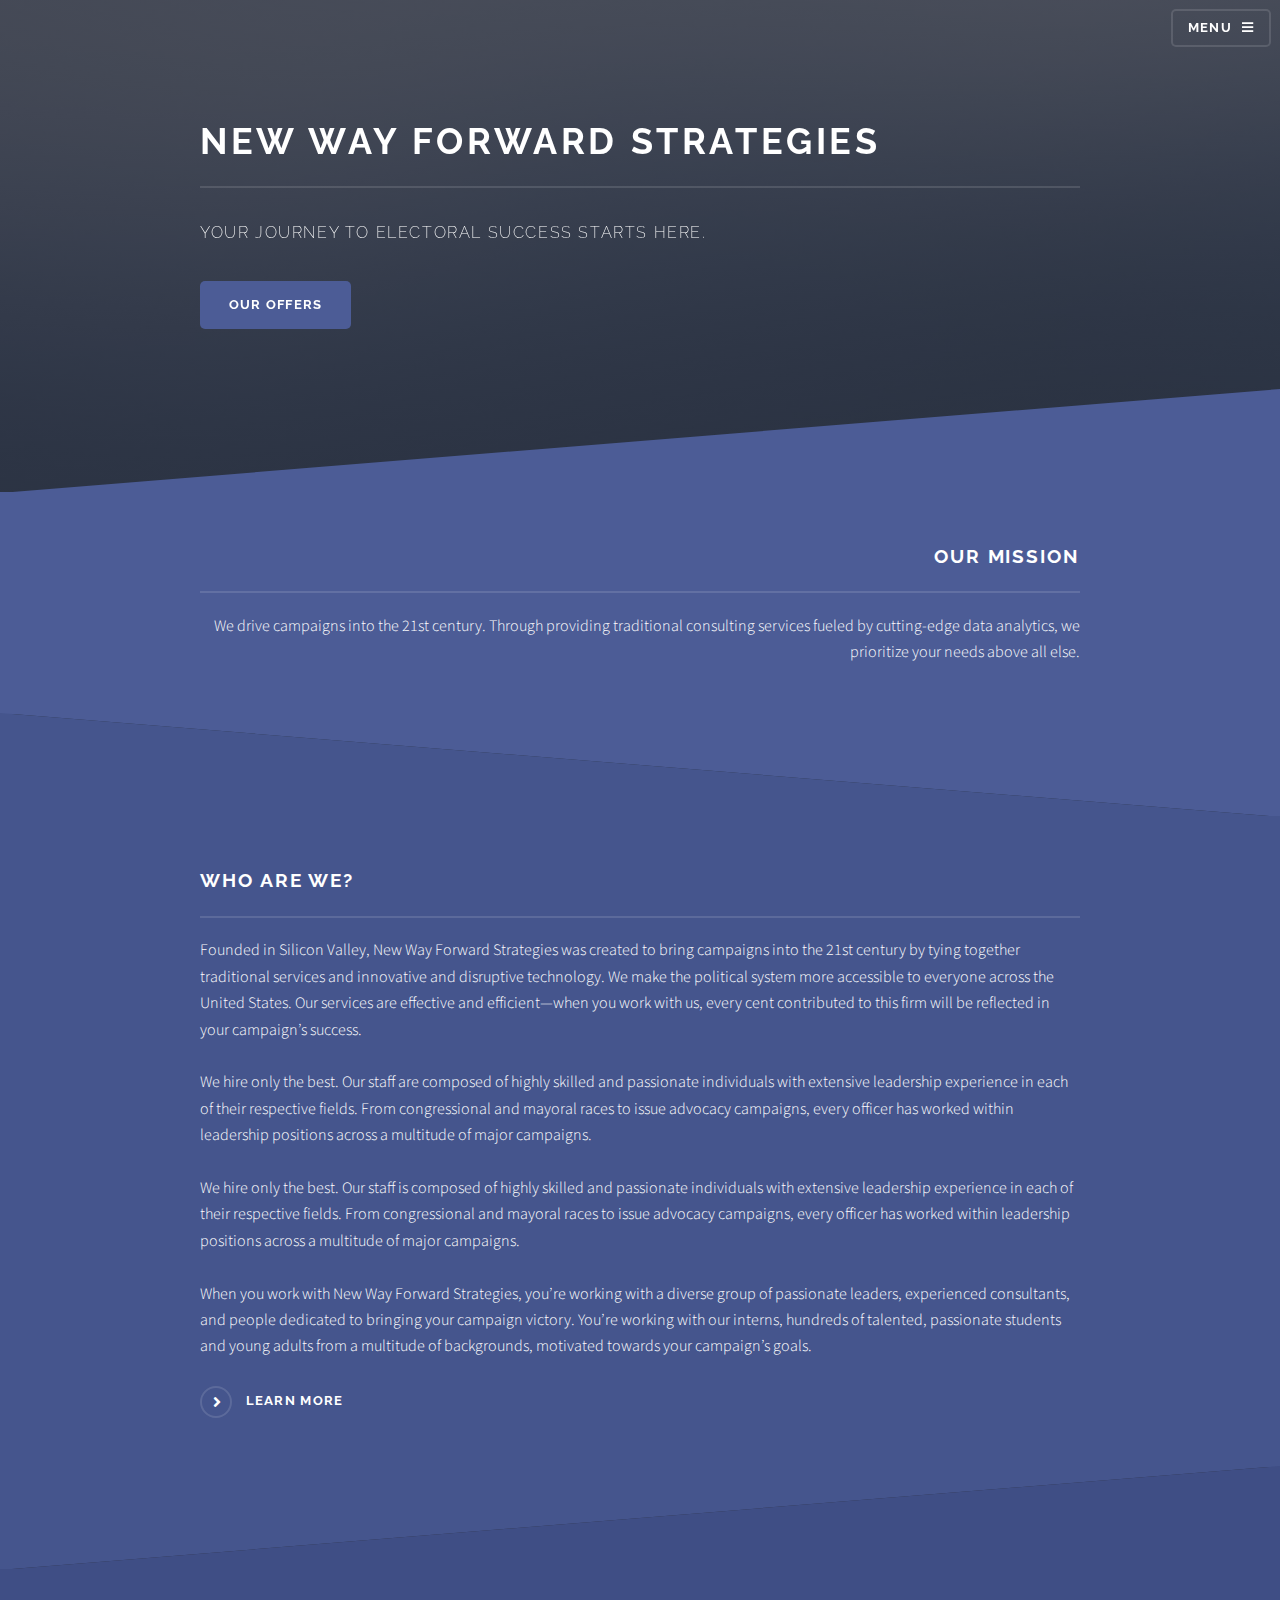
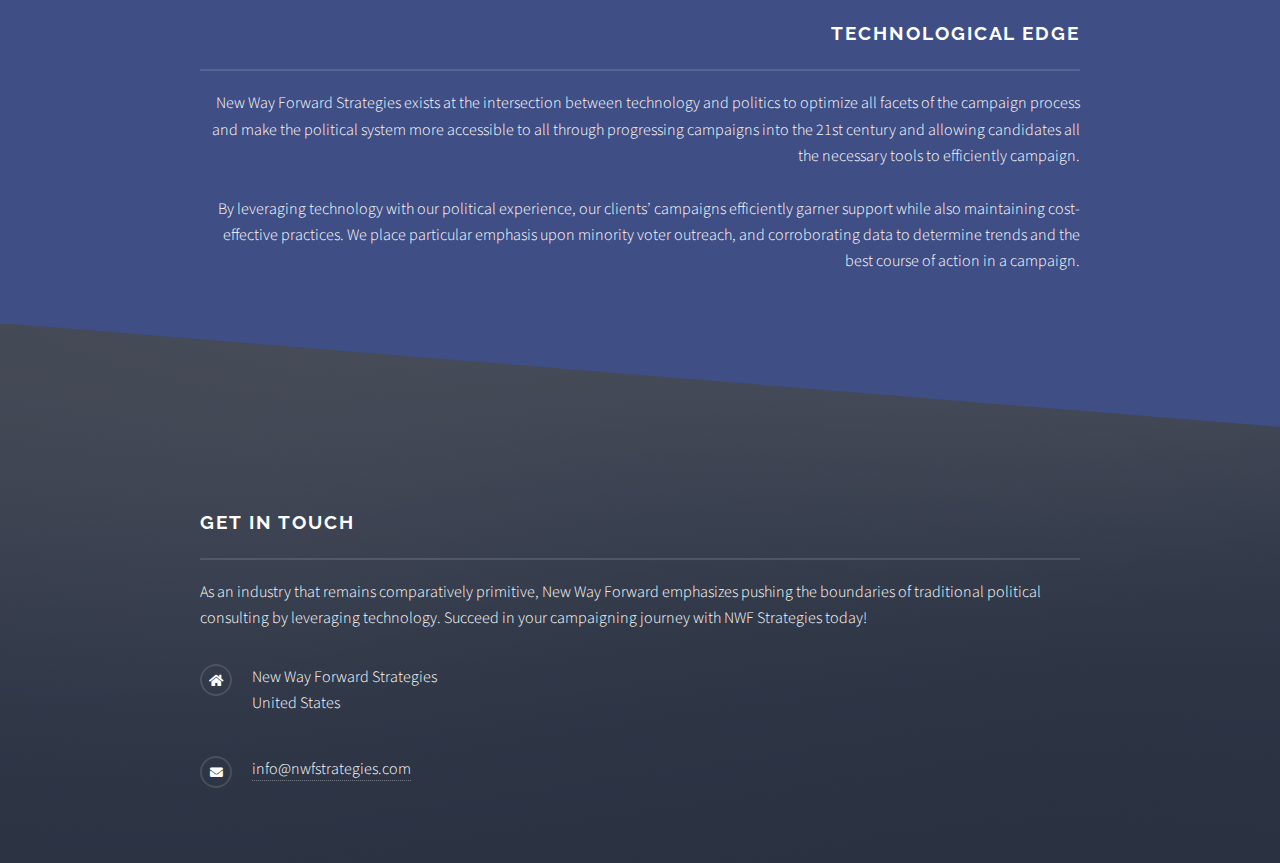
<file: index.html>
<!DOCTYPE HTML>
<!--
	Solid State by HTML5 UP
	html5up.net | @ajlkn
	Free for personal and commercial use under the CCA 3.0 license (html5up.net/license)
-->
<html>
	<head>
		<title>Home</title>
		<meta charset="utf-8" />
		<meta name="viewport" content="width=device-width, initial-scale=1, user-scalable=no" />
		<link rel="stylesheet" href="assets/css/main.css" />
		<noscript><link rel="stylesheet" href="assets/css/noscript.css" /></noscript>
	</head>
	<body class="is-preload">

		<!-- Page Wrapper -->
			<div id="page-wrapper">

				<!-- Header -->
					<header id="header" class="alt">
						<h1><a href="index.html"><img src="images/NWF_Logo.jpg" alt="" /></a></h1>
						<nav>
							<a href="#menu">Menu</a>
						</nav>
					</header>

				<!-- Menu -->
				<nav id="menu">
					<div class="inner">
						<h2>Menu</h2>
						<ul class="links">
							<li><a href="index.html">Home</a></li>
							<li><a href="offers.html">Our Services</a></li>
							<li><a href="aboutus.html">About Us</a></li>
							<!-- <li><a href="map.html">Campaign Map</a></li> -->
							<li><a href="careers.html">Careers</a></li>
						</ul>
						<a href="#" class="close">Close</a>
					</div>
				</nav>

				<!-- Banner -->
					<section id="banner">
						<div class="inner">
							<!-- <div class="logo"><span class="icon fa-gem"></span></div> -->
							<!-- <p> <a href="" class="image"><img src="images/NWF_Logo.jpg" alt="" /></a></p> -->
							<h2>New Way Forward Strategies</h2>
							<p>your journey to electoral success starts here. </p>
							<p><a href="offers.html" class="button primary">Our Offers</a></p>

						</div>
					</section>

				<!-- Wrapper -->
					<section id="wrapper">

						<!-- One -->
							<section id="one" class="wrapper spotlight style1">
								<div class="inner">
									<!-- <a href="#" class="image"><img src="images/pic01.jpg" alt="" /></a> -->
									<div class="content">
										<h2 class="major">Our Mission</h2>
										<p>We drive campaigns into the 21st century. Through providing traditional consulting services fueled by cutting-edge data analytics, we prioritize your needs above all else.
</p>
									</div>
								</div>
							</section>

						<!-- Two -->
							<section id="two" class="wrapper alt spotlight style2">
								<div class="inner">
									<!-- <a href="#" class="image"><img src="images/pic02.jpg" alt="" /></a> -->
									<div class="content">
										<h2 class="major">Who are we?</h2>
										<p>
											Founded in Silicon Valley, New Way Forward Strategies was created to bring campaigns into the 21st century by tying together traditional services and innovative and disruptive technology. We make the political system more accessible to everyone across the United States. Our services are effective and efficient—when you work with us, every cent contributed to this firm will be reflected in your campaign’s success.
												<br>
												<br>

												We hire only the best. Our staff are composed of
												highly skilled and passionate individuals with extensive
												leadership experience in each of their respective fields.
												From congressional and mayoral races to issue advocacy campaigns,
												every officer has worked within leadership positions across
												a multitude of major campaigns.

												<br>
												<br>
												We hire only the best. Our staff is composed of highly skilled and passionate individuals with extensive leadership experience in each of their respective fields. From congressional and mayoral races to issue advocacy campaigns, every officer has worked within leadership positions across a multitude of major campaigns.

												 <br>
												 <br>
												 When you work with New Way Forward Strategies, you’re working with a diverse group of passionate leaders, experienced consultants, and people dedicated to bringing your campaign victory. You’re working with our interns, hundreds of talented, passionate students and young adults from a multitude of backgrounds, motivated towards your campaign’s goals.
												 <br>
												 <br>

												 <a href="careers.html" class="special">Learn more</a>
										</p>

									</div>

								</div>

							</section>

						<!-- Three -->
							<section id="three" class="wrapper spotlight style3">
								<div class="inner">
									<!-- <a href="#" class="image"><img src="images/pic02.jpg" alt="" /></a> -->
									<div class="content">
										<h2 class="major">Technological Edge</h2>
										<p>
											New Way Forward Strategies exists at the intersection between technology and politics to optimize all facets of the campaign process and make the political system more accessible to all through progressing campaigns into the 21st century and allowing candidates all the necessary tools to efficiently campaign.
											 <br><br>
											 By leveraging technology with our political experience, our clients’ campaigns efficiently garner support while also maintaining cost-effective practices. We place particular emphasis upon minority voter outreach, and corroborating data to determine trends and the best course of action in a campaign.


										</p>

									</div>
								</div>
							</section>


							<!-- Five -->

						<!-- Four -->


					</section>

				<!-- Footer -->
				<section id="footer">
					<div class="inner">
						<h2 class="major">Get in touch</h2>
						<p>As an industry that remains comparatively primitive, New
							Way Forward emphasizes pushing the boundaries of
							traditional political consulting by leveraging technology.
							Succeed in your campaigning journey with NWF Strategies today!
							</p>


						<!-- Comment out <form class="" action="index.html" method="post"> </form> -->


						<!-- <form method="post" action="#">
							<div class="fields">
								<div class="field">
									<label for="name">Name</label>
									<input type="text" name="name" id="name" />
								</div>
								<div class="field">
									<label for="email">Email</label>
									<input type="email" name="email" id="email" />
								</div>
								<div class="field">
									<label for="message">Message</label>
									<textarea name="message" id="message" rows="4"></textarea>
								</div>
							</div>
							<ul class="actions">
								<li><input type="submit" value="Send Message" /></li>
							</ul>
						</form> -->
						<ul class="contact">
							<li class="icon solid fa-home">
								New Way Forward Strategies<br />
								United States <br />

							</li>
							<!-- <li class="icon solid fa-phone">(000) 000-0000</li> -->
							<li class="icon solid fa-envelope"><a href="mailto:info@nwfstrategies.com">info@nwfstrategies.com</a></li>
							<!-- <li class="icon brands fa-twitter"><a href="#">twitter.com/untitled-tld</a></li> -->
							<!-- <li class="icon brands fa-facebook-f"><a href="#">facebook.com/untitled-tld</a></li> -->
							<!-- <li class="icon brands fa-instagram"><a href="#">instagram.com/untitled-tld</a></li> -->
						</ul>
					</div>
				</section>

			</div>

		<!-- Scripts -->
			<script src="assets/js/jquery.min.js"></script>
			<script src="assets/js/jquery.scrollex.min.js"></script>
			<script src="assets/js/browser.min.js"></script>
			<script src="assets/js/breakpoints.min.js"></script>
			<script src="assets/js/util.js"></script>
			<script src="assets/js/main.js"></script>

	</body>
</html>
</file>
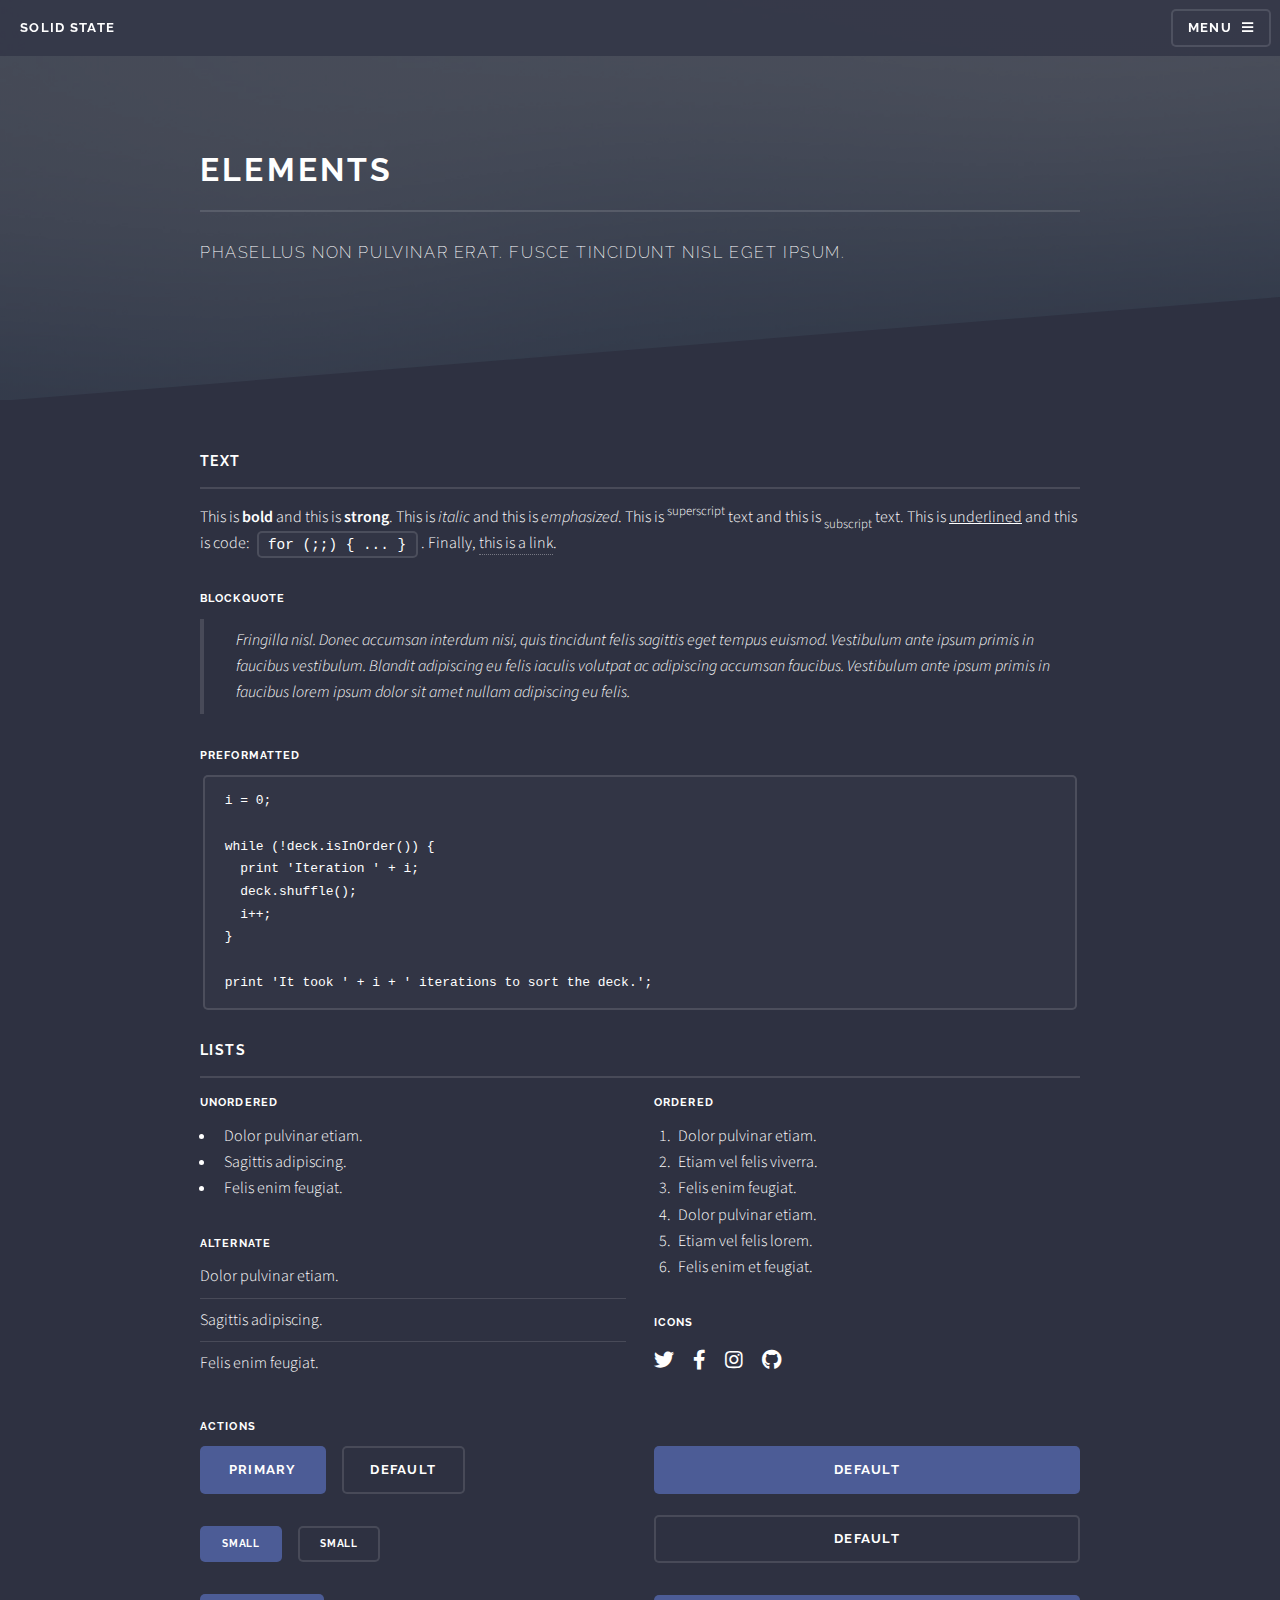
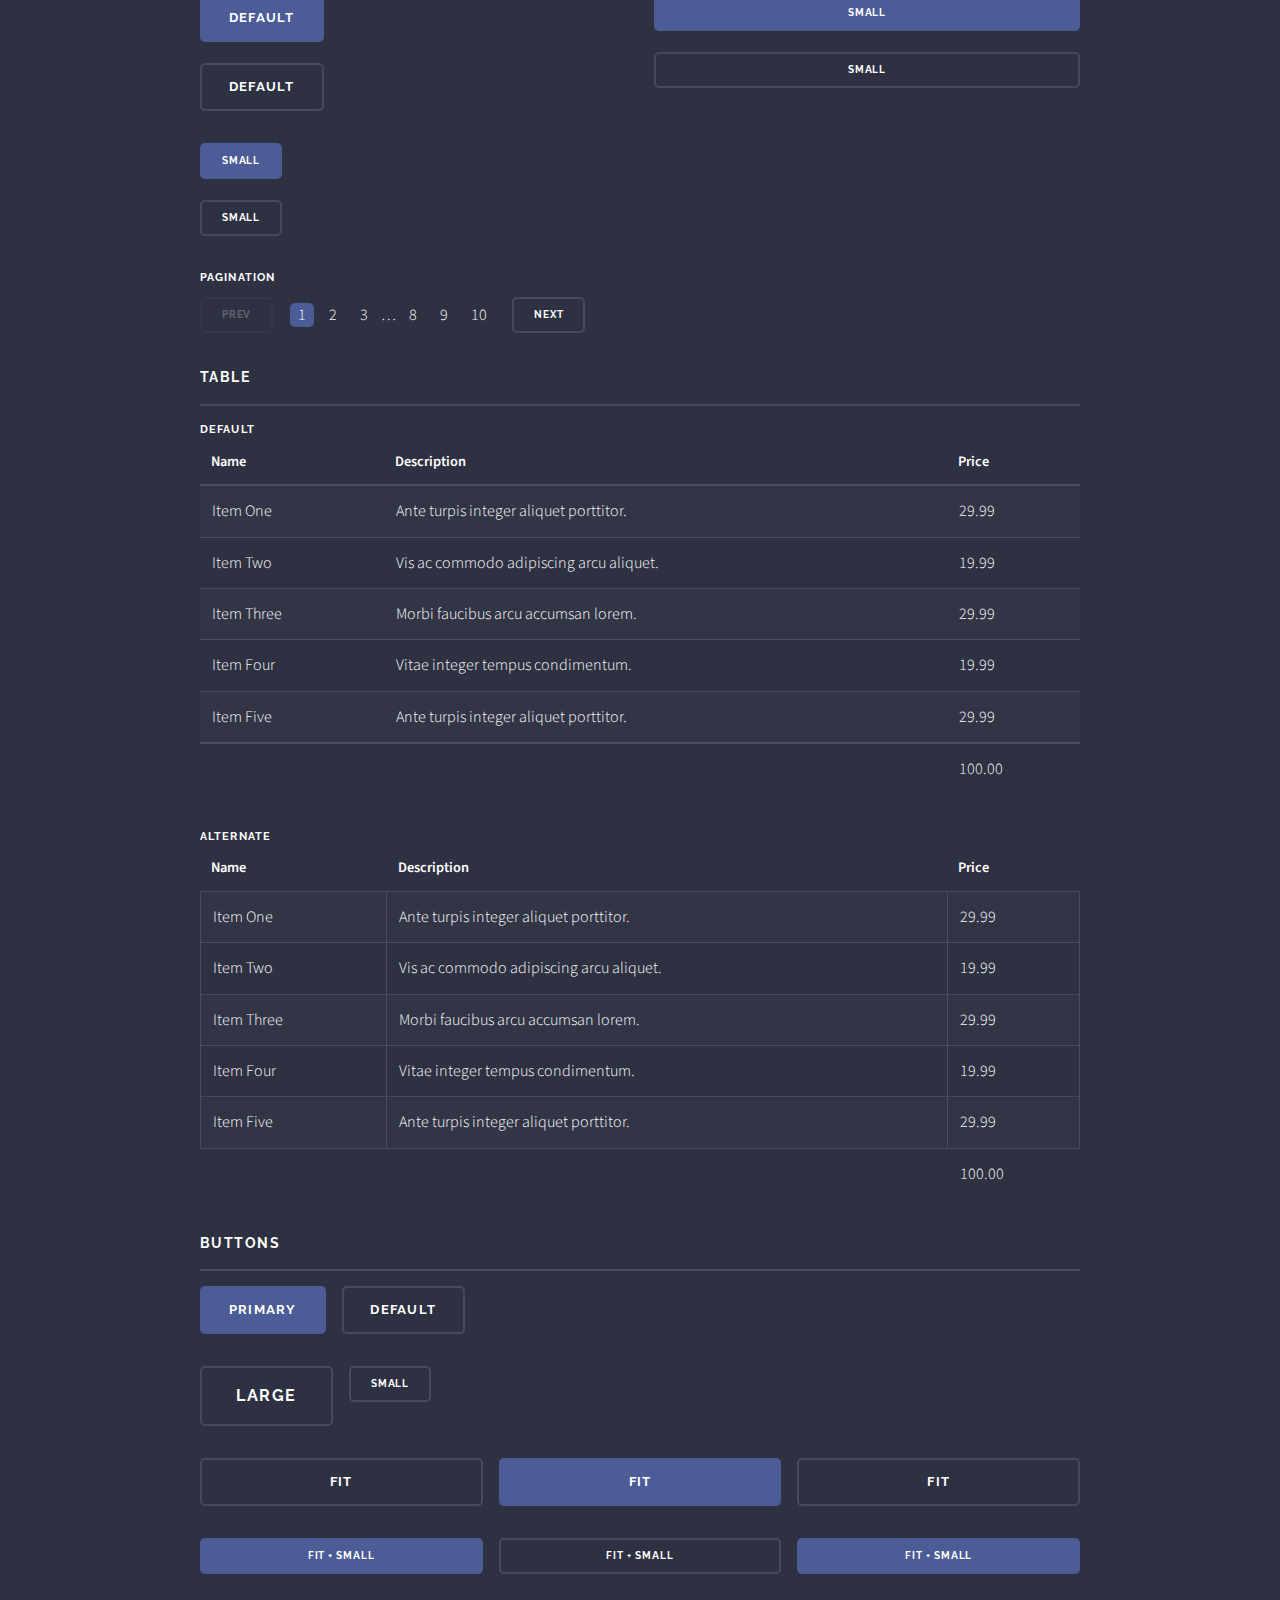
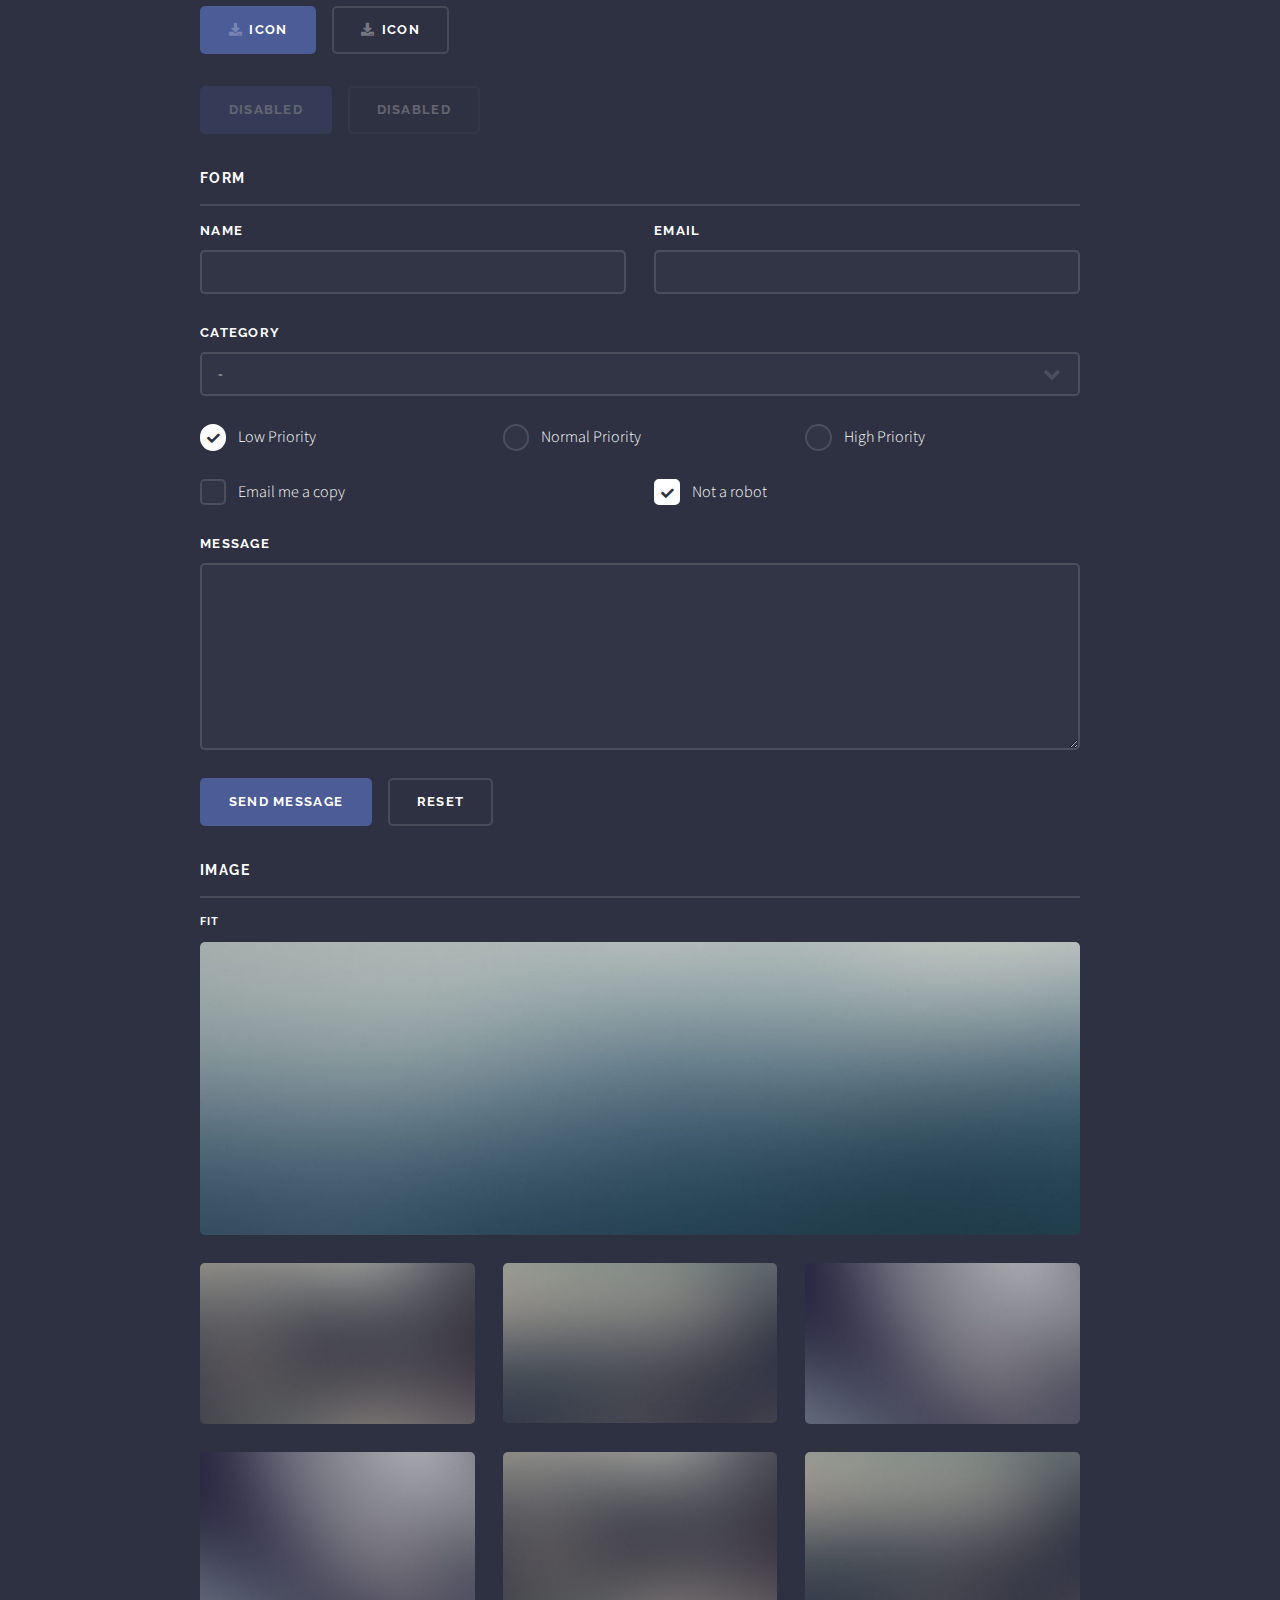
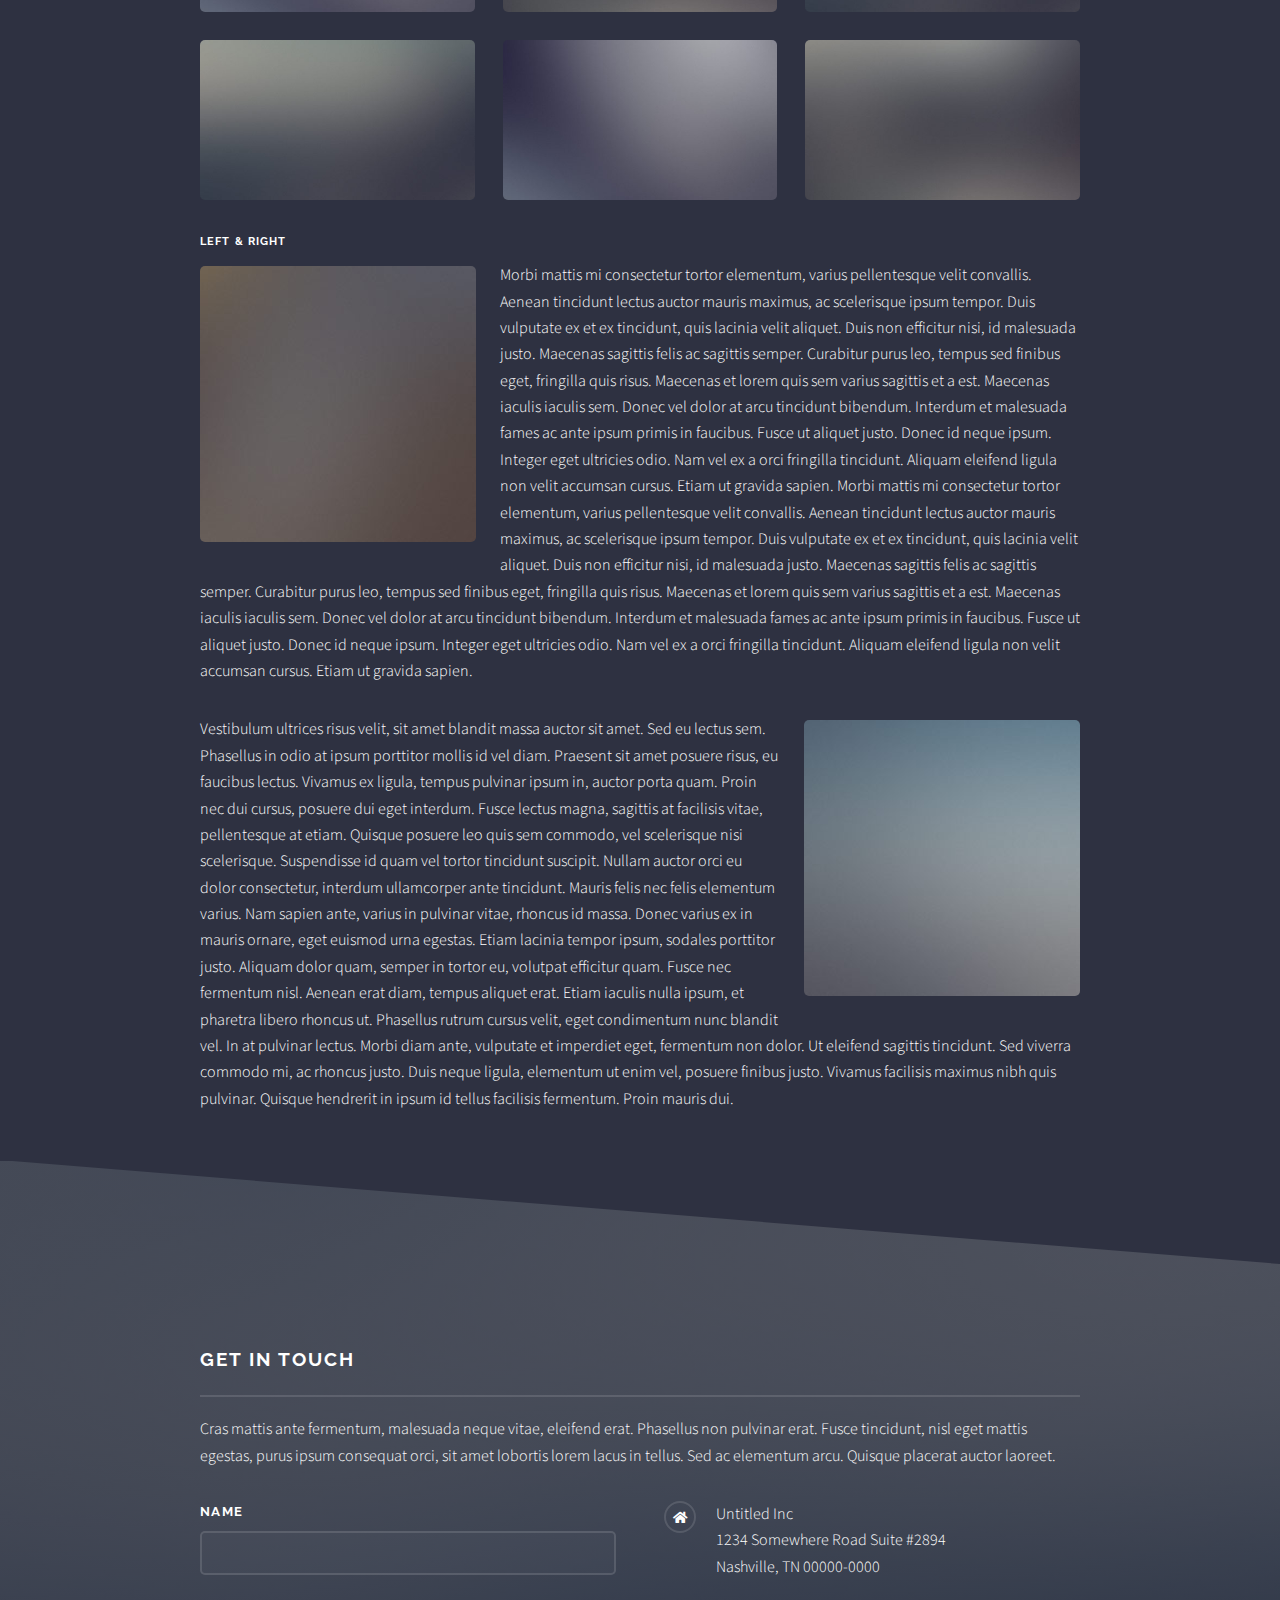
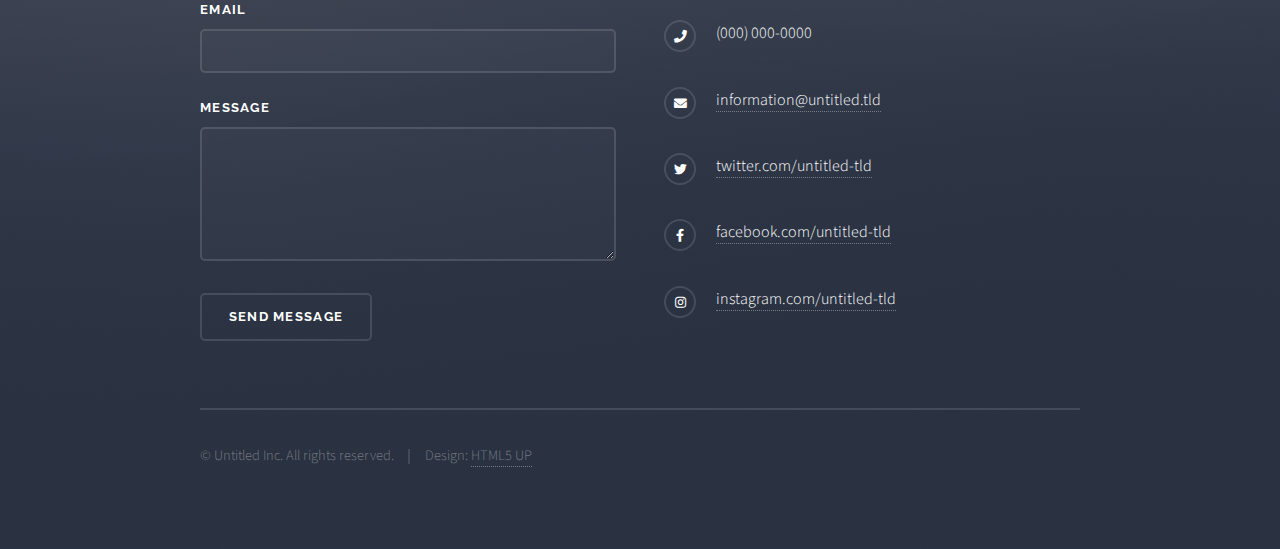
<file: about.html>
<!DOCTYPE HTML>
<!--
	Solid State by HTML5 UP
	html5up.net | @ajlkn
	Free for personal and commercial use under the CCA 3.0 license (html5up.net/license)
-->
<html>
	<head>
		<title>Elements - Solid State by HTML5 UP</title>
		<meta charset="utf-8" />
		<meta name="viewport" content="width=device-width, initial-scale=1, user-scalable=no" />
		<link rel="stylesheet" href="assets/css/main.css" />
		<noscript><link rel="stylesheet" href="assets/css/noscript.css" /></noscript>
	</head>
	<body class="is-preload">

		<!-- Page Wrapper -->
			<div id="page-wrapper">

				<!-- Header -->
					<header id="header">
						<h1><a href="index.html">Solid State</a></h1>
						<nav>
							<a href="#menu">Menu</a>
						</nav>
					</header>

				<!-- Menu -->
					<nav id="menu">
						<div class="inner">
							<h2>Menu</h2>
							<ul class="links">
								<li><a href="index.html">Home</a></li>
								<li><a href="generic.html">Generic</a></li>
								<li><a href="elements.html">Elements</a></li>
								<li><a href="#">Log In</a></li>
								<li><a href="#">Sign Up</a></li>
							</ul>
							<a href="#" class="close">Close</a>
						</div>
					</nav>

				<!-- Wrapper -->
					<section id="wrapper">
						<header>
							<div class="inner">
								<h2>Elements</h2>
								<p>Phasellus non pulvinar erat. Fusce tincidunt nisl eget ipsum.</p>
							</div>
						</header>

						<!-- Content -->
							<div class="wrapper">
								<div class="inner">

									<section>
										<h3 class="major">Text</h3>
										<p>This is <b>bold</b> and this is <strong>strong</strong>. This is <i>italic</i> and this is <em>emphasized</em>.
										This is <sup>superscript</sup> text and this is <sub>subscript</sub> text.
										This is <u>underlined</u> and this is code: <code>for (;;) { ... }</code>. Finally, <a href="#">this is a link</a>.</p>
										<h4>Blockquote</h4>
										<blockquote>Fringilla nisl. Donec accumsan interdum nisi, quis tincidunt felis sagittis eget tempus euismod. Vestibulum ante ipsum primis in faucibus vestibulum. Blandit adipiscing eu felis iaculis volutpat ac adipiscing accumsan faucibus. Vestibulum ante ipsum primis in faucibus lorem ipsum dolor sit amet nullam adipiscing eu felis.</blockquote>
										<h4>Preformatted</h4>
										<pre><code>i = 0;

while (!deck.isInOrder()) {
  print 'Iteration ' + i;
  deck.shuffle();
  i++;
}

print 'It took ' + i + ' iterations to sort the deck.';</code></pre>
									</section>

									<section>
										<h3 class="major">Lists</h3>
										<div class="row">
											<div class="col-6 col-12-medium">
												<h4>Unordered</h4>
												<ul>
													<li>Dolor pulvinar etiam.</li>
													<li>Sagittis adipiscing.</li>
													<li>Felis enim feugiat.</li>
												</ul>
												<h4>Alternate</h4>
												<ul class="alt">
													<li>Dolor pulvinar etiam.</li>
													<li>Sagittis adipiscing.</li>
													<li>Felis enim feugiat.</li>
												</ul>
											</div>
											<div class="col-6 col-12-medium">
												<h4>Ordered</h4>
												<ol>
													<li>Dolor pulvinar etiam.</li>
													<li>Etiam vel felis viverra.</li>
													<li>Felis enim feugiat.</li>
													<li>Dolor pulvinar etiam.</li>
													<li>Etiam vel felis lorem.</li>
													<li>Felis enim et feugiat.</li>
												</ol>
												<h4>Icons</h4>
												<ul class="icons">
													<li><a href="#" class="icon brands fa-twitter"><span class="label">Twitter</span></a></li>
													<li><a href="#" class="icon brands fa-facebook-f"><span class="label">Facebook</span></a></li>
													<li><a href="#" class="icon brands fa-instagram"><span class="label">Instagram</span></a></li>
													<li><a href="#" class="icon brands fa-github"><span class="label">Github</span></a></li>
												</ul>
											</div>
										</div>
										<h4>Actions</h4>
										<div class="row">
											<div class="col-6 col-12-medium">
												<ul class="actions">
													<li><a href="#" class="button primary">primary</a></li>
													<li><a href="#" class="button">Default</a></li>
												</ul>
												<ul class="actions small">
													<li><a href="#" class="button primary small">Small</a></li>
													<li><a href="#" class="button small">Small</a></li>
												</ul>
												<ul class="actions stacked">
													<li><a href="#" class="button primary">Default</a></li>
													<li><a href="#" class="button">Default</a></li>
												</ul>
												<ul class="actions stacked small">
													<li><a href="#" class="button primary small">Small</a></li>
													<li><a href="#" class="button small">Small</a></li>
												</ul>
											</div>
											<div class="col-6 col-12-medium">
												<ul class="actions stacked">
													<li><a href="#" class="button primary fit">Default</a></li>
													<li><a href="#" class="button fit">Default</a></li>
												</ul>
												<ul class="actions stacked small">
													<li><a href="#" class="button primary small fit">Small</a></li>
													<li><a href="#" class="button small fit">Small</a></li>
												</ul>
											</div>
										</div>
										<h4>Pagination</h4>
										<ul class="pagination">
											<li><span class="button small disabled">Prev</span></li>
											<li><a href="#" class="page active">1</a></li>
											<li><a href="#" class="page">2</a></li>
											<li><a href="#" class="page">3</a></li>
											<li><span>&hellip;</span></li>
											<li><a href="#" class="page">8</a></li>
											<li><a href="#" class="page">9</a></li>
											<li><a href="#" class="page">10</a></li>
											<li><a href="#" class="button small">Next</a></li>
										</ul>
									</section>

									<section>
										<h3 class="major">Table</h3>
										<h4>Default</h4>
										<div class="table-wrapper">
											<table>
												<thead>
													<tr>
														<th>Name</th>
														<th>Description</th>
														<th>Price</th>
													</tr>
												</thead>
												<tbody>
													<tr>
														<td>Item One</td>
														<td>Ante turpis integer aliquet porttitor.</td>
														<td>29.99</td>
													</tr>
													<tr>
														<td>Item Two</td>
														<td>Vis ac commodo adipiscing arcu aliquet.</td>
														<td>19.99</td>
													</tr>
													<tr>
														<td>Item Three</td>
														<td> Morbi faucibus arcu accumsan lorem.</td>
														<td>29.99</td>
													</tr>
													<tr>
														<td>Item Four</td>
														<td>Vitae integer tempus condimentum.</td>
														<td>19.99</td>
													</tr>
													<tr>
														<td>Item Five</td>
														<td>Ante turpis integer aliquet porttitor.</td>
														<td>29.99</td>
													</tr>
												</tbody>
												<tfoot>
													<tr>
														<td colspan="2"></td>
														<td>100.00</td>
													</tr>
												</tfoot>
											</table>
										</div>

										<h4>Alternate</h4>
										<div class="table-wrapper">
											<table class="alt">
												<thead>
													<tr>
														<th>Name</th>
														<th>Description</th>
														<th>Price</th>
													</tr>
												</thead>
												<tbody>
													<tr>
														<td>Item One</td>
														<td>Ante turpis integer aliquet porttitor.</td>
														<td>29.99</td>
													</tr>
													<tr>
														<td>Item Two</td>
														<td>Vis ac commodo adipiscing arcu aliquet.</td>
														<td>19.99</td>
													</tr>
													<tr>
														<td>Item Three</td>
														<td> Morbi faucibus arcu accumsan lorem.</td>
														<td>29.99</td>
													</tr>
													<tr>
														<td>Item Four</td>
														<td>Vitae integer tempus condimentum.</td>
														<td>19.99</td>
													</tr>
													<tr>
														<td>Item Five</td>
														<td>Ante turpis integer aliquet porttitor.</td>
														<td>29.99</td>
													</tr>
												</tbody>
												<tfoot>
													<tr>
														<td colspan="2"></td>
														<td>100.00</td>
													</tr>
												</tfoot>
											</table>
										</div>
									</section>

									<section>
										<h3 class="major">Buttons</h3>
										<ul class="actions">
											<li><a href="#" class="button primary">Primary</a></li>
											<li><a href="#" class="button">Default</a></li>
										</ul>
										<ul class="actions">
											<li><a href="#" class="button large">Large</a></li>
											<li><a href="#" class="button small">Small</a></li>
										</ul>
										<ul class="actions fit">
											<li><a href="#" class="button fit">Fit</a></li>
											<li><a href="#" class="button primary fit">Fit</a></li>
											<li><a href="#" class="button fit">Fit</a></li>
										</ul>
										<ul class="actions fit small">
											<li><a href="#" class="button primary fit small">Fit + Small</a></li>
											<li><a href="#" class="button fit small">Fit + Small</a></li>
											<li><a href="#" class="button primary fit small">Fit + Small</a></li>
										</ul>
										<ul class="actions">
											<li><a href="#" class="button primary icon solid fa-download">Icon</a></li>
											<li><a href="#" class="button icon solid fa-download">Icon</a></li>
										</ul>
										<ul class="actions">
											<li><span class="button primary disabled">Disabled</span></li>
											<li><span class="button disabled">Disabled</span></li>
										</ul>
									</section>

									<section>
										<h3 class="major">Form</h3>
										<form method="post" action="#">
											<div class="row gtr-uniform">
												<div class="col-6 col-12-xsmall">
													<label for="demo-name">Name</label>
													<input type="text" name="demo-name" id="demo-name" value="" />
												</div>
												<div class="col-6 col-12-xsmall">
													<label for="demo-email">Email</label>
													<input type="email" name="demo-email" id="demo-email" value="" />
												</div>
												<div class="col-12">
													<label for="demo-category">Category</label>
													<select name="demo-category" id="demo-category">
														<option value="">-</option>
														<option value="1">Manufacturing</option>
														<option value="1">Shipping</option>
														<option value="1">Administration</option>
														<option value="1">Human Resources</option>
													</select>
												</div>
												<div class="col-4 col-12-small">
													<input type="radio" id="demo-priority-low" name="demo-priority" checked>
													<label for="demo-priority-low">Low Priority</label>
												</div>
												<div class="col-4 col-12-small">
													<input type="radio" id="demo-priority-normal" name="demo-priority">
													<label for="demo-priority-normal">Normal Priority</label>
												</div>
												<div class="col-4 col-12-small">
													<input type="radio" id="demo-priority-high" name="demo-priority">
													<label for="demo-priority-high">High Priority</label>
												</div>
												<div class="col-6 col-12-small">
													<input type="checkbox" id="demo-copy" name="demo-copy">
													<label for="demo-copy">Email me a copy</label>
												</div>
												<div class="col-6 col-12-small">
													<input type="checkbox" id="demo-human" name="demo-human" checked>
													<label for="demo-human">Not a robot</label>
												</div>
												<div class="col-12">
													<label for="demo-message">Message</label>
													<textarea name="demo-message" id="demo-message" rows="6"></textarea>
												</div>
												<div class="col-12">
													<ul class="actions">
														<li><input type="submit" value="Send Message" class="primary" /></li>
														<li><input type="reset" value="Reset" /></li>
													</ul>
												</div>
											</div>
										</form>
									</section>

									<section>
										<h3 class="major">Image</h3>
										<h4>Fit</h4>
										<div class="box alt">
											<div class="row gtr-uniform">
												<div class="col-12"><span class="image fit"><img src="images/pic08.jpg" alt="" /></span></div>
												<div class="col-4"><span class="image fit"><img src="images/pic05.jpg" alt="" /></span></div>
												<div class="col-4"><span class="image fit"><img src="images/pic06.jpg" alt="" /></span></div>
												<div class="col-4"><span class="image fit"><img src="images/pic07.jpg" alt="" /></span></div>
												<div class="col-4"><span class="image fit"><img src="images/pic07.jpg" alt="" /></span></div>
												<div class="col-4"><span class="image fit"><img src="images/pic05.jpg" alt="" /></span></div>
												<div class="col-4"><span class="image fit"><img src="images/pic06.jpg" alt="" /></span></div>
												<div class="col-4"><span class="image fit"><img src="images/pic06.jpg" alt="" /></span></div>
												<div class="col-4"><span class="image fit"><img src="images/pic07.jpg" alt="" /></span></div>
												<div class="col-4"><span class="image fit"><img src="images/pic05.jpg" alt="" /></span></div>
											</div>
										</div>
										<h4>Left &amp; Right</h4>
										<p><span class="image left"><img src="images/pic01.jpg" alt="" /></span>Morbi mattis mi consectetur tortor elementum, varius pellentesque velit convallis. Aenean tincidunt lectus auctor mauris maximus, ac scelerisque ipsum tempor. Duis vulputate ex et ex tincidunt, quis lacinia velit aliquet. Duis non efficitur nisi, id malesuada justo. Maecenas sagittis felis ac sagittis semper. Curabitur purus leo, tempus sed finibus eget, fringilla quis risus. Maecenas et lorem quis sem varius sagittis et a est. Maecenas iaculis iaculis sem. Donec vel dolor at arcu tincidunt bibendum. Interdum et malesuada fames ac ante ipsum primis in faucibus. Fusce ut aliquet justo. Donec id neque ipsum. Integer eget ultricies odio. Nam vel ex a orci fringilla tincidunt. Aliquam eleifend ligula non velit accumsan cursus. Etiam ut gravida sapien. Morbi mattis mi consectetur tortor elementum, varius pellentesque velit convallis. Aenean tincidunt lectus auctor mauris maximus, ac scelerisque ipsum tempor. Duis vulputate ex et ex tincidunt, quis lacinia velit aliquet. Duis non efficitur nisi, id malesuada justo. Maecenas sagittis felis ac sagittis semper. Curabitur purus leo, tempus sed finibus eget, fringilla quis risus. Maecenas et lorem quis sem varius sagittis et a est. Maecenas iaculis iaculis sem. Donec vel dolor at arcu tincidunt bibendum. Interdum et malesuada fames ac ante ipsum primis in faucibus. Fusce ut aliquet justo. Donec id neque ipsum. Integer eget ultricies odio. Nam vel ex a orci fringilla tincidunt. Aliquam eleifend ligula non velit accumsan cursus. Etiam ut gravida sapien.</p>
										<p><span class="image right"><img src="images/pic02.jpg" alt="" /></span>Vestibulum ultrices risus velit, sit amet blandit massa auctor sit amet. Sed eu lectus sem. Phasellus in odio at ipsum porttitor mollis id vel diam. Praesent sit amet posuere risus, eu faucibus lectus. Vivamus ex ligula, tempus pulvinar ipsum in, auctor porta quam. Proin nec dui cursus, posuere dui eget interdum. Fusce lectus magna, sagittis at facilisis vitae, pellentesque at etiam. Quisque posuere leo quis sem commodo, vel scelerisque nisi scelerisque. Suspendisse id quam vel tortor tincidunt suscipit. Nullam auctor orci eu dolor consectetur, interdum ullamcorper ante tincidunt. Mauris felis nec felis elementum varius. Nam sapien ante, varius in pulvinar vitae, rhoncus id massa. Donec varius ex in mauris ornare, eget euismod urna egestas. Etiam lacinia tempor ipsum, sodales porttitor justo. Aliquam dolor quam, semper in tortor eu, volutpat efficitur quam. Fusce nec fermentum nisl. Aenean erat diam, tempus aliquet erat. Etiam iaculis nulla ipsum, et pharetra libero rhoncus ut. Phasellus rutrum cursus velit, eget condimentum nunc blandit vel. In at pulvinar lectus. Morbi diam ante, vulputate et imperdiet eget, fermentum non dolor. Ut eleifend sagittis tincidunt. Sed viverra commodo mi, ac rhoncus justo. Duis neque ligula, elementum ut enim vel, posuere finibus justo. Vivamus facilisis maximus nibh quis pulvinar. Quisque hendrerit in ipsum id tellus facilisis fermentum. Proin mauris dui.</p>
									</section>

								</div>
							</div>

					</section>

				<!-- Footer -->
					<section id="footer">
						<div class="inner">
							<h2 class="major">Get in touch</h2>
							<p>Cras mattis ante fermentum, malesuada neque vitae, eleifend erat. Phasellus non pulvinar erat. Fusce tincidunt, nisl eget mattis egestas, purus ipsum consequat orci, sit amet lobortis lorem lacus in tellus. Sed ac elementum arcu. Quisque placerat auctor laoreet.</p>
							<form method="post" action="#">
								<div class="fields">
									<div class="field">
										<label for="name">Name</label>
										<input type="text" name="name" id="name" />
									</div>
									<div class="field">
										<label for="email">Email</label>
										<input type="email" name="email" id="email" />
									</div>
									<div class="field">
										<label for="message">Message</label>
										<textarea name="message" id="message" rows="4"></textarea>
									</div>
								</div>
								<ul class="actions">
									<li><input type="submit" value="Send Message" /></li>
								</ul>
							</form>
							<ul class="contact">
								<li class="icon solid fa-home">
									Untitled Inc<br />
									1234 Somewhere Road Suite #2894<br />
									Nashville, TN 00000-0000
								</li>
								<li class="icon solid fa-phone">(000) 000-0000</li>
								<li class="icon solid fa-envelope"><a href="#">information@untitled.tld</a></li>
								<li class="icon brands fa-twitter"><a href="#">twitter.com/untitled-tld</a></li>
								<li class="icon brands fa-facebook-f"><a href="#">facebook.com/untitled-tld</a></li>
								<li class="icon brands fa-instagram"><a href="#">instagram.com/untitled-tld</a></li>
							</ul>
							<ul class="copyright">
								<li>&copy; Untitled Inc. All rights reserved.</li><li>Design: <a href="http://html5up.net">HTML5 UP</a></li>
							</ul>
						</div>
					</section>

			</div>

		<!-- Scripts -->
			<script src="assets/js/jquery.min.js"></script>
			<script src="assets/js/jquery.scrollex.min.js"></script>
			<script src="assets/js/browser.min.js"></script>
			<script src="assets/js/breakpoints.min.js"></script>
			<script src="assets/js/util.js"></script>
			<script src="assets/js/main.js"></script>

	</body>
</html>
</file>
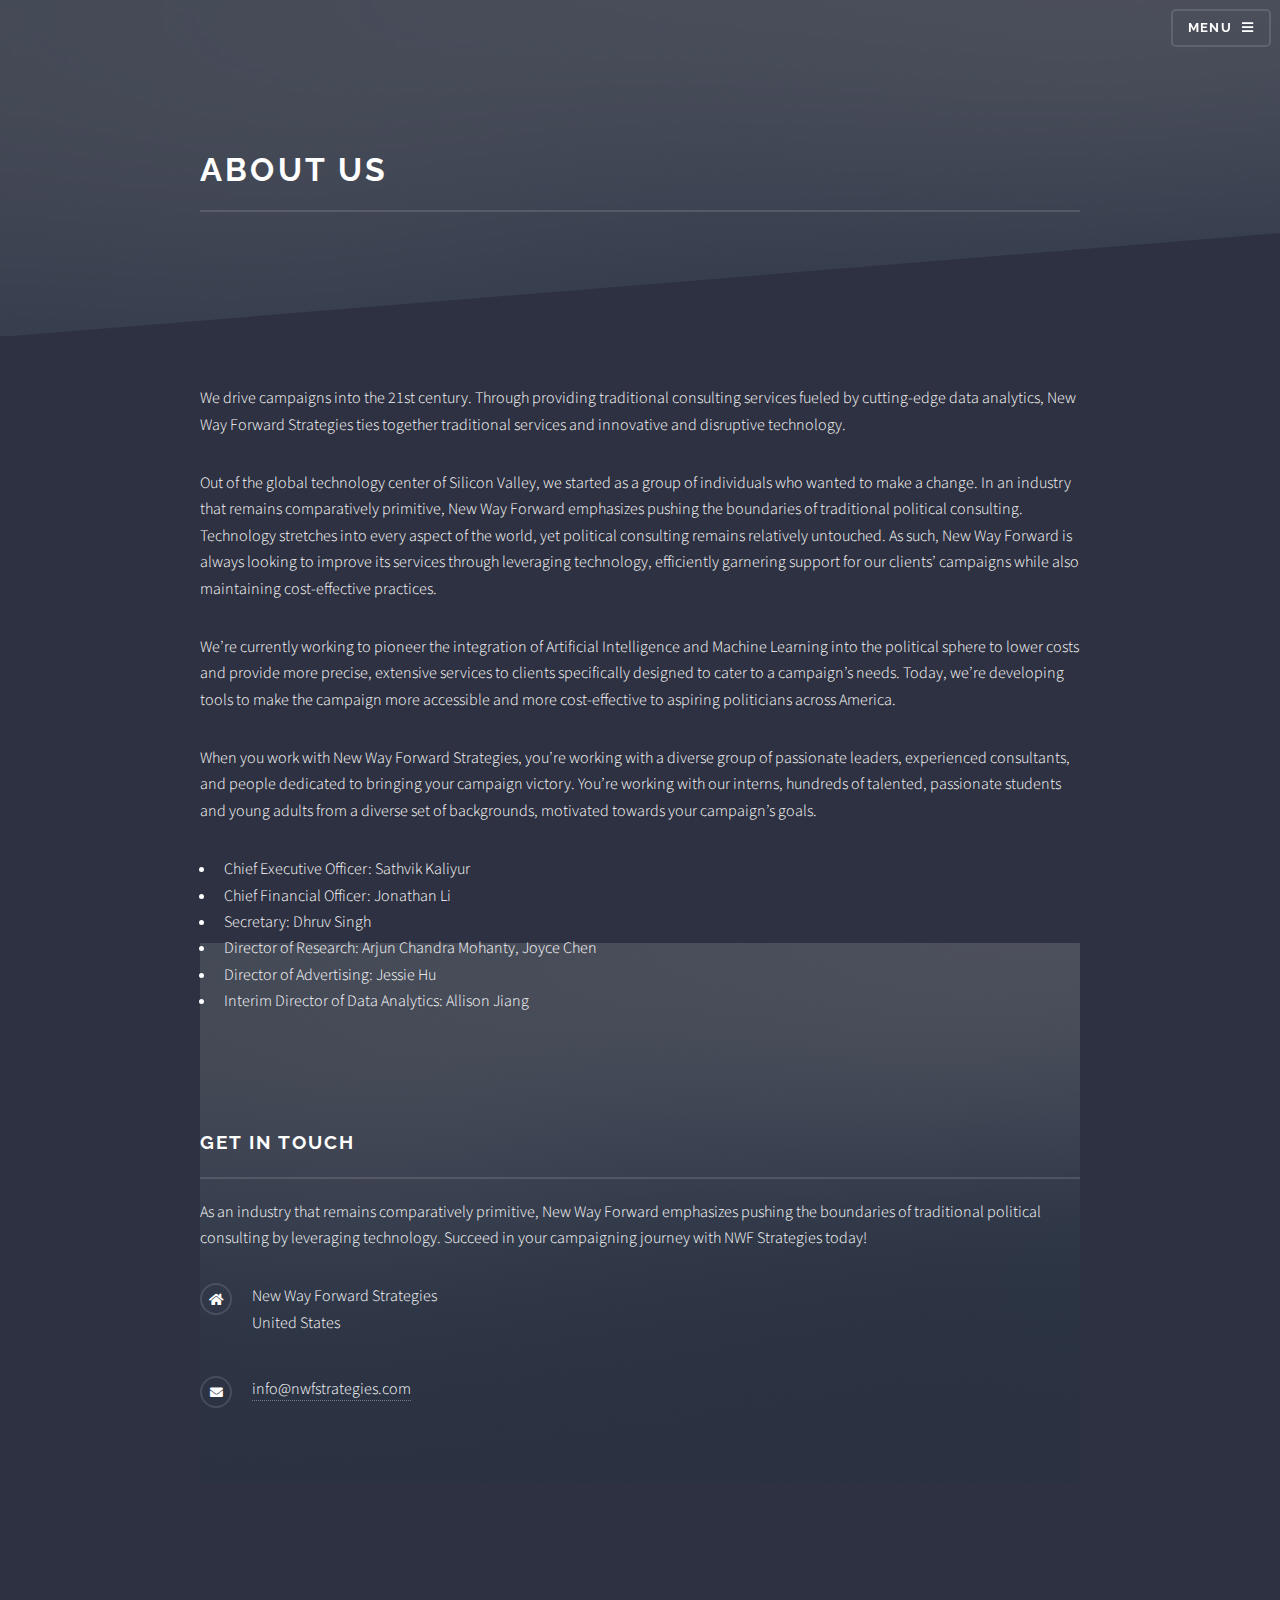
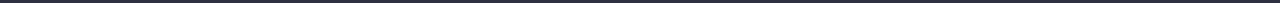
<file: aboutus.html>
<!DOCTYPE HTML>
<!--
	Solid State by HTML5 UP
	html5up.net | @ajlkn
	Free for personal and commercial use under the CCA 3.0 license (html5up.net/license)
-->
<html>
	<head>
		<title>Careers</title>
		<meta charset="utf-8" />
		<meta name="viewport" content="width=device-width, initial-scale=1, user-scalable=no" />
		<link rel="stylesheet" href="assets/css/main.css" />
		<noscript><link rel="stylesheet" href="assets/css/noscript.css" /></noscript>
	</head>
	<body class="is-preload">

		<!-- Page Wrapper -->
			<div id="page-wrapper">

				<!-- Header -->
					<header id="header" class="alt">
						<h1><a href="index.html"><img src="images/NWF_Logo.jpg" alt="" /></a></h1>
						<nav>
							<a href="#menu">Menu</a>
						</nav>
					</header>

					<!-- Menu -->
				<nav id="menu">
					<div class="inner">
						<h2>Menu</h2>
						<ul class="links">
							<li><a href="index.html">Home</a></li>
							<li><a href="offers.html">Our Services</a></li>
							<li><a href="aboutus.html">About Us</a></li>
							<!-- <li><a href="map.html">Campaign Map</a></li> -->
							<li><a href="careers.html">Careers</a></li>
						</ul>
						<a href="#" class="close">Close</a>
					</div>
				</nav>

				<!-- Wrapper -->
					<section id="wrapper">
						<header>
							<div class="inner">
								<h2>About Us</h2>
							</div>
						</header>

						<!-- Content -->

<div class="wrapper">
	<div class="inner">

		<section>
			<p>
				We drive campaigns into the 21st century. Through providing traditional consulting services fueled by cutting-edge data analytics, New Way Forward Strategies ties together traditional services and innovative and disruptive technology.
			</p>
			<p>
				Out of the global technology center of Silicon Valley, we started as a group of individuals who wanted to make a change. In an industry that remains comparatively primitive, New Way Forward emphasizes pushing the boundaries of traditional political consulting. Technology stretches into every aspect of the world, yet political consulting remains relatively untouched. As such, New Way Forward is always looking to improve its services through leveraging technology, efficiently garnering support for our clients’ campaigns while also maintaining cost-effective practices.			</p>
			<p>
				We’re currently working to pioneer the integration of Artificial Intelligence and Machine Learning into the political sphere to lower costs and provide more precise, extensive services to clients specifically designed to cater to a campaign’s needs. Today, we’re developing tools to make the campaign more accessible and more cost-effective to aspiring politicians across America.			</p>
			<p>
				When you work with New Way Forward Strategies, you’re working with a diverse group of passionate leaders, experienced consultants, and people dedicated to bringing your campaign victory. You’re working with our interns, hundreds of talented, passionate students and young adults from a diverse set of backgrounds, motivated towards your campaign’s goals.
			</p>
			<p>
				<ul>
					<li>Chief Executive Officer: Sathvik Kaliyur</li>
					<li>Chief Financial Officer: Jonathan Li</li>
					<li>Secretary: Dhruv Singh</li>
					<li>Director of Research: Arjun Chandra Mohanty, Joyce Chen</li>
					<li>Director of Advertising: Jessie Hu</li>
					<li>Interim Director of Data Analytics: Allison Jiang</li>
				</ul>
			</p>

</section>
                  <!-- Footer -->
          					<section id="footer">
          						<div class="inner">
          							<h2 class="major">Get in touch</h2>
          							<p>As an industry that remains comparatively primitive, New
          								Way Forward emphasizes pushing the boundaries of
          								traditional political consulting by leveraging technology.
          								Succeed in your campaigning journey with NWF Strategies today!
          								</p>


          							<!-- Comment out <form class="" action="index.html" method="post"> </form> -->


          							<!-- <form method="post" action="#">
          								<div class="fields">
          									<div class="field">
          										<label for="name">Name</label>
          										<input type="text" name="name" id="name" />
          									</div>
          									<div class="field">
          										<label for="email">Email</label>
          										<input type="email" name="email" id="email" />
          									</div>
          									<div class="field">
          										<label for="message">Message</label>
          										<textarea name="message" id="message" rows="4"></textarea>
          									</div>
          								</div>
          								<ul class="actions">
          									<li><input type="submit" value="Send Message" /></li>
          								</ul>
          							</form> -->
          							<ul class="contact">
          								<li class="icon solid fa-home">
          									New Way Forward Strategies<br />
          									United States <br />

          								</li>
          								<!-- <li class="icon solid fa-phone">(000) 000-0000</li> -->
          								<li class="icon solid fa-envelope"><a href="mailto:info@nwfstrategies.com">info@nwfstrategies.com</a></li>
          								<!-- <li class="icon brands fa-twitter"><a href="#">twitter.com/untitled-tld</a></li> -->
          								<!-- <li class="icon brands fa-facebook-f"><a href="#">facebook.com/untitled-tld</a></li> -->
          								<!-- <li class="icon brands fa-instagram"><a href="#">instagram.com/untitled-tld</a></li> -->
          							</ul>
          						</div>
          					</section>

          			</div>

		<!-- Scripts -->
			<script src="assets/js/jquery.min.js"></script>
			<script src="assets/js/jquery.scrollex.min.js"></script>
			<script src="assets/js/browser.min.js"></script>
			<script src="assets/js/breakpoints.min.js"></script>
			<script src="assets/js/util.js"></script>
			<script src="assets/js/main.js"></script>

	</body>
</html>
</file>
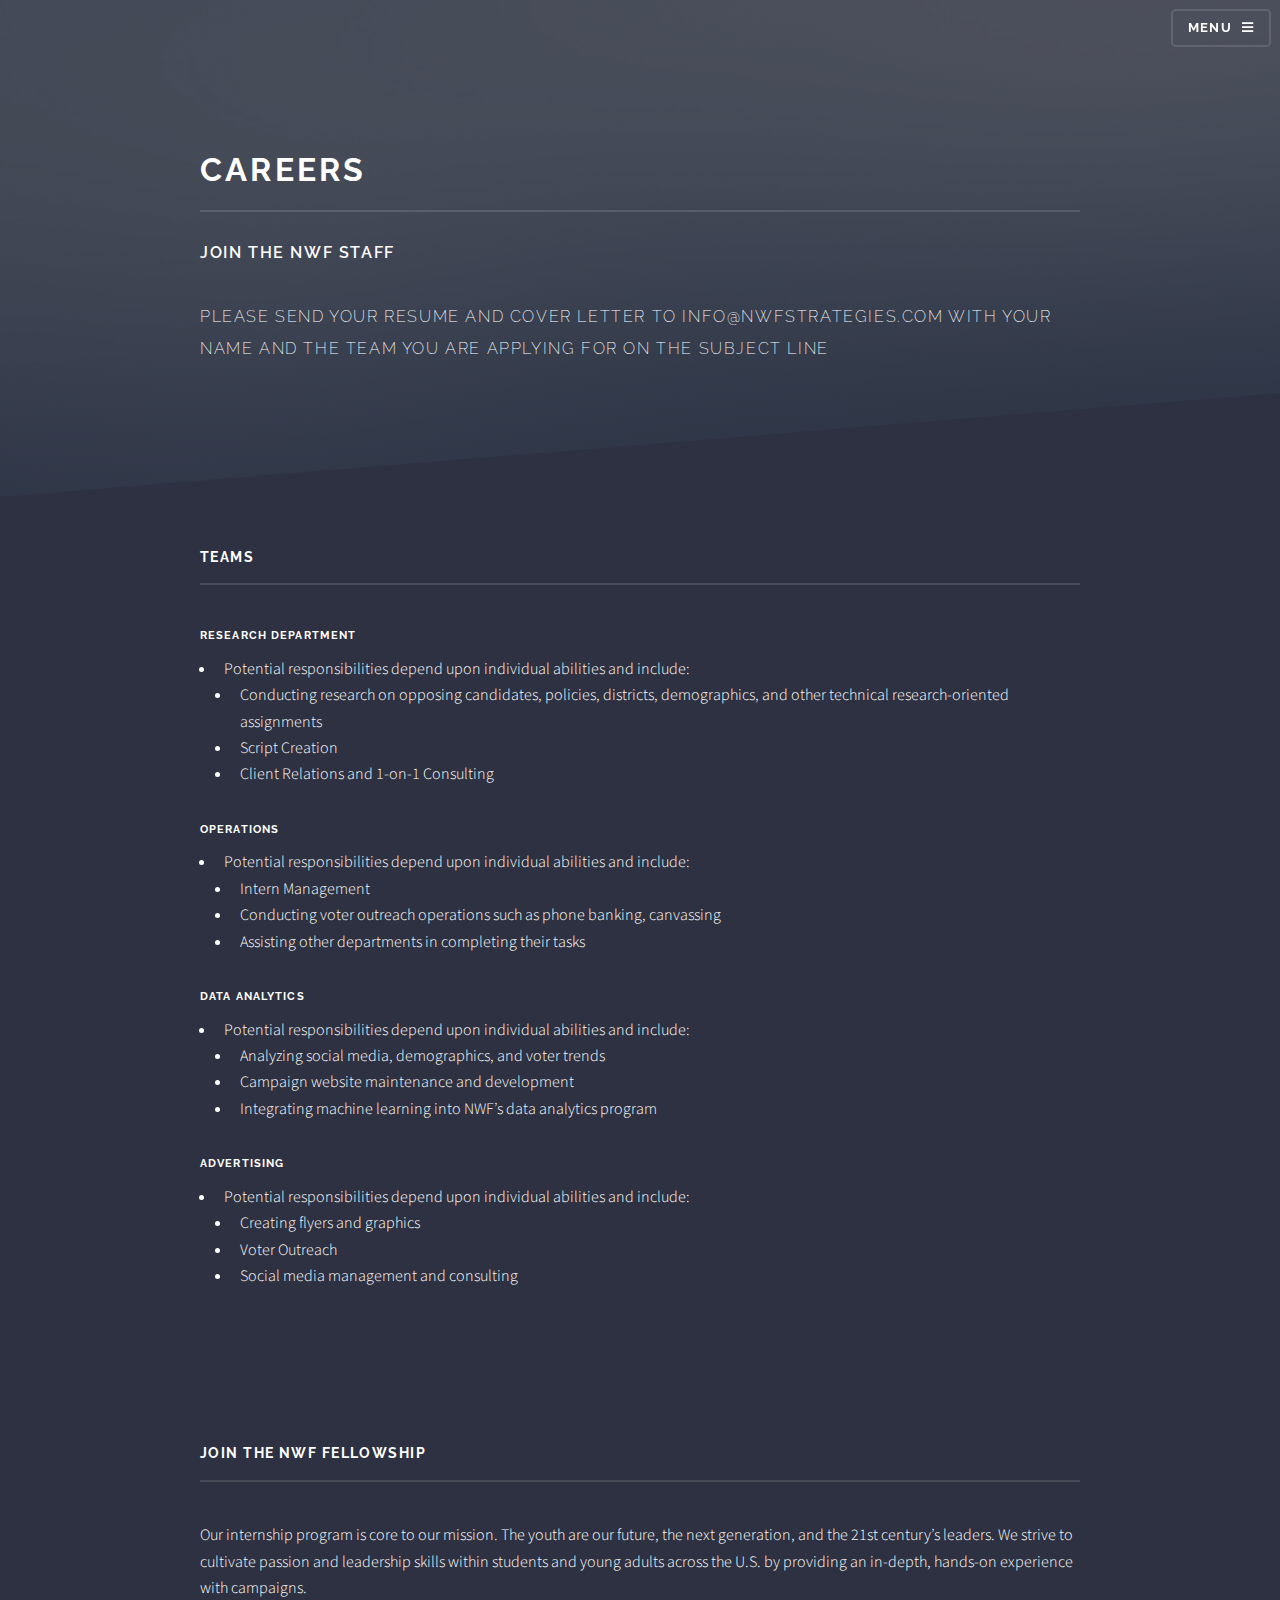
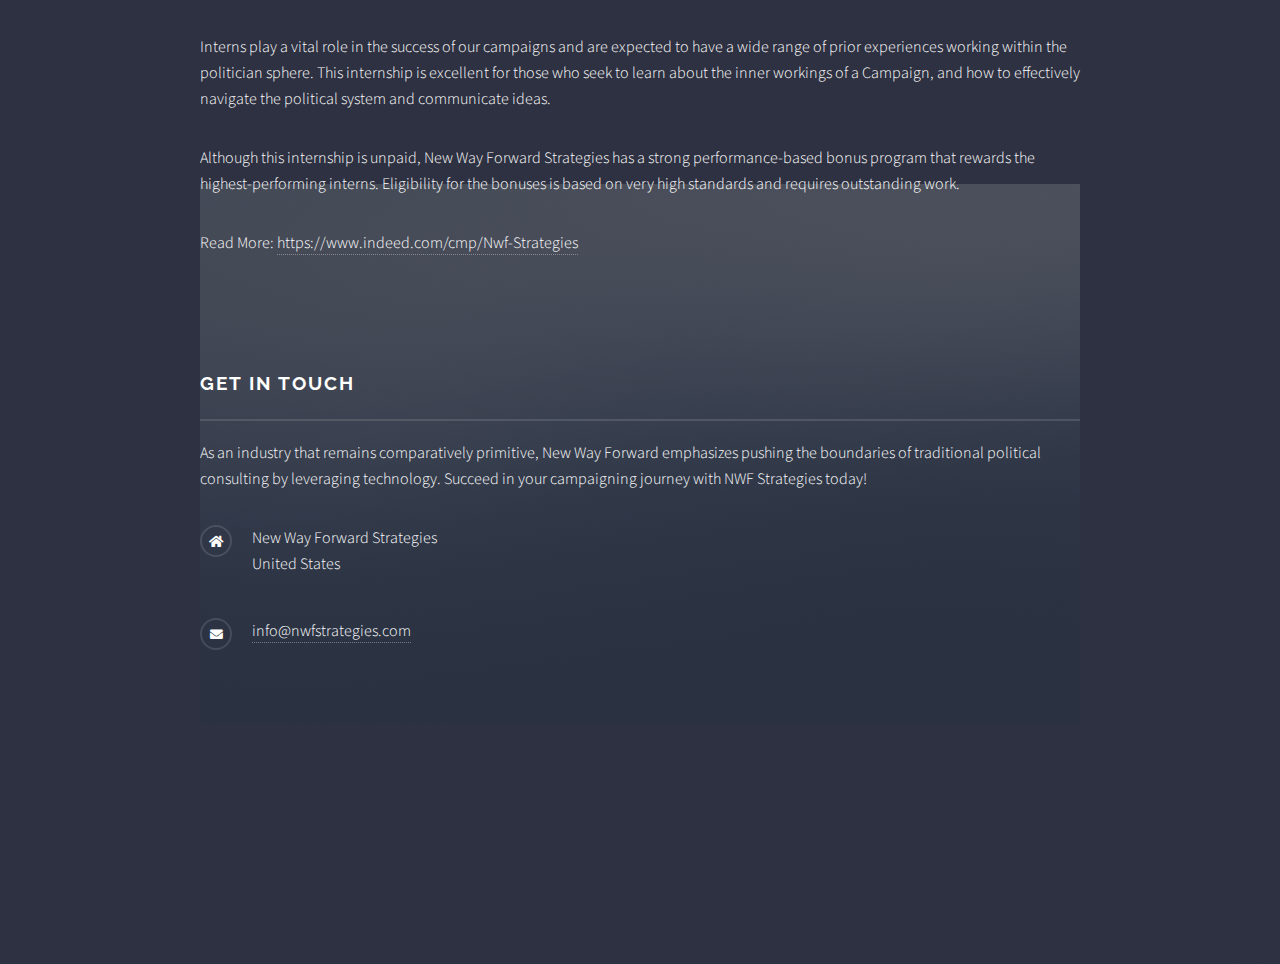
<file: careers.html>
<!DOCTYPE HTML>
<!--
	Solid State by HTML5 UP
	html5up.net | @ajlkn
	Free for personal and commercial use under the CCA 3.0 license (html5up.net/license)
-->
<html>
	<head>
		<title>Careers</title>
		<meta charset="utf-8" />
		<meta name="viewport" content="width=device-width, initial-scale=1, user-scalable=no" />
		<link rel="stylesheet" href="assets/css/main.css" />
		<noscript><link rel="stylesheet" href="assets/css/noscript.css" /></noscript>
	</head>
	<body class="is-preload">

		<!-- Page Wrapper -->
			<div id="page-wrapper">

				<!-- Header -->
					<header id="header" class="alt">
						<h1><a href="index.html"><img src="images/NWF_Logo.jpg" alt="" /></a></h1>
						<nav>
							<a href="#menu">Menu</a>
						</nav>
					</header>

					<!-- Menu -->
				<nav id="menu">
					<div class="inner">
						<h2>Menu</h2>
						<ul class="links">
							<li><a href="index.html">Home</a></li>
							<li><a href="offers.html">Our Services</a></li>
							<li><a href="aboutus.html">About Us</a></li>
							<!-- <li><a href="map.html">Campaign Map</a></li> -->
							<li><a href="careers.html">Careers</a></li>
						</ul>
						<a href="#" class="close">Close</a>
					</div>
				</nav>

				<!-- Wrapper -->
					<section id="wrapper">
						<header>
							<div class="inner">
								<h2>Careers</h2>
								<p>
									<b>Join the NWF Staff</b>
								</p>
								<p> Please send your Resume and Cover Letter to info@nwfstrategies.com with your name and the team you are applying for on the subject line
</p>
							</div>
						</header>

						<!-- Content -->
							<div class="wrapper">
								<div class="inner">

									<section>
										<h3 class="major">Teams</h3>
                    <br>
										<h4>Research Department</h4>
										<ul>
											<li>Potential responsibilities depend upon individual abilities and include:</li>
											<ul>
												<li>Conducting research on opposing candidates, policies, districts, demographics, and other technical research-oriented assignments</li>
												<li>Script Creation</li>
												<li>Client Relations and 1-on-1 Consulting</li>
											</ul>
										</ul>

                    <h4>Operations</h4>
					<ul>
						<li>Potential responsibilities depend upon individual abilities and include:</li>
						<ul>
							<li>Intern Management</li>
							<li>Conducting voter outreach operations such as phone banking, canvassing</li>
							<li>Assisting other departments in completing their tasks</li>
						</ul>
					</ul>

					<h4>Data Analytics</h4>
					<ul>
						<li>Potential responsibilities depend upon individual abilities and include:</li>
						<ul>
							<li>Analyzing social media, demographics, and voter trends</li>
							<li>Campaign website maintenance and development</li>
							<li>Integrating machine learning into NWF’s data analytics program</li>
						</ul>
					</ul>

                    <h4>Advertising</h4>
					<ul>
						<li>Potential responsibilities depend upon individual abilities and include:</li>
						<ul>
							<li>Creating flyers and graphics</li>
							<li>Voter Outreach</li>
							<li>Social media management and consulting</li>
						</ul>
					</ul>

</section>

<div class="wrapper">
	<div class="inner">

		<section>
			<h3 class="major">Join the NWF Fellowship</h3>
<br>
			<p>
				Our internship program is core to our mission. The youth are our future, the next generation, and the 21st century’s leaders. We strive to cultivate passion and leadership skills within students and young adults across the U.S. by providing an in-depth, hands-on experience with campaigns.
			</p>
			<p>
				Interns play a vital role in the success of our campaigns and are expected to have a wide range of prior experiences working within the politician sphere. This internship is excellent for those who seek to learn about the inner workings of a Campaign, and how to effectively navigate the political system and communicate ideas.
			</p>
			<p>
				Although this internship is unpaid, New Way Forward Strategies has a strong performance-based bonus program that rewards the highest-performing interns. Eligibility for the bonuses is based on very high standards and requires outstanding work.
			</p>
			<p>
				Read More: <a href="https://www.indeed.com/cmp/Nwf-Strategies">https://www.indeed.com/cmp/Nwf-Strategies</a>
			</p>
</section>
                  <!-- Footer -->
          					<section id="footer">
          						<div class="inner">
          							<h2 class="major">Get in touch</h2>
          							<p>As an industry that remains comparatively primitive, New
          								Way Forward emphasizes pushing the boundaries of
          								traditional political consulting by leveraging technology.
          								Succeed in your campaigning journey with NWF Strategies today!
          								</p>


          							<!-- Comment out <form class="" action="index.html" method="post"> </form> -->


          							<!-- <form method="post" action="#">
          								<div class="fields">
          									<div class="field">
          										<label for="name">Name</label>
          										<input type="text" name="name" id="name" />
          									</div>
          									<div class="field">
          										<label for="email">Email</label>
          										<input type="email" name="email" id="email" />
          									</div>
          									<div class="field">
          										<label for="message">Message</label>
          										<textarea name="message" id="message" rows="4"></textarea>
          									</div>
          								</div>
          								<ul class="actions">
          									<li><input type="submit" value="Send Message" /></li>
          								</ul>
          							</form> -->
          							<ul class="contact">
          								<li class="icon solid fa-home">
          									New Way Forward Strategies<br />
          									United States <br />

          								</li>
          								<!-- <li class="icon solid fa-phone">(000) 000-0000</li> -->
          								<li class="icon solid fa-envelope"><a href="mailto:info@nwfstrategies.com">info@nwfstrategies.com</a></li>
          								<!-- <li class="icon brands fa-twitter"><a href="#">twitter.com/untitled-tld</a></li> -->
          								<!-- <li class="icon brands fa-facebook-f"><a href="#">facebook.com/untitled-tld</a></li> -->
          								<!-- <li class="icon brands fa-instagram"><a href="#">instagram.com/untitled-tld</a></li> -->
          							</ul>
          						</div>
          					</section>

          			</div>

		<!-- Scripts -->
			<script src="assets/js/jquery.min.js"></script>
			<script src="assets/js/jquery.scrollex.min.js"></script>
			<script src="assets/js/browser.min.js"></script>
			<script src="assets/js/breakpoints.min.js"></script>
			<script src="assets/js/util.js"></script>
			<script src="assets/js/main.js"></script>

	</body>
</html>
</file>
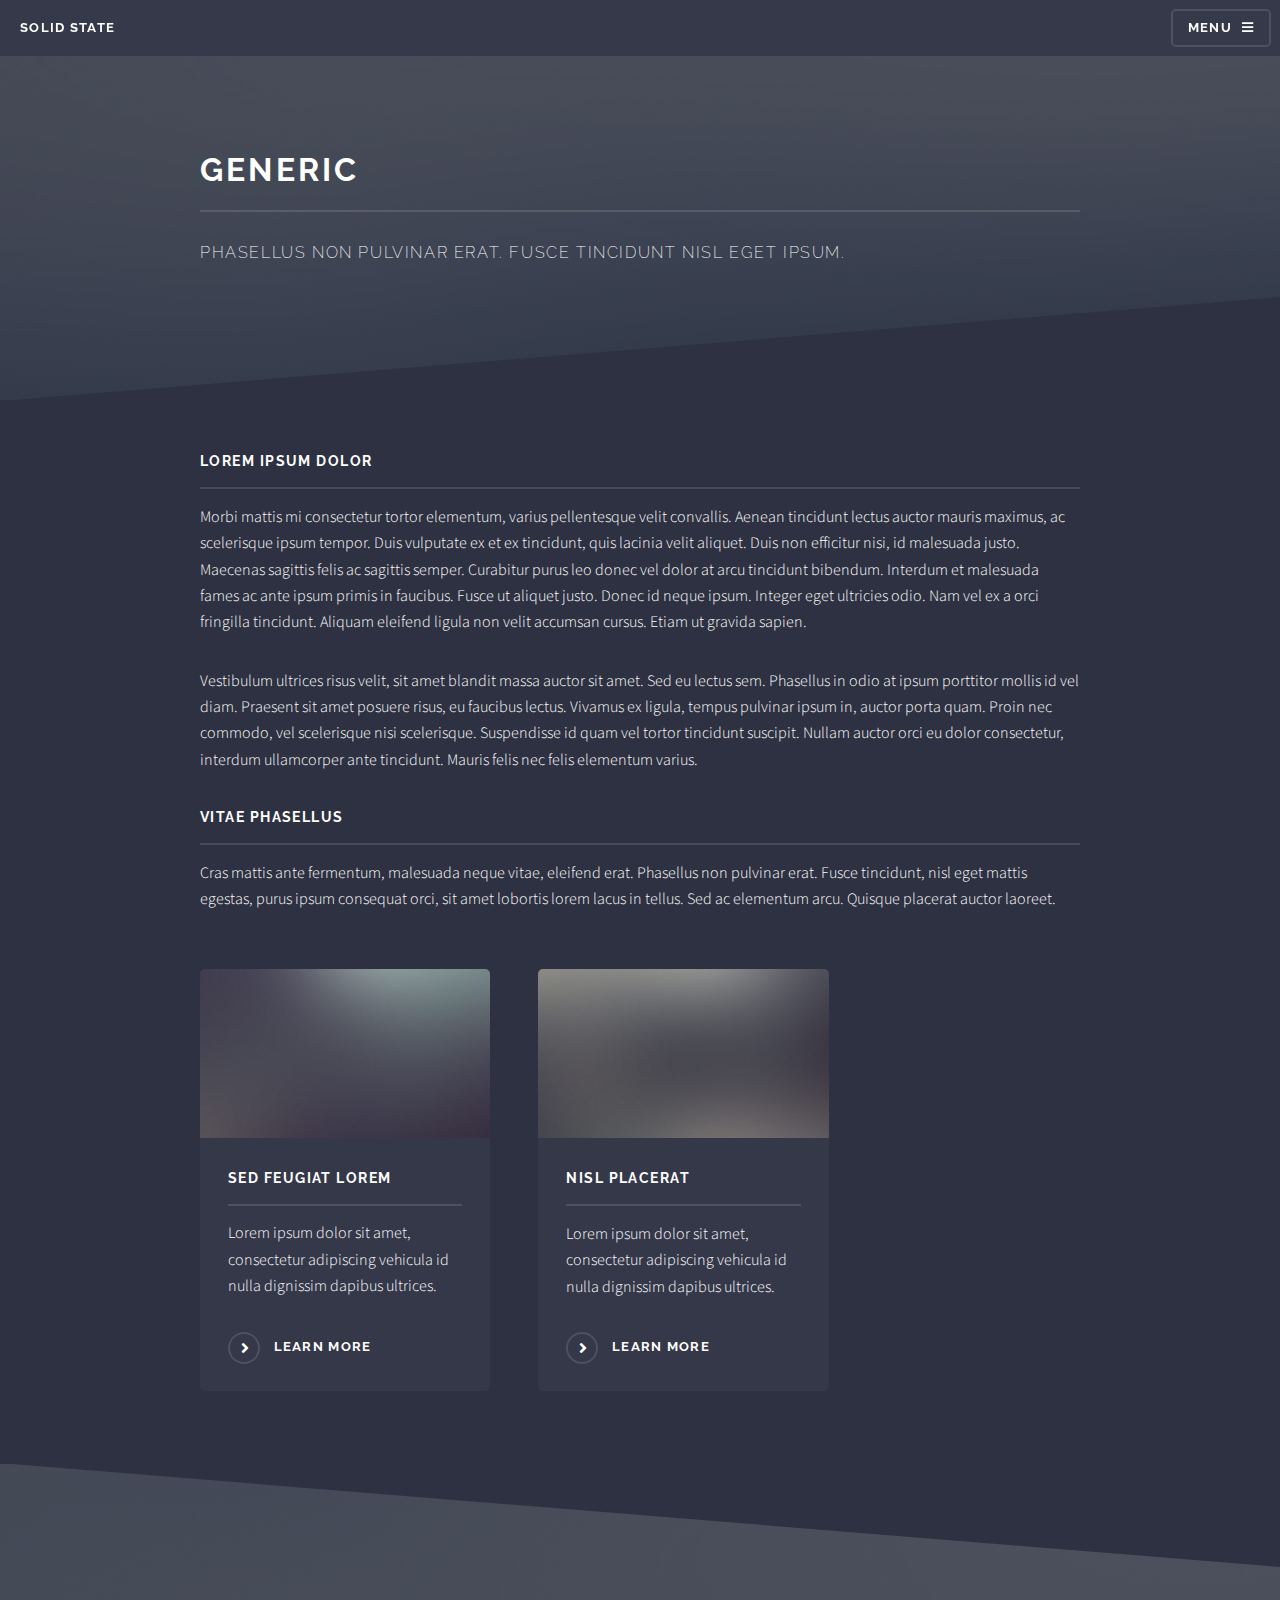
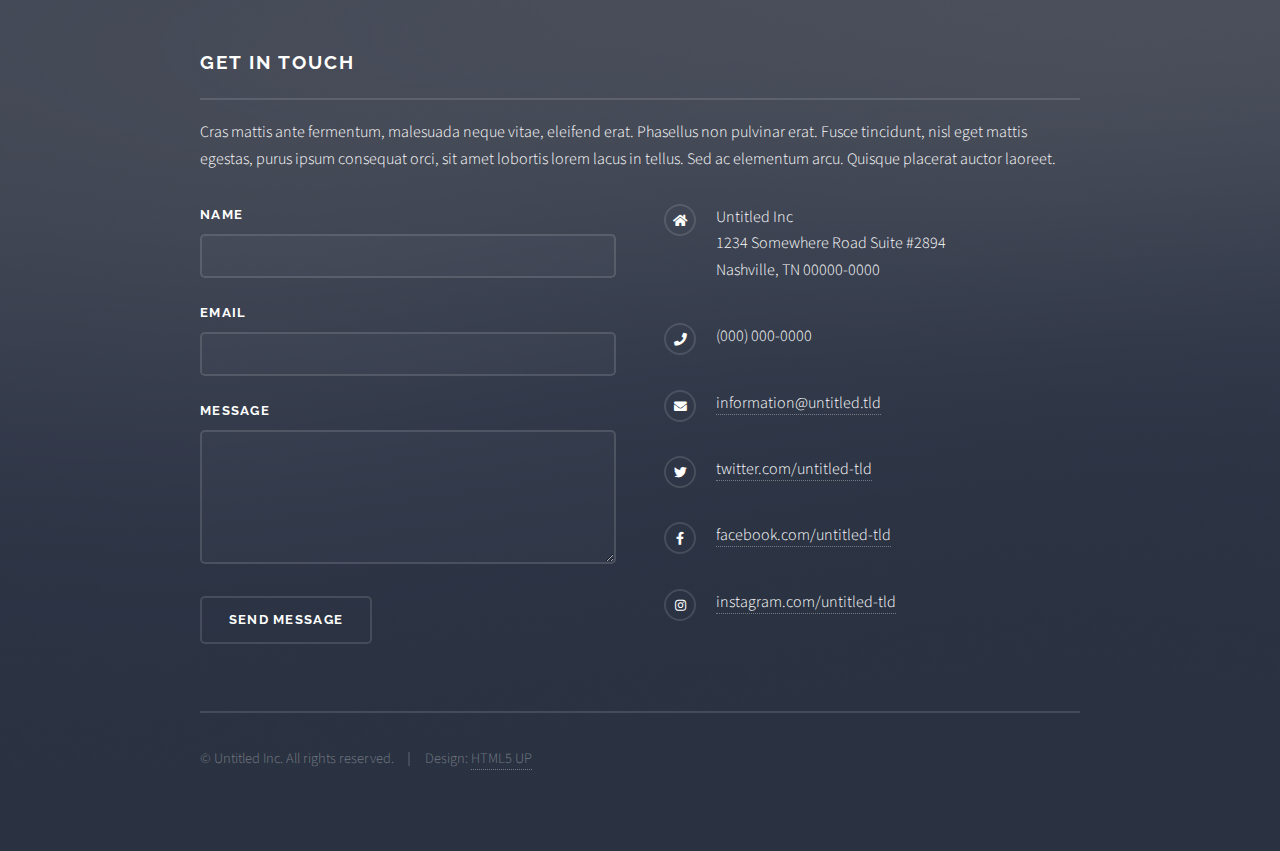
<file: generic.html>
<!DOCTYPE HTML>
<!--
	Solid State by HTML5 UP
	html5up.net | @ajlkn
	Free for personal and commercial use under the CCA 3.0 license (html5up.net/license)
-->
<html>
	<head>
		<title>Generic - Solid State by HTML5 UP</title>
		<meta charset="utf-8" />
		<meta name="viewport" content="width=device-width, initial-scale=1, user-scalable=no" />
		<link rel="stylesheet" href="assets/css/main.css" />
		<noscript><link rel="stylesheet" href="assets/css/noscript.css" /></noscript>
	</head>
	<body class="is-preload">

		<!-- Page Wrapper -->
			<div id="page-wrapper">

				<!-- Header -->
					<header id="header">
						<h1><a href="index.html">Solid State</a></h1>
						<nav>
							<a href="#menu">Menu</a>
						</nav>
					</header>

				<!-- Menu -->
					<nav id="menu">
						<div class="inner">
							<h2>Menu</h2>
							<ul class="links">
								<li><a href="index.html">Home</a></li>
								<li><a href="generic.html">Generic</a></li>
								<li><a href="elements.html">Elements</a></li>
								<li><a href="#">Log In</a></li>
								<li><a href="#">Sign Up</a></li>
							</ul>
							<a href="#" class="close">Close</a>
						</div>
					</nav>

				<!-- Wrapper -->
					<section id="wrapper">
						<header>
							<div class="inner">
								<h2>Generic</h2>
								<p>Phasellus non pulvinar erat. Fusce tincidunt nisl eget ipsum.</p>
							</div>
						</header>

						<!-- Content -->
							<div class="wrapper">
								<div class="inner">

									<h3 class="major">Lorem ipsum dolor</h3>
									<p>Morbi mattis mi consectetur tortor elementum, varius pellentesque velit convallis. Aenean tincidunt lectus auctor mauris maximus, ac scelerisque ipsum tempor. Duis vulputate ex et ex tincidunt, quis lacinia velit aliquet. Duis non efficitur nisi, id malesuada justo. Maecenas sagittis felis ac sagittis semper. Curabitur purus leo donec vel dolor at arcu tincidunt bibendum. Interdum et malesuada fames ac ante ipsum primis in faucibus. Fusce ut aliquet justo. Donec id neque ipsum. Integer eget ultricies odio. Nam vel ex a orci fringilla tincidunt. Aliquam eleifend ligula non velit accumsan cursus. Etiam ut gravida sapien.</p>

									<p>Vestibulum ultrices risus velit, sit amet blandit massa auctor sit amet. Sed eu lectus sem. Phasellus in odio at ipsum porttitor mollis id vel diam. Praesent sit amet posuere risus, eu faucibus lectus. Vivamus ex ligula, tempus pulvinar ipsum in, auctor porta quam. Proin nec commodo, vel scelerisque nisi scelerisque. Suspendisse id quam vel tortor tincidunt suscipit. Nullam auctor orci eu dolor consectetur, interdum ullamcorper ante tincidunt. Mauris felis nec felis elementum varius.</p>

									<h3 class="major">Vitae phasellus</h3>
									<p>Cras mattis ante fermentum, malesuada neque vitae, eleifend erat. Phasellus non pulvinar erat. Fusce tincidunt, nisl eget mattis egestas, purus ipsum consequat orci, sit amet lobortis lorem lacus in tellus. Sed ac elementum arcu. Quisque placerat auctor laoreet.</p>

									<section class="features">
										<article>
											<a href="#" class="image"><img src="images/pic04.jpg" alt="" /></a>
											<h3 class="major">Sed feugiat lorem</h3>
											<p>Lorem ipsum dolor sit amet, consectetur adipiscing vehicula id nulla dignissim dapibus ultrices.</p>
											<a href="#" class="special">Learn more</a>
										</article>
										<article>
											<a href="#" class="image"><img src="images/pic05.jpg" alt="" /></a>
											<h3 class="major">Nisl placerat</h3>
											<p>Lorem ipsum dolor sit amet, consectetur adipiscing vehicula id nulla dignissim dapibus ultrices.</p>
											<a href="#" class="special">Learn more</a>
										</article>
									</section>

								</div>
							</div>

					</section>

				<!-- Footer -->
					<section id="footer">
						<div class="inner">
							<h2 class="major">Get in touch</h2>
							<p>Cras mattis ante fermentum, malesuada neque vitae, eleifend erat. Phasellus non pulvinar erat. Fusce tincidunt, nisl eget mattis egestas, purus ipsum consequat orci, sit amet lobortis lorem lacus in tellus. Sed ac elementum arcu. Quisque placerat auctor laoreet.</p>
							<form method="post" action="#">
								<div class="fields">
									<div class="field">
										<label for="name">Name</label>
										<input type="text" name="name" id="name" />
									</div>
									<div class="field">
										<label for="email">Email</label>
										<input type="email" name="email" id="email" />
									</div>
									<div class="field">
										<label for="message">Message</label>
										<textarea name="message" id="message" rows="4"></textarea>
									</div>
								</div>
								<ul class="actions">
									<li><input type="submit" value="Send Message" /></li>
								</ul>
							</form>
							<ul class="contact">
								<li class="icon solid fa-home">
									Untitled Inc<br />
									1234 Somewhere Road Suite #2894<br />
									Nashville, TN 00000-0000
								</li>
								<li class="icon solid fa-phone">(000) 000-0000</li>
								<li class="icon solid fa-envelope"><a href="#">information@untitled.tld</a></li>
								<li class="icon brands fa-twitter"><a href="#">twitter.com/untitled-tld</a></li>
								<li class="icon brands fa-facebook-f"><a href="#">facebook.com/untitled-tld</a></li>
								<li class="icon brands fa-instagram"><a href="#">instagram.com/untitled-tld</a></li>
							</ul>
							<ul class="copyright">
								<li>&copy; Untitled Inc. All rights reserved.</li><li>Design: <a href="http://html5up.net">HTML5 UP</a></li>
							</ul>
						</div>
					</section>

			</div>

		<!-- Scripts -->
			<script src="assets/js/jquery.min.js"></script>
			<script src="assets/js/jquery.scrollex.min.js"></script>
			<script src="assets/js/browser.min.js"></script>
			<script src="assets/js/breakpoints.min.js"></script>
			<script src="assets/js/util.js"></script>
			<script src="assets/js/main.js"></script>

	</body>
</html>
</file>
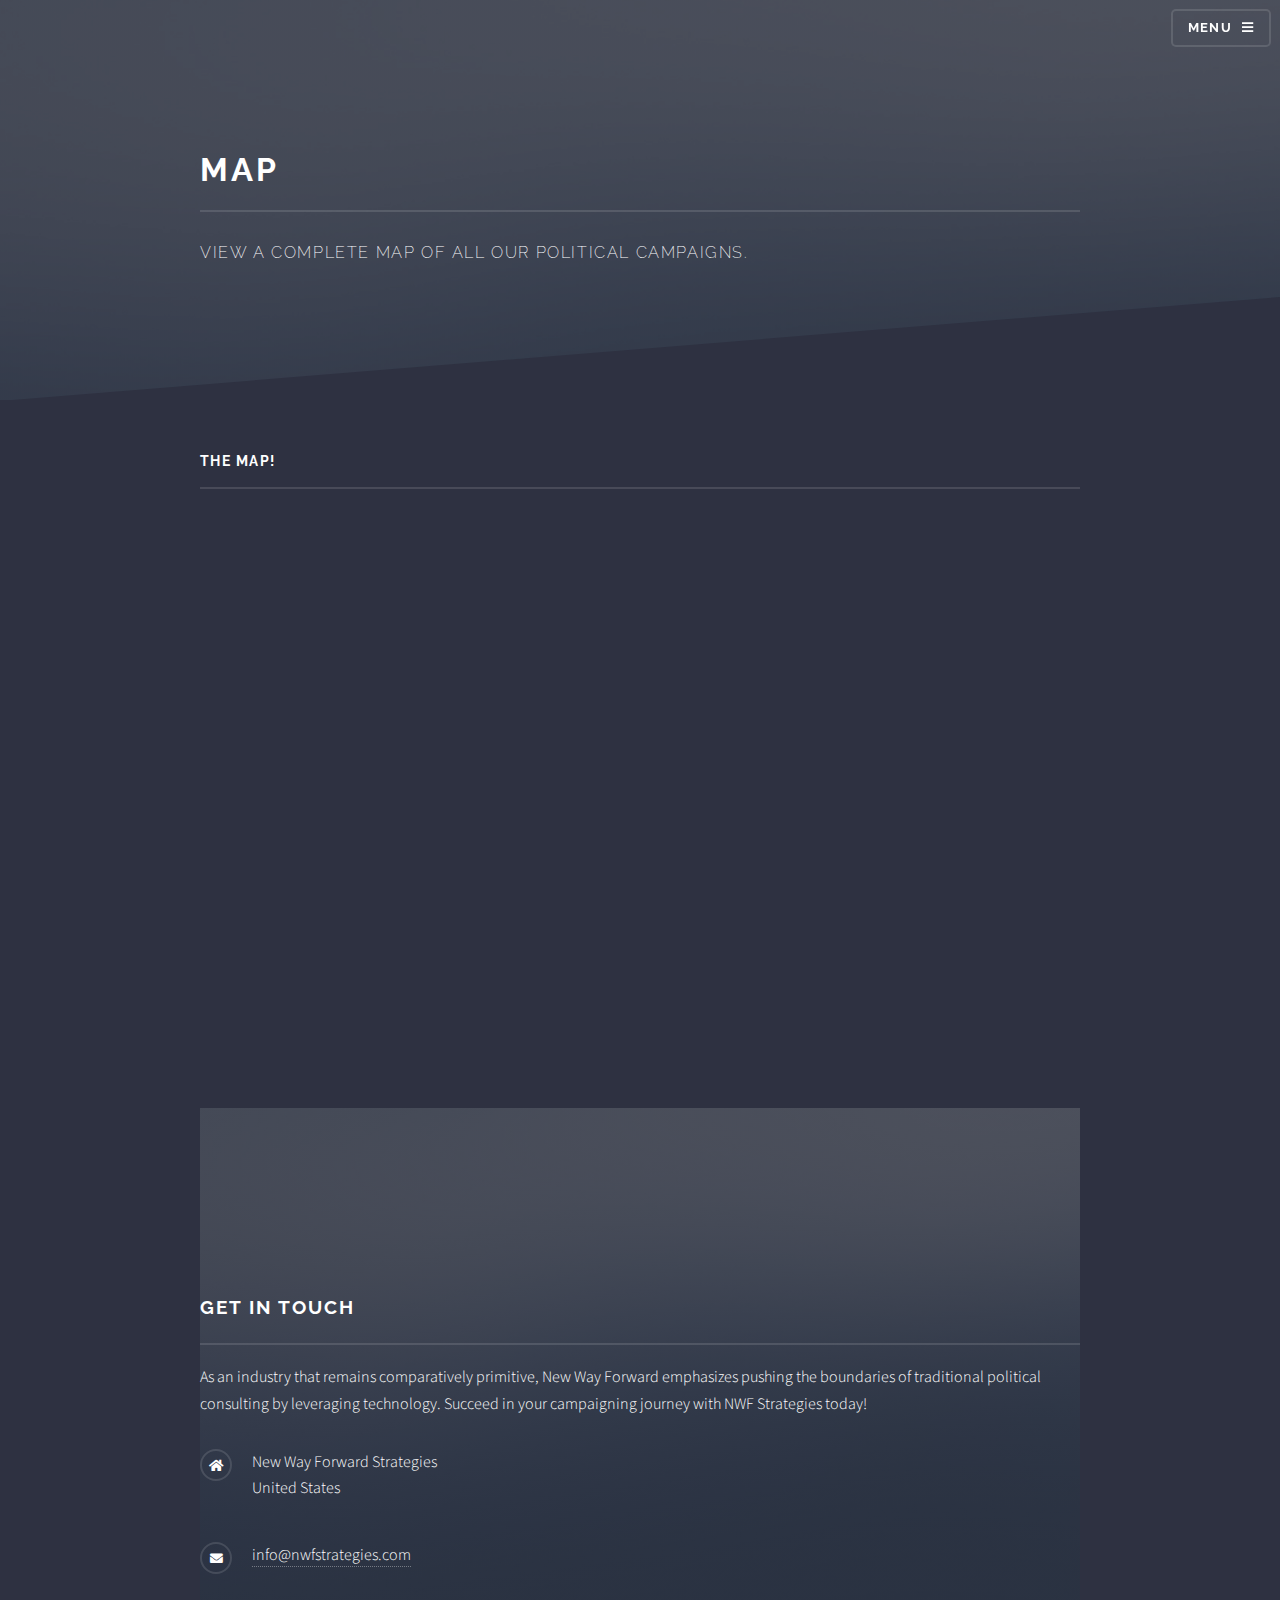
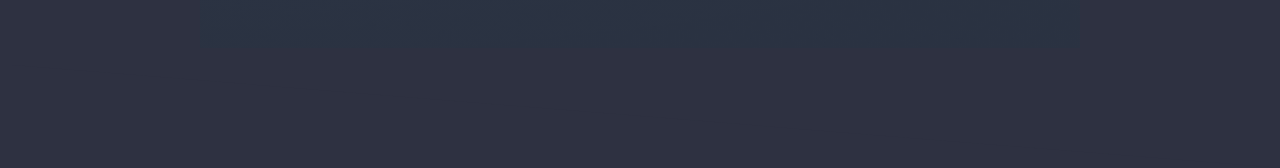
<file: map.html>
<!DOCTYPE HTML>
<!--
	Solid State by HTML5 UP
	html5up.net | @ajlkn
	Free for personal and commercial use under the CCA 3.0 license (html5up.net/license)
-->
<html>
	<head>
		<title>Careers</title>
		<meta charset="utf-8" />
		<meta name="viewport" content="width=device-width, initial-scale=1, user-scalable=no" />
		<link rel="stylesheet" href="assets/css/main.css" />
		<noscript><link rel="stylesheet" href="assets/css/noscript.css" /></noscript>
	</head>
	<body class="is-preload">

		<!-- Page Wrapper -->
			<div id="page-wrapper">

				<!-- Header -->
					<header id="header" class="alt">
						<h1><a href="index.html"><img src="images/NWF_Logo.jpg" alt="" /></a></h1>
						<nav>
							<a href="#menu">Menu</a>
						</nav>
					</header>

					<!-- Menu -->
				<nav id="menu">
					<div class="inner">
						<h2>Menu</h2>
						<ul class="links">
							<li><a href="index.html">Home</a></li>
							<li><a href="offers.html">Our Services</a></li>
							<li><a href="aboutus.html">About Us</a></li>
							<!-- <li><a href="map.html">Campaign Map</a></li> -->
							<li><a href="careers.html">Careers</a></li>
						</ul>
						<a href="#" class="close">Close</a>
					</div>
				</nav>

				<!-- Wrapper -->
					<section id="wrapper">
						<header>
							<div class="inner">
								<h2>Map</h2>
								<p> View a complete map of all our political campaigns.</p>
							</div>
						</header>

						<!-- Content -->
							<div class="wrapper">
								<div class="inner">

									<section>
										<h3 class="major">The Map!</h3>
    <iframe src="https://www.google.com/maps/d/u/0/embed?mid=1Bh4R-TLbysKFfrncaNoOtu-LENngExyx" width="1150" height="700"></iframe>

</section>
                  <!-- Footer -->
          					<section id="footer">
								<div class="inner">
									<h2 class="major">Get in touch</h2>
									<p>As an industry that remains comparatively primitive, New
										Way Forward emphasizes pushing the boundaries of
										traditional political consulting by leveraging technology.
										Succeed in your campaigning journey with NWF Strategies today!
										</p>


									<!-- Comment out <form class="" action="index.html" method="post"> </form> -->


									<!-- <form method="post" action="#">
										<div class="fields">
											<div class="field">
												<label for="name">Name</label>
												<input type="text" name="name" id="name" />
											</div>
											<div class="field">
												<label for="email">Email</label>
												<input type="email" name="email" id="email" />
											</div>
											<div class="field">
												<label for="message">Message</label>
												<textarea name="message" id="message" rows="4"></textarea>
											</div>
										</div>
										<ul class="actions">
											<li><input type="submit" value="Send Message" /></li>
										</ul>
									</form> -->
									<ul class="contact">
										<li class="icon solid fa-home">
											New Way Forward Strategies<br />
											United States <br />

										</li>
										<!-- <li class="icon solid fa-phone">(000) 000-0000</li> -->
										<li class="icon solid fa-envelope"><a href="mailto:info@nwfstrategies.com">info@nwfstrategies.com</a></li>
										<!-- <li class="icon brands fa-twitter"><a href="#">twitter.com/untitled-tld</a></li> -->
										<!-- <li class="icon brands fa-facebook-f"><a href="#">facebook.com/untitled-tld</a></li> -->
										<!-- <li class="icon brands fa-instagram"><a href="#">instagram.com/untitled-tld</a></li> -->
									</ul>
								</div>
							</section>

          			</div>

		<!-- Scripts -->
			<script src="assets/js/jquery.min.js"></script>
			<script src="assets/js/jquery.scrollex.min.js"></script>
			<script src="assets/js/browser.min.js"></script>
			<script src="assets/js/breakpoints.min.js"></script>
			<script src="assets/js/util.js"></script>
			<script src="assets/js/main.js"></script>

	</body>
</html>
</file>
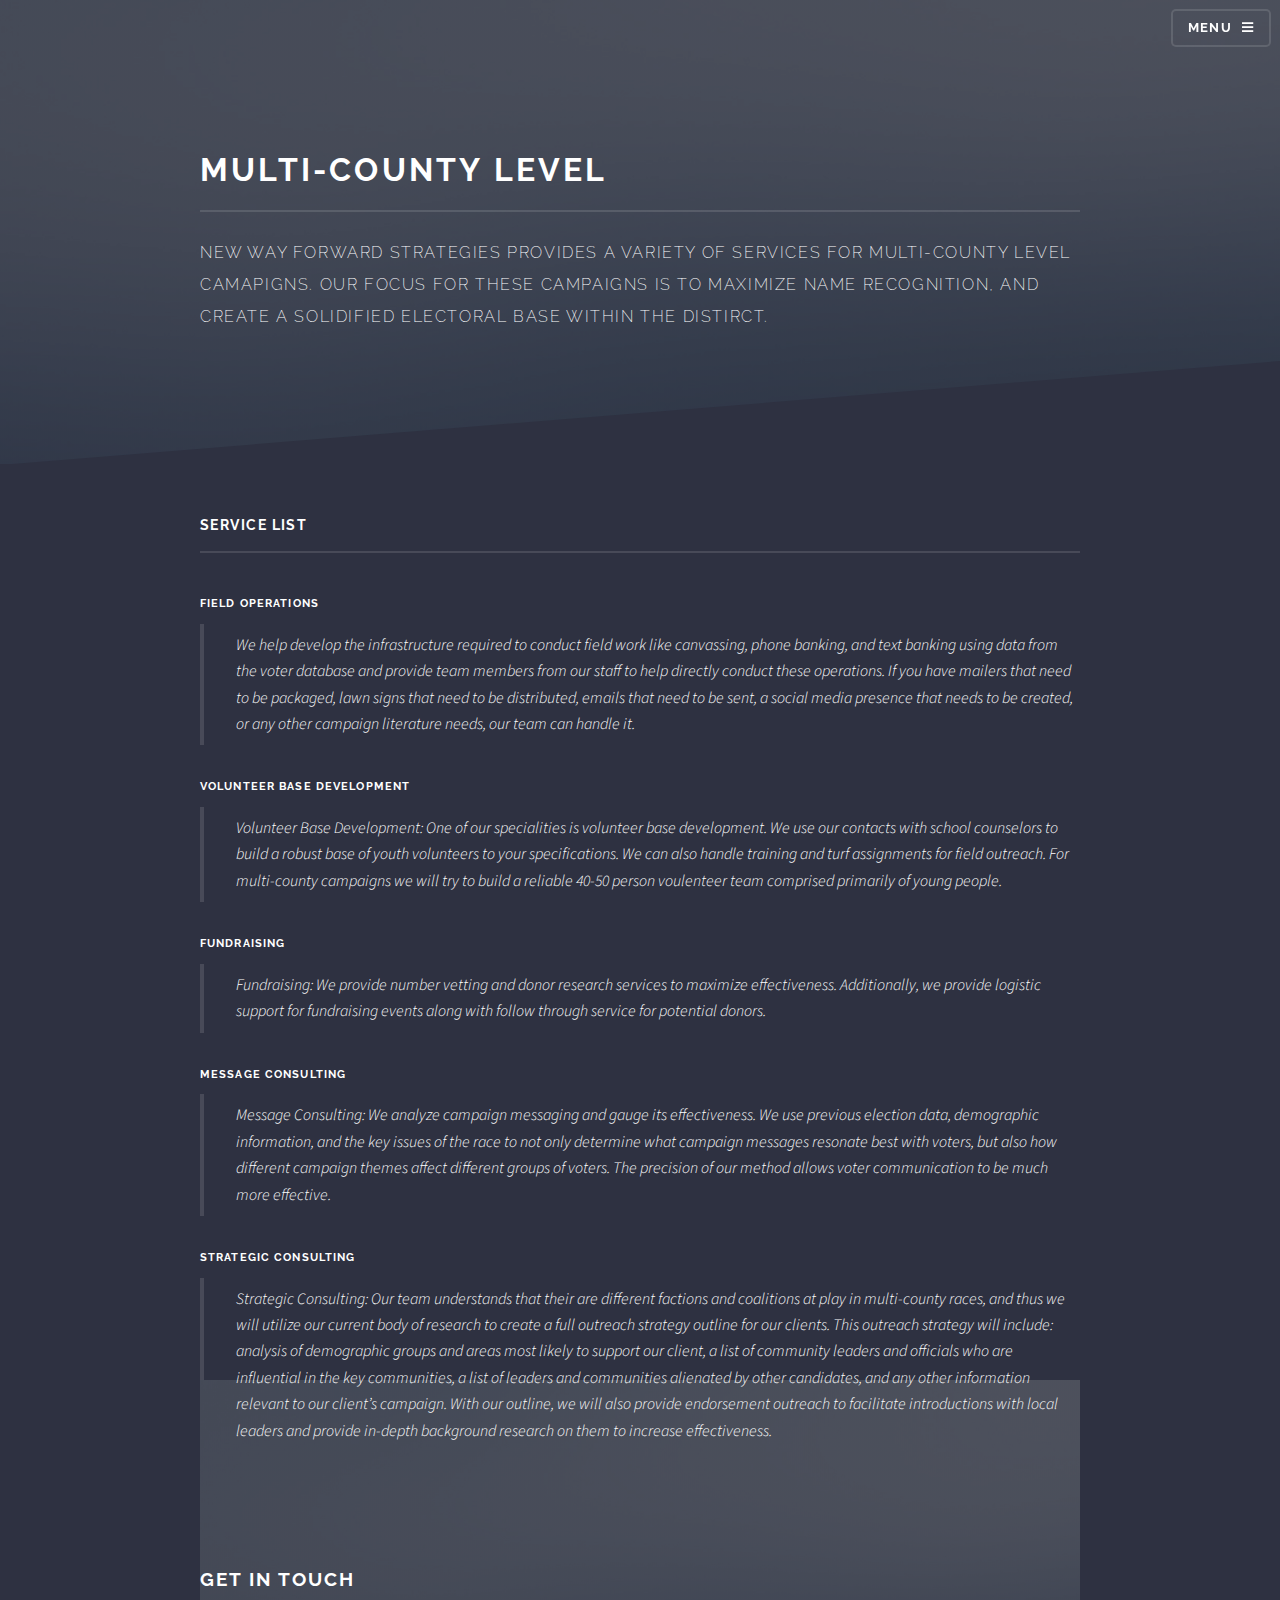
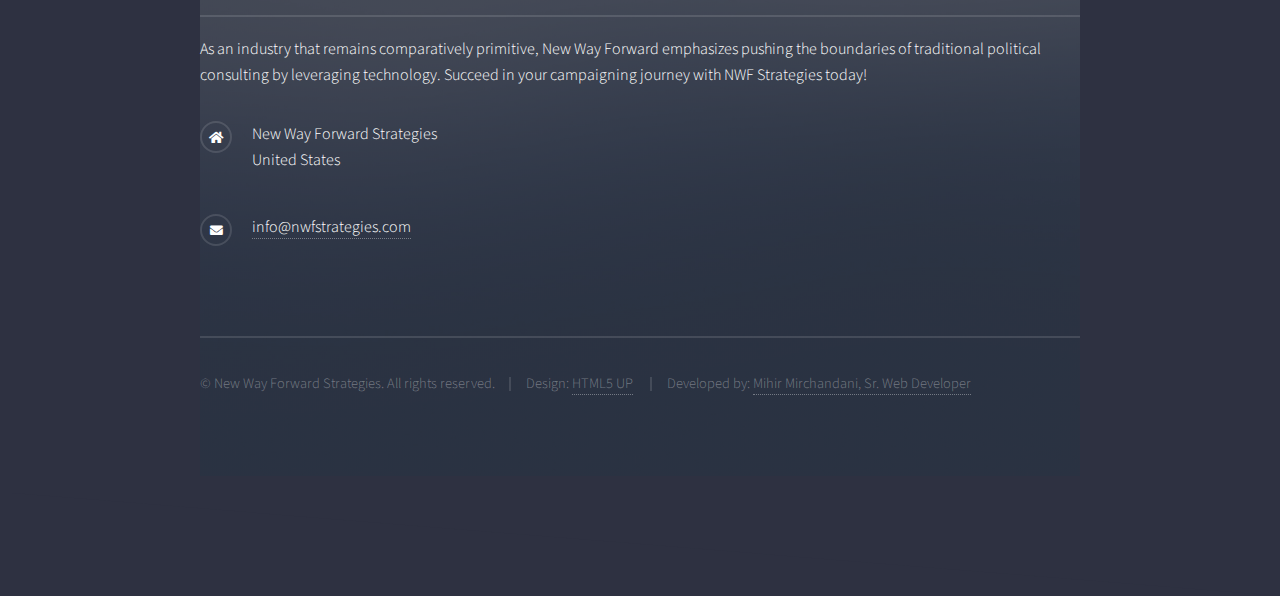
<file: multi.html>
<!DOCTYPE HTML>
<!--
	Solid State by HTML5 UP
	html5up.net | @ajlkn
	Free for personal and commercial use under the CCA 3.0 license (html5up.net/license)
-->
<html>
	<head>
		<title>Multi-County Level</title>
		<meta charset="utf-8" />
		<meta name="viewport" content="width=device-width, initial-scale=1, user-scalable=no" />
		<link rel="stylesheet" href="assets/css/main.css" />
		<noscript><link rel="stylesheet" href="assets/css/noscript.css" /></noscript>
	</head>
	<body class="is-preload">

		<!-- Page Wrapper -->
			<div id="page-wrapper">

				<!-- Header -->
					<header id="header" class="alt">
						<h1><a href="index.html"><img src="images/NWF_Logo.jpg" alt="" /></a></h1>
						<nav>
							<a href="#menu">Menu</a>
						</nav>
					</header>

					<!-- Menu -->
						<nav id="menu">
							<div class="inner">
								<h2>Menu</h2>
								<ul class="links">
									<li><a href="index.html">Home</a></li>
									<li><a href="offers.html">Offers</a></li>
									<li><a href="map.html">Campaign Map</a></li>
									<li><a href="careers.html">Careers</a></li>
								</ul>
								<a href="#" class="close">Close</a>
							</div>
						</nav>

				<!-- Wrapper -->
					<section id="wrapper">
						<header>
							<div class="inner">
								<h2>Multi-County Level</h2>
								<p>New Way Forward Strategies provides a variety of services
									for Multi-County Level camapigns. Our focus for these campaigns
									 is to maximize name recognition, and create a solidified electoral
									 base within the distirct.
</p>
							</div>
						</header>

						<!-- Content -->
							<div class="wrapper">
								<div class="inner">

									<section>
										<h3 class="major">Service List</h3>
                    <br>
										<h4>Field Operations</h4>
										<blockquote>We help develop the infrastructure required to conduct field work like canvassing, phone banking, and text banking using data from the voter database and provide team members from our staff to help directly conduct these operations. If you have mailers that need to be packaged, lawn signs that need to be distributed, emails that need to be sent, a social media presence that needs to be created, or any other campaign literature needs, our team can handle it.

</blockquote>

                    <h4>Volunteer Base Development</h4>
                    <blockquote>Volunteer Base Development: One of our specialities is volunteer base development. We use our contacts with school counselors to build a robust base of youth volunteers to your specifications. We can also handle training and turf assignments for field outreach. For multi-county campaigns we will try to build a reliable 40-50 person voulenteer team comprised primarily of young people.



</blockquote>

                    <h4>Fundraising</h4>
                    <blockquote>Fundraising: We provide number vetting and donor research services to maximize effectiveness. Additionally, we provide logistic support for fundraising events along with follow through service for potential donors.

</blockquote>

                    <h4>Message Consulting</h4>
                    <blockquote>Message Consulting: We analyze campaign messaging and gauge its effectiveness. We use previous election data, demographic information, and the key issues of the race to not only determine what campaign messages resonate best with voters, but also how different campaign themes affect different groups of voters. The precision of our method allows voter communication to be much more effective.

</blockquote>

                    <h4>Strategic Consulting</h4>
                    <blockquote>Strategic Consulting: Our team understands that their are different factions and coalitions at play in multi-county races, and thus we will utilize our current body of research to create a full outreach strategy outline for our clients. This outreach strategy will include: analysis of demographic groups and areas most likely to support our client, a list of community leaders and officials who are influential in the key communities, a list of leaders and communities alienated by other candidates, and any other information relevant to our client’s campaign. With our outline, we will also provide endorsement outreach to facilitate introductions with local leaders and provide in-depth background research on them to increase effectiveness.



</blockquote>

									</section>


                  <!-- Footer -->
          					<section id="footer">
          						<div class="inner">
          							<h2 class="major">Get in touch</h2>
          							<p>As an industry that remains comparatively primitive, New
          								Way Forward emphasizes pushing the boundaries of
          								traditional political consulting by leveraging technology.
          								Succeed in your campaigning journey with NWF Strategies today!
          								</p>


          							<!-- Comment out <form class="" action="index.html" method="post"> </form> -->


          							<!-- <form method="post" action="#">
          								<div class="fields">
          									<div class="field">
          										<label for="name">Name</label>
          										<input type="text" name="name" id="name" />
          									</div>
          									<div class="field">
          										<label for="email">Email</label>
          										<input type="email" name="email" id="email" />
          									</div>
          									<div class="field">
          										<label for="message">Message</label>
          										<textarea name="message" id="message" rows="4"></textarea>
          									</div>
          								</div>
          								<ul class="actions">
          									<li><input type="submit" value="Send Message" /></li>
          								</ul>
          							</form> -->
          							<ul class="contact">
          								<li class="icon solid fa-home">
          									New Way Forward Strategies<br />
          									United States <br />

          								</li>
          								<!-- <li class="icon solid fa-phone">(000) 000-0000</li> -->
          								<li class="icon solid fa-envelope"><a href="mailto:info@nwfstrategies.com">info@nwfstrategies.com</a></li>
          								<!-- <li class="icon brands fa-twitter"><a href="#">twitter.com/untitled-tld</a></li> -->
          								<!-- <li class="icon brands fa-facebook-f"><a href="#">facebook.com/untitled-tld</a></li> -->
          								<!-- <li class="icon brands fa-instagram"><a href="#">instagram.com/untitled-tld</a></li> -->
          							</ul>
          							<ul class="copyright">
          								<li>&copy; New Way Forward Strategies. All rights reserved.</li><li>Design: <a href="http://html5up.net">HTML5 UP</a></li>
          								<li>Developed by: <a href="https://www.linkedin.com/in/mihir-mirchandani/">Mihir Mirchandani, Sr. Web Developer</a></li>
          							</ul>
          						</div>
          					</section>

          			</div>

		<!-- Scripts -->
			<script src="assets/js/jquery.min.js"></script>
			<script src="assets/js/jquery.scrollex.min.js"></script>
			<script src="assets/js/browser.min.js"></script>
			<script src="assets/js/breakpoints.min.js"></script>
			<script src="assets/js/util.js"></script>
			<script src="assets/js/main.js"></script>

	</body>
</html>
</file>
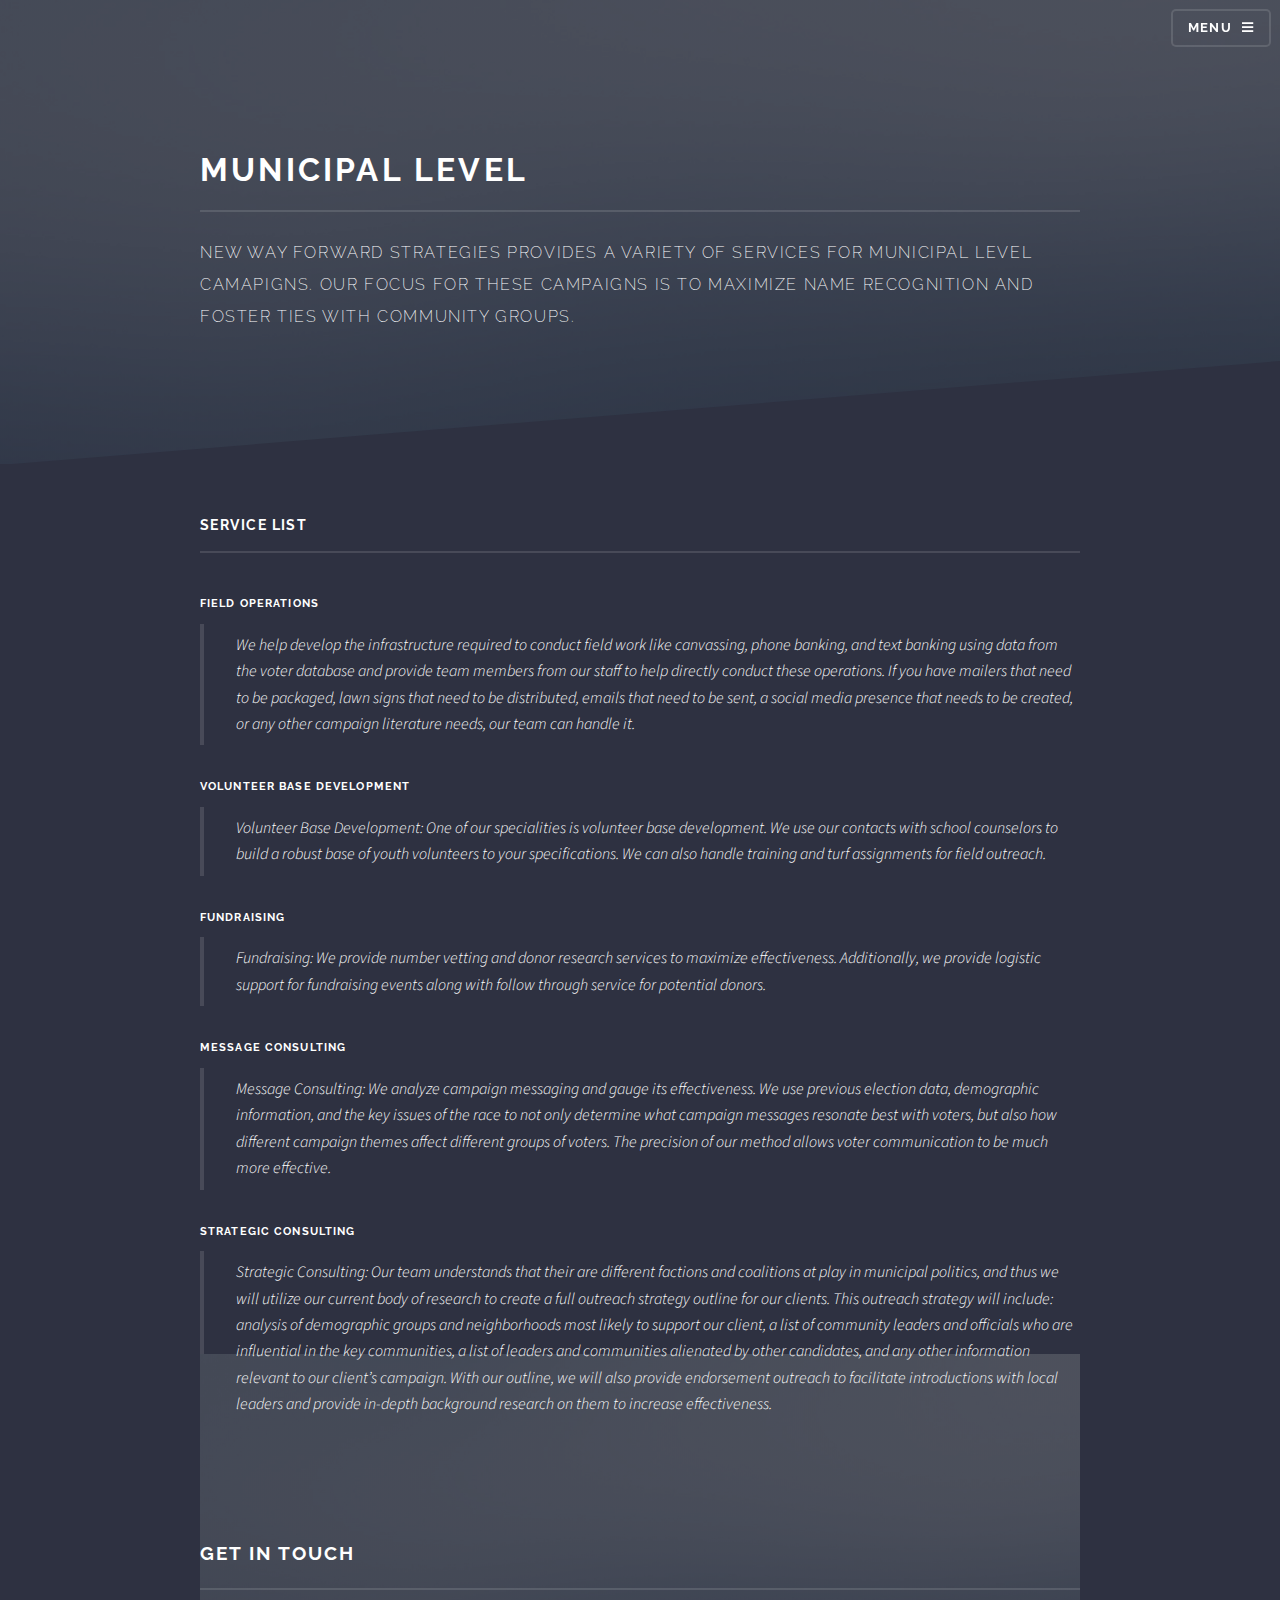
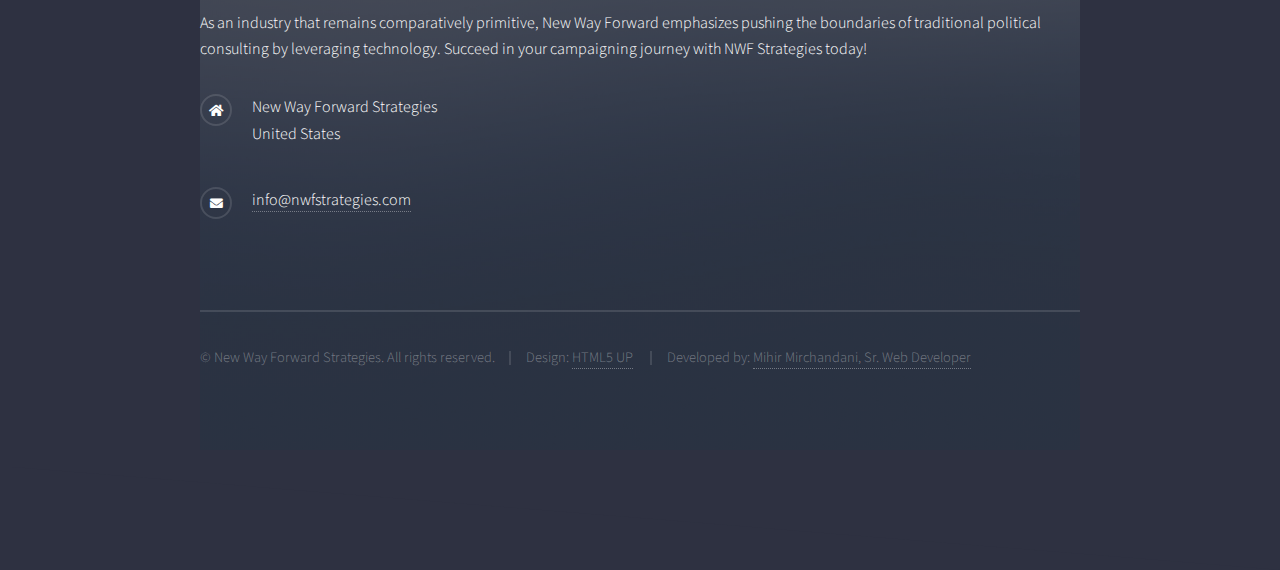
<file: muni.html>
<!DOCTYPE HTML>
<!--
	Solid State by HTML5 UP
	html5up.net | @ajlkn
	Free for personal and commercial use under the CCA 3.0 license (html5up.net/license)
-->
<html>
	<head>
		<title>Municipal Level</title>
		<meta charset="utf-8" />
		<meta name="viewport" content="width=device-width, initial-scale=1, user-scalable=no" />
		<link rel="stylesheet" href="assets/css/main.css" />
		<noscript><link rel="stylesheet" href="assets/css/noscript.css" /></noscript>
	</head>
	<body class="is-preload">

		<!-- Page Wrapper -->
			<div id="page-wrapper">

				<!-- Header -->
					<header id="header" class="alt">
						<h1><a href="index.html"><img src="images/NWF_Logo.jpg" alt="" /></a></h1>
						<nav>
							<a href="#menu">Menu</a>
						</nav>
					</header>

					<!-- Menu -->
						<nav id="menu">
							<div class="inner">
								<h2>Menu</h2>
								<ul class="links">
									<li><a href="index.html">Home</a></li>
									<li><a href="offers.html">Offers</a></li>
									<li><a href="map.html">Campaign Map</a></li>
									<li><a href="careers.html">Careers</a></li>
								</ul>
								<a href="#" class="close">Close</a>
							</div>
						</nav>

				<!-- Wrapper -->
					<section id="wrapper">
						<header>
							<div class="inner">
								<h2>Municipal Level</h2>
								<p>New Way Forward Strategies provides a variety of services for
                  Municipal Level camapigns. Our focus for these campaigns is to
                  maximize name recognition and foster ties with community groups.

</p>
							</div>
						</header>

						<!-- Content -->
							<div class="wrapper">
								<div class="inner">

									<section>
										<h3 class="major">Service List</h3>
                    <br>
										<h4>Field Operations</h4>
										<blockquote>We help develop the infrastructure required to conduct field work like canvassing, phone banking, and text banking using data from the voter database and provide team members from our staff to help directly conduct these operations. If you have mailers that need to be packaged, lawn signs that need to be distributed, emails that need to be sent, a social media presence that needs to be created, or any other campaign literature needs, our team can handle it.

</blockquote>

                    <h4>Volunteer Base Development</h4>
                    <blockquote>Volunteer Base Development: One of our specialities is volunteer base development. We use our contacts with school counselors to build a robust base of youth volunteers to your specifications. We can also handle training and turf assignments for field outreach.

</blockquote>

                    <h4>Fundraising</h4>
                    <blockquote>Fundraising: We provide number vetting and donor research services to maximize effectiveness. Additionally, we provide logistic support for fundraising events along with follow through service for potential donors.

</blockquote>

                    <h4>Message Consulting</h4>
                    <blockquote>Message Consulting: We analyze campaign messaging and gauge its effectiveness. We use previous election data, demographic information, and the key issues of the race to not only determine what campaign messages resonate best with voters, but also how different campaign themes affect different groups of voters. The precision of our method allows voter communication to be much more effective.

</blockquote>

                    <h4>Strategic Consulting</h4>
                    <blockquote>Strategic Consulting: Our team understands that their are different factions and coalitions at play in municipal politics, and thus we will utilize our current body of research to create a full outreach strategy outline for our clients. This outreach strategy will include: analysis of demographic groups and neighborhoods most likely to support our client, a list of community leaders and officials who are influential in the key communities, a list of leaders and communities alienated by other candidates, and any other information relevant to our client’s campaign. With our outline, we will also provide endorsement outreach to facilitate introductions with local leaders and provide in-depth background research on them to increase effectiveness.

</blockquote>

									</section>


                  <!-- Footer -->
          					<section id="footer">
          						<div class="inner">
          							<h2 class="major">Get in touch</h2>
          							<p>As an industry that remains comparatively primitive, New
          								Way Forward emphasizes pushing the boundaries of
          								traditional political consulting by leveraging technology.
          								Succeed in your campaigning journey with NWF Strategies today!
          								</p>


          							<!-- Comment out <form class="" action="index.html" method="post"> </form> -->


          							<!-- <form method="post" action="#">
          								<div class="fields">
          									<div class="field">
          										<label for="name">Name</label>
          										<input type="text" name="name" id="name" />
          									</div>
          									<div class="field">
          										<label for="email">Email</label>
          										<input type="email" name="email" id="email" />
          									</div>
          									<div class="field">
          										<label for="message">Message</label>
          										<textarea name="message" id="message" rows="4"></textarea>
          									</div>
          								</div>
          								<ul class="actions">
          									<li><input type="submit" value="Send Message" /></li>
          								</ul>
          							</form> -->
          							<ul class="contact">
          								<li class="icon solid fa-home">
          									New Way Forward Strategies<br />
          									United States <br />

          								</li>
          								<!-- <li class="icon solid fa-phone">(000) 000-0000</li> -->
          								<li class="icon solid fa-envelope"><a href="mailto:info@nwfstrategies.com">info@nwfstrategies.com</a></li>
          								<!-- <li class="icon brands fa-twitter"><a href="#">twitter.com/untitled-tld</a></li> -->
          								<!-- <li class="icon brands fa-facebook-f"><a href="#">facebook.com/untitled-tld</a></li> -->
          								<!-- <li class="icon brands fa-instagram"><a href="#">instagram.com/untitled-tld</a></li> -->
          							</ul>
          							<ul class="copyright">
          								<li>&copy; New Way Forward Strategies. All rights reserved.</li><li>Design: <a href="http://html5up.net">HTML5 UP</a></li>
          								<li>Developed by: <a href="https://www.linkedin.com/in/mihir-mirchandani/">Mihir Mirchandani, Sr. Web Developer</a></li>
          							</ul>
          						</div>
          					</section>

          			</div>

		<!-- Scripts -->
			<script src="assets/js/jquery.min.js"></script>
			<script src="assets/js/jquery.scrollex.min.js"></script>
			<script src="assets/js/browser.min.js"></script>
			<script src="assets/js/breakpoints.min.js"></script>
			<script src="assets/js/util.js"></script>
			<script src="assets/js/main.js"></script>

	</body>
</html>
</file>
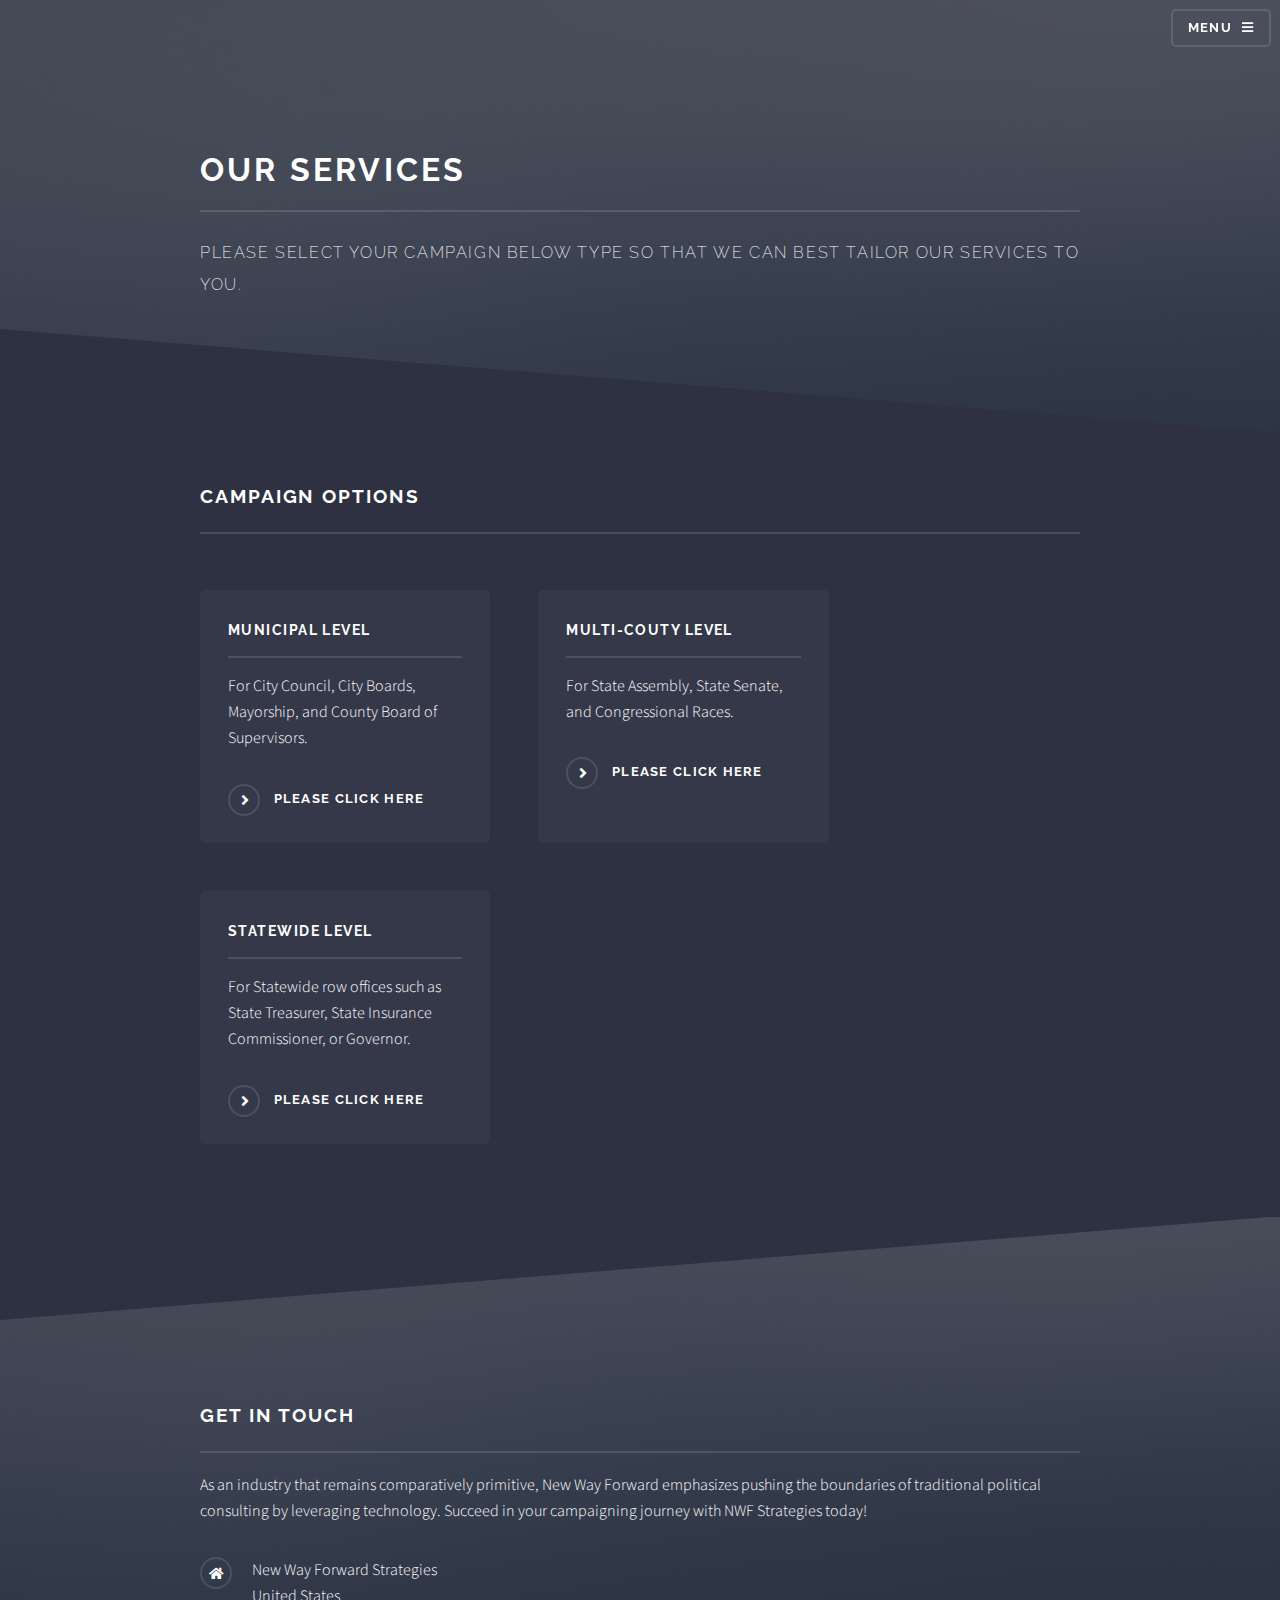
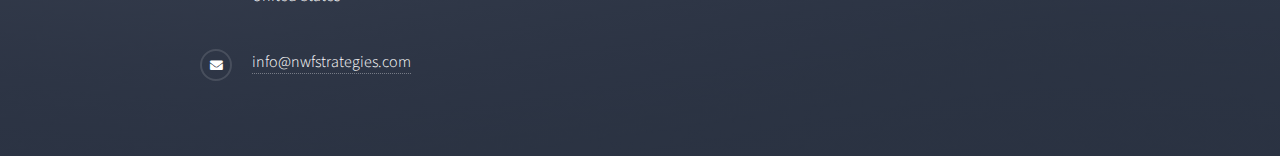
<file: offers.html>
<!DOCTYPE HTML>
<!--
	Solid State by HTML5 UP
	html5up.net | @ajlkn
	Free for personal and commercial use under the CCA 3.0 license (html5up.net/license)
-->
<html>
	<head>
		<title>Our Services</title>
		<meta charset="utf-8" />
		<meta name="viewport" content="width=device-width, initial-scale=1, user-scalable=no" />
		<link rel="stylesheet" href="assets/css/main.css" />
		<noscript><link rel="stylesheet" href="assets/css/noscript.css" /></noscript>
	</head>
	<body class="is-preload">

    <!-- Page Wrapper -->
			<div id="page-wrapper">

				<!-- Header -->
					<header id="header" class="alt">
						<h1><a href="index.html"><img src="images/NWF_Logo.jpg" alt="" /></a></h1>
						<nav>
							<a href="#menu">Menu</a>
						</nav>
					</header>

					<!-- Menu -->
				<nav id="menu">
					<div class="inner">
						<h2>Menu</h2>
						<ul class="links">
							<li><a href="index.html">Home</a></li>
							<li><a href="offers.html">Our Services</a></li>
							<li><a href="aboutus.html">About Us</a></li>
							<!-- <li><a href="map.html">Campaign Map</a></li> -->
							<li><a href="careers.html">Careers</a></li>
						</ul>
						<a href="#" class="close">Close</a>
					</div>
				</nav>


          <!-- Wrapper -->
  					<section id="wrapper">
  						<header>
  							<div class="inner">
  								<h2>Our Services</h2>
  								<p>Please Select your campaign below type so that we can best tailor our services to you.</p>
  							</div>
  						</header>

				<!-- Wrapper -->
					<section id="wrapper">



						<!-- Four -->
							<section id="four" class="wrapper alt style1">
								<div class="inner">
									<h2 class="major">Campaign Options </h2>
<p>
	</p>

 									<section class="features">
										<article>
											<!-- <a href="#" class="image"><img src="images/pic04.jpg" alt="" /></a> -->
											<h3 class="major"><a href="muni.html">Municipal Level</a></h3>
                      <p>
                        For City Council, City Boards, Mayorship, and County Board of Supervisors.
                      </p>
<a href="muni.html" class="special">Please click here</a>
										</article>
										<article>
											<!-- <a href="#" class="image"><img src="images/pic05.jpg" alt="" /></a> -->
											<h3 class="major"><a href="multi.html">Multi-Couty Level</a></h3>
											<p>
                        For State Assembly, State Senate, and Congressional Races.
											</p>
											<a href="multi.html" class="special">Please click here</a>
										</article>
										<article>
											<!-- <a href="#" class="image"><img src="images/pic06.jpg" alt="" /></a> -->
											<h3 class="major"><a href="state.html" >Statewide Level</a></h3>
											<p>
											For Statewide row offices such as State Treasurer, State Insurance Commissioner, or Governor.
										</p>												<a href="state.html" class="special">Please click here</a>
										</article>

									</section>

								</div>
							</section>

					</section>

				<!-- Footer -->
				<section id="footer">
					<div class="inner">
						<h2 class="major">Get in touch</h2>
						<p>As an industry that remains comparatively primitive, New
							Way Forward emphasizes pushing the boundaries of
							traditional political consulting by leveraging technology.
							Succeed in your campaigning journey with NWF Strategies today!
							</p>


						<!-- Comment out <form class="" action="index.html" method="post"> </form> -->


						<!-- <form method="post" action="#">
							<div class="fields">
								<div class="field">
									<label for="name">Name</label>
									<input type="text" name="name" id="name" />
								</div>
								<div class="field">
									<label for="email">Email</label>
									<input type="email" name="email" id="email" />
								</div>
								<div class="field">
									<label for="message">Message</label>
									<textarea name="message" id="message" rows="4"></textarea>
								</div>
							</div>
							<ul class="actions">
								<li><input type="submit" value="Send Message" /></li>
							</ul>
						</form> -->
						<ul class="contact">
							<li class="icon solid fa-home">
								New Way Forward Strategies<br />
								United States <br />

							</li>
							<!-- <li class="icon solid fa-phone">(000) 000-0000</li> -->
							<li class="icon solid fa-envelope"><a href="mailto:info@nwfstrategies.com">info@nwfstrategies.com</a></li>
							<!-- <li class="icon brands fa-twitter"><a href="#">twitter.com/untitled-tld</a></li> -->
							<!-- <li class="icon brands fa-facebook-f"><a href="#">facebook.com/untitled-tld</a></li> -->
							<!-- <li class="icon brands fa-instagram"><a href="#">instagram.com/untitled-tld</a></li> -->
						</ul>
					</div>
				</section>

			</div>

		<!-- Scripts -->
			<script src="assets/js/jquery.min.js"></script>
			<script src="assets/js/jquery.scrollex.min.js"></script>
			<script src="assets/js/browser.min.js"></script>
			<script src="assets/js/breakpoints.min.js"></script>
			<script src="assets/js/util.js"></script>
			<script src="assets/js/main.js"></script>

	</body>
</html>
</file>
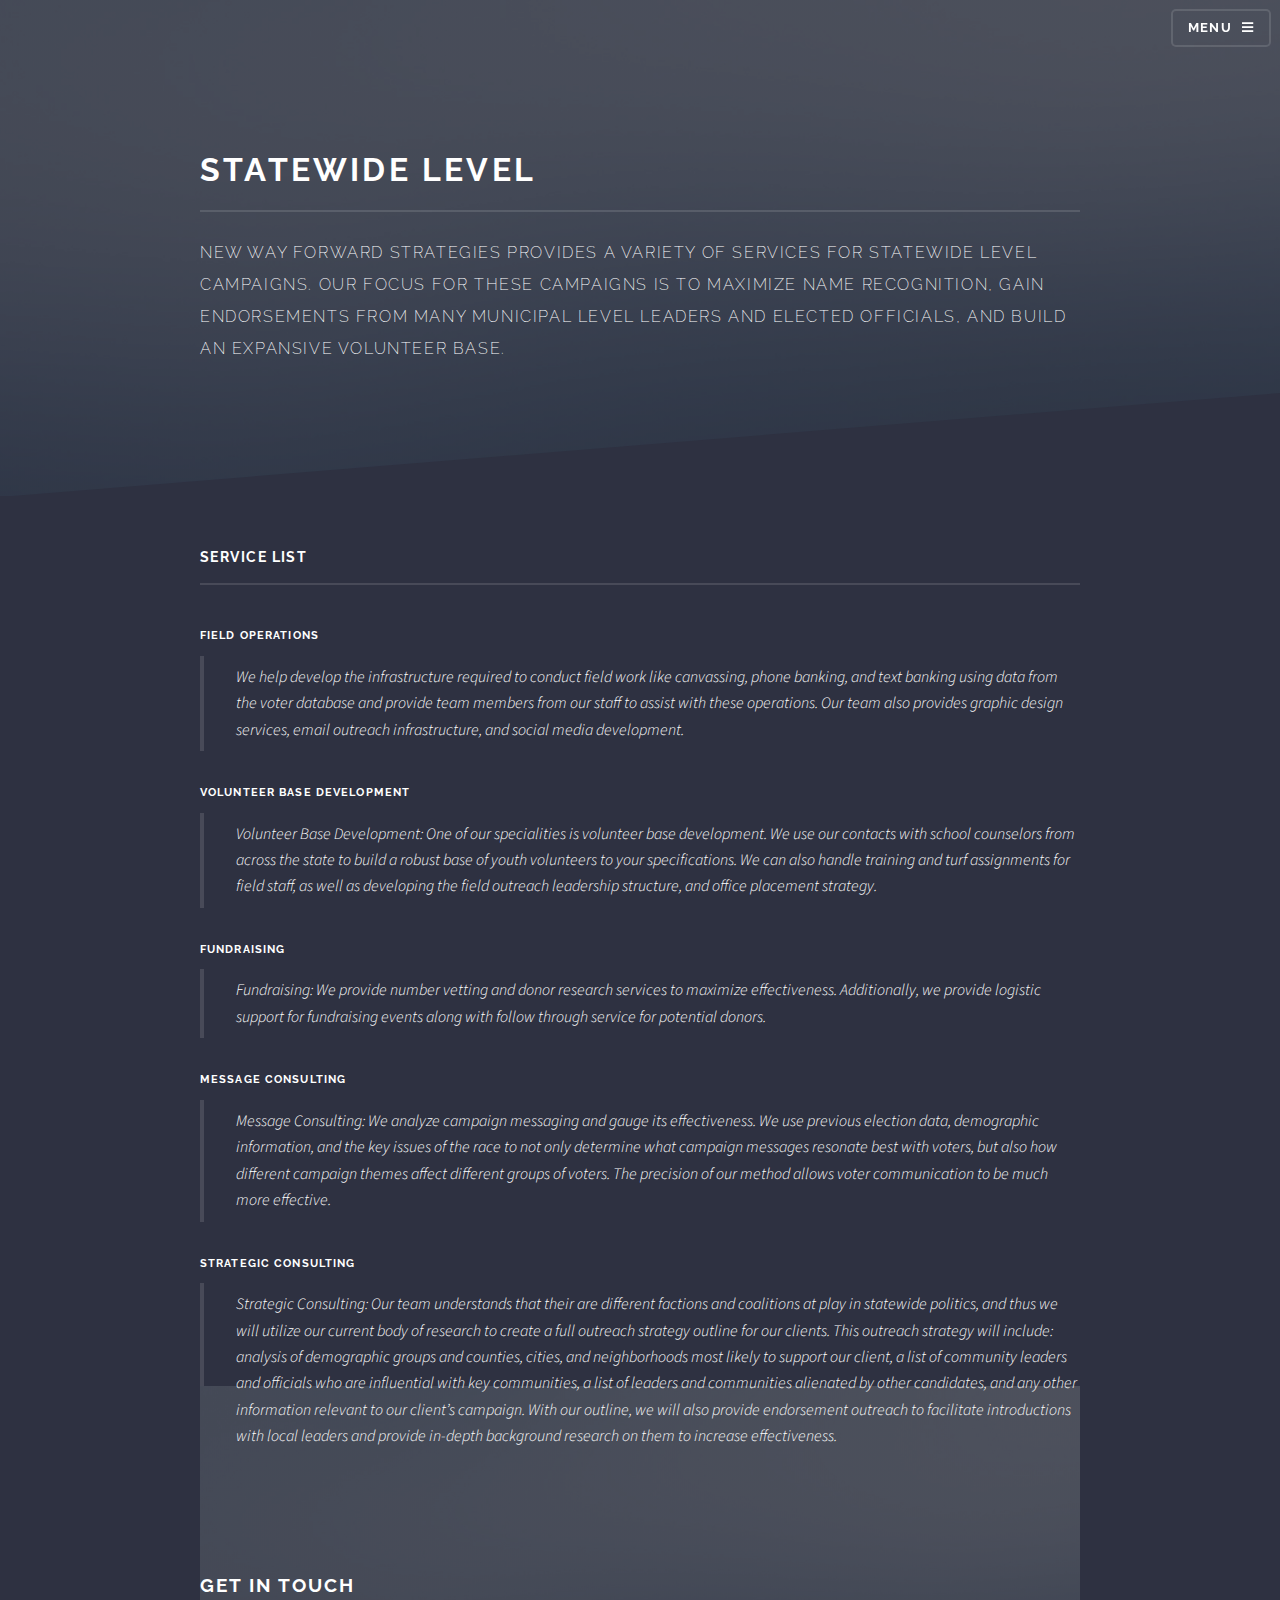
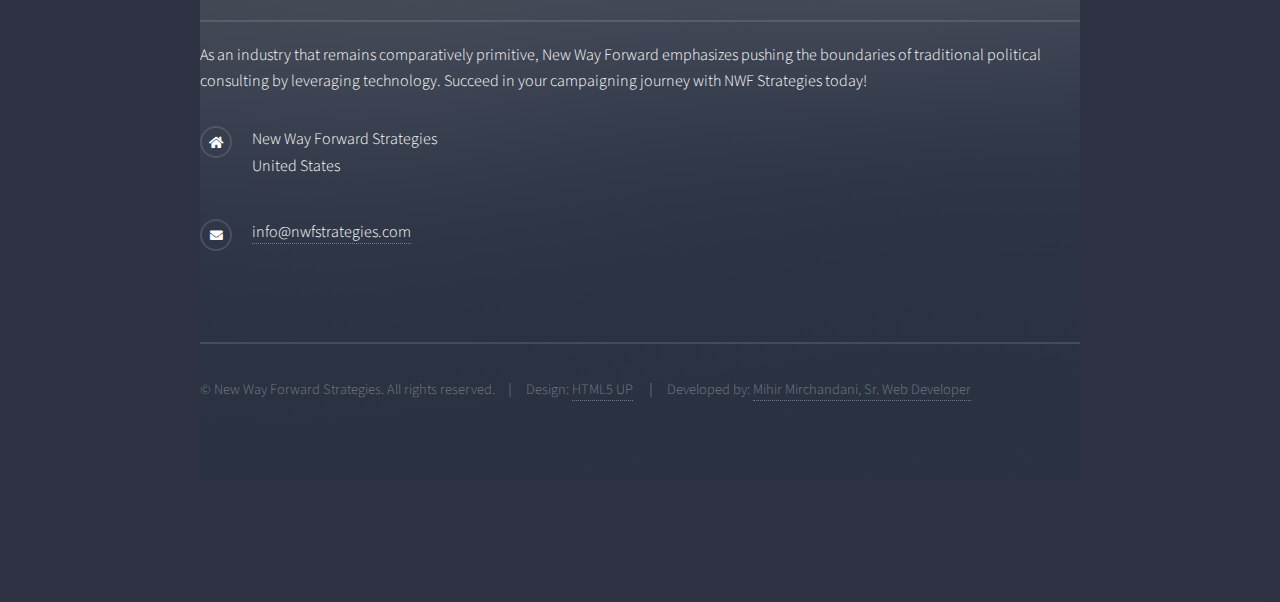
<file: state.html>
<!DOCTYPE HTML>
<!--
	Solid State by HTML5 UP
	html5up.net | @ajlkn
	Free for personal and commercial use under the CCA 3.0 license (html5up.net/license)
-->
<html>
	<head>
		<title>Statewide Level</title>
		<meta charset="utf-8" />
		<meta name="viewport" content="width=device-width, initial-scale=1, user-scalable=no" />
		<link rel="stylesheet" href="assets/css/main.css" />
		<noscript><link rel="stylesheet" href="assets/css/noscript.css" /></noscript>
	</head>
	<body class="is-preload">

		<!-- Page Wrapper -->
			<div id="page-wrapper">

				<!-- Header -->
					<header id="header" class="alt">
						<h1><a href="index.html"><img src="images/NWF_Logo.jpg" alt="" /></a></h1>
						<nav>
							<a href="#menu">Menu</a>
						</nav>
					</header>

					<!-- Menu -->
						<nav id="menu">
							<div class="inner">
								<h2>Menu</h2>
								<ul class="links">
									<li><a href="index.html">Home</a></li>
									<li><a href="offers.html">Offers</a></li>
									<li><a href="map.html">Campaign Map</a></li>
									<li><a href="careers.html">Careers</a></li>
								</ul>
								<a href="#" class="close">Close</a>
							</div>
						</nav>

				<!-- Wrapper -->
					<section id="wrapper">
						<header>
							<div class="inner">
								<h2>Statewide Level</h2>
								<p>New Way Forward Strategies provides a variety of services for
									Statewide Level campaigns. Our focus for these campaigns is to
									maximize name recognition, gain endorsements from many municipal
									level leaders and elected officials, and build an expansive volunteer
									base.
</p>
							</div>
						</header>

						<!-- Content -->
							<div class="wrapper">
								<div class="inner">

									<section>
										<h3 class="major">Service List</h3>
                    <br>
										<h4>Field Operations</h4>
										<blockquote>We help develop the infrastructure required to conduct field work like canvassing, phone banking, and text banking using data from the voter database and provide team members from our staff to assist with these operations. Our team also provides graphic design services, email outreach infrastructure, and social media development.



</blockquote>

                    <h4>Volunteer Base Development</h4>
                    <blockquote>Volunteer Base Development: One of our specialities is volunteer base development. We use our contacts with school counselors from across the state to build a robust base of youth volunteers to your specifications. We can also handle training and turf assignments for field staff, as well as developing the field outreach leadership structure, and office placement strategy.





</blockquote>

                    <h4>Fundraising</h4>
                    <blockquote>Fundraising: We provide number vetting and donor research services to maximize effectiveness. Additionally, we provide logistic support for fundraising events along with follow through service for potential donors.

</blockquote>

                    <h4>Message Consulting</h4>
                    <blockquote>Message Consulting: We analyze campaign messaging and gauge its effectiveness. We use previous election data, demographic information, and the key issues of the race to not only determine what campaign messages resonate best with voters, but also how different campaign themes affect different groups of voters. The precision of our method allows voter communication to be much more effective.

</blockquote>

                    <h4>Strategic Consulting</h4>
                    <blockquote>Strategic Consulting: Our team understands that their are different factions and coalitions at play in statewide politics, and thus we will utilize our current body of research to create a full outreach strategy outline for our clients. This outreach strategy will include: analysis of demographic groups and counties, cities, and neighborhoods most likely to support our client, a list of community leaders and officials who are influential with key communities, a list of leaders and communities alienated by other candidates, and any other information relevant to our client’s campaign. With our outline, we will also provide endorsement outreach to facilitate introductions with local leaders and provide in-depth background research on them to increase effectiveness.





</blockquote>

									</section>


                  <!-- Footer -->
          					<section id="footer">
          						<div class="inner">
          							<h2 class="major">Get in touch</h2>
          							<p>As an industry that remains comparatively primitive, New
          								Way Forward emphasizes pushing the boundaries of
          								traditional political consulting by leveraging technology.
          								Succeed in your campaigning journey with NWF Strategies today!
          								</p>


          							<!-- Comment out <form class="" action="index.html" method="post"> </form> -->


          							<!-- <form method="post" action="#">
          								<div class="fields">
          									<div class="field">
          										<label for="name">Name</label>
          										<input type="text" name="name" id="name" />
          									</div>
          									<div class="field">
          										<label for="email">Email</label>
          										<input type="email" name="email" id="email" />
          									</div>
          									<div class="field">
          										<label for="message">Message</label>
          										<textarea name="message" id="message" rows="4"></textarea>
          									</div>
          								</div>
          								<ul class="actions">
          									<li><input type="submit" value="Send Message" /></li>
          								</ul>
          							</form> -->
          							<ul class="contact">
          								<li class="icon solid fa-home">
          									New Way Forward Strategies<br />
          									United States <br />

          								</li>
          								<!-- <li class="icon solid fa-phone">(000) 000-0000</li> -->
          								<li class="icon solid fa-envelope"><a href="mailto:info@nwfstrategies.com">info@nwfstrategies.com</a></li>
          								<!-- <li class="icon brands fa-twitter"><a href="#">twitter.com/untitled-tld</a></li> -->
          								<!-- <li class="icon brands fa-facebook-f"><a href="#">facebook.com/untitled-tld</a></li> -->
          								<!-- <li class="icon brands fa-instagram"><a href="#">instagram.com/untitled-tld</a></li> -->
          							</ul>
          							<ul class="copyright">
          								<li>&copy; New Way Forward Strategies. All rights reserved.</li><li>Design: <a href="http://html5up.net">HTML5 UP</a></li>
          								<li>Developed by: <a href="https://www.linkedin.com/in/mihir-mirchandani/">Mihir Mirchandani, Sr. Web Developer</a></li>
          							</ul>
          						</div>
          					</section>

          			</div>

		<!-- Scripts -->
			<script src="assets/js/jquery.min.js"></script>
			<script src="assets/js/jquery.scrollex.min.js"></script>
			<script src="assets/js/browser.min.js"></script>
			<script src="assets/js/breakpoints.min.js"></script>
			<script src="assets/js/util.js"></script>
			<script src="assets/js/main.js"></script>

	</body>
</html>
</file>
<file: assets/css/noscript.css>
/*
	Solid State by HTML5 UP
	html5up.net | @ajlkn
	Free for personal and commercial use under the CCA 3.0 license (html5up.net/license)
*/

/* Banner */

	body.is-preload #banner .logo {
		-moz-transform: none;
		-webkit-transform: none;
		-ms-transform: none;
		transform: none;
		opacity: 1;
	}

	body.is-preload #banner h2 {
		opacity: 1;
		-moz-transform: none;
		-webkit-transform: none;
		-ms-transform: none;
		transform: none;
		-moz-filter: none;
		-webkit-filter: none;
		-ms-filter: none;
		filter: none;
	}

	body.is-preload #banner p {
		opacity: 01;
		-moz-transform: none;
		-webkit-transform: none;
		-ms-transform: none;
		transform: none;
		-moz-filter: none;
		-webkit-filter: none;
		-ms-filter: none;
		filter: none;
	}
</file>
<file: assets/css/main.css>
@import url(fontawesome-all.min.css);
@import url("https://fonts.googleapis.com/css?family=Raleway:200,700|Source+Sans+Pro:300,600,300italic,600italic");

/*
	Solid State by HTML5 UP
	html5up.net | @ajlkn
	Free for personal and commercial use under the CCA 3.0 license (html5up.net/license)
*/

html, body, div, span, applet, object,
iframe, h1, h2, h3, h4, h5, h6, p, blockquote,
pre, a, abbr, acronym, address, big, cite,
code, del, dfn, em, img, ins, kbd, q, s, samp,
small, strike, strong, sub, sup, tt, var, b,
u, i, center, dl, dt, dd, ol, ul, li, fieldset,
form, label, legend, table, caption, tbody,
tfoot, thead, tr, th, td, article, aside,
canvas, details, embed, figure, figcaption,
footer, header, hgroup, menu, nav, output, ruby,
section, summary, time, mark, audio, video {
	margin: 0;
	padding: 0;
	border: 0;
	font-size: 100%;
	font: inherit;
	vertical-align: baseline;}

article, aside, details, figcaption, figure,
footer, header, hgroup, menu, nav, section {
	display: block;}

body {
	line-height: 1;
}

ol, ul {
	list-style: none;
}

blockquote, q {
	quotes: none;
}

	blockquote:before, blockquote:after, q:before, q:after {
		content: '';
		content: none;
	}

table {
	border-collapse: collapse;
	border-spacing: 0;
}

body {
	-webkit-text-size-adjust: none;
}

mark {
	background-color: transparent;
	color: inherit;
}

input::-moz-focus-inner {
	border: 0;
	padding: 0;
}

input, select, textarea {
	-moz-appearance: none;
	-webkit-appearance: none;
	-ms-appearance: none;
	appearance: none;
}

/* Basic */

	@-ms-viewport {
		width: device-width;
	}

	body {
		-ms-overflow-style: scrollbar;
	}

	@media screen and (max-width: 480px) {

		html, body {
			min-width: 320px;
		}

	}

	html {
		box-sizing: border-box;
	}

	*, *:before, *:after {
		box-sizing: inherit;
	}

	body {
		background-color: #2e3141;
		background-image: linear-gradient(to top, rgba(46, 49, 65, 0.8), rgba(46, 49, 65, 0.8)), url("../../images/bg.jpg");
		background-size: auto,
 cover;
		background-attachment: fixed,
 fixed;
		background-position: center,
 center;
	}

		body.is-preload *, body.is-preload *:before, body.is-preload *:after {
			-moz-animation: none !important;
			-webkit-animation: none !important;
			-ms-animation: none !important;
			animation: none !important;
			-moz-transition: none !important;
			-webkit-transition: none !important;
			-ms-transition: none !important;
			transition: none !important;
		}

/* Type */

	body, input, select, textarea {
		color: #ffffff;
		font-family: "Source Sans Pro", Helvetica, sans-serif;
		font-size: 16.5pt;
		font-weight: 300;
		line-height: 1.65;
	}

		@media screen and (max-width: 1680px) {

			body, input, select, textarea {
				font-size: 13pt;
			}

		}

		@media screen and (max-width: 1280px) {

			body, input, select, textarea {
				font-size: 12pt;
			}

		}

		@media screen and (max-width: 980px) {

			body, input, select, textarea {
				font-size: 12pt;
			}

		}

		@media screen and (max-width: 736px) {

			body, input, select, textarea {
				font-size: 12pt;
			}

		}

		@media screen and (max-width: 480px) {

			body, input, select, textarea {
				font-size: 12pt;
			}

		}

	a {
		-moz-transition: color 0.2s ease-in-out, border-bottom-color 0.2s ease-in-out;
		-webkit-transition: color 0.2s ease-in-out, border-bottom-color 0.2s ease-in-out;
		-ms-transition: color 0.2s ease-in-out, border-bottom-color 0.2s ease-in-out;
		transition: color 0.2s ease-in-out, border-bottom-color 0.2s ease-in-out;
		border-bottom: dotted 1px rgba(255, 255, 255, 0.35);
		color: #ffffff;
		text-decoration: none;
	}

		a:hover {
			border-bottom-color: transparent;
			color: #ffffff !important;
		}

		a.special:not(.button) {
			text-decoration: none;
			border-bottom: 0;
			display: block;
			font-family: Raleway, Helvetica, sans-serif;
			font-size: 0.8em;
			font-weight: 700;
			letter-spacing: 0.1em;
			margin: 0 0 2em 0;
			text-transform: uppercase;
		}

			a.special:not(.button):before {
				-moz-osx-font-smoothing: grayscale;
				-webkit-font-smoothing: antialiased;
				display: inline-block;
				font-style: normal;
				font-variant: normal;
				text-rendering: auto;
				line-height: 1;
				text-transform: none !important;
				font-family: 'Font Awesome 5 Free';
				font-weight: 900;
			}

			a.special:not(.button):before {
				-moz-transition: background-color 0.2s ease-in-out;
				-webkit-transition: background-color 0.2s ease-in-out;
				-ms-transition: background-color 0.2s ease-in-out;
				transition: background-color 0.2s ease-in-out;
				border-radius: 100%;
				border: solid 2px rgba(255, 255, 255, 0.125);
				content: '\f105';
				display: inline-block;
				font-size: 1.25em;
				height: 2em;
				line-height: 1.75em;
				margin-right: 0.85em;
				text-align: center;
				text-indent: 0.15em;
				vertical-align: middle;
				width: 2em;
			}

			a.special:not(.button):hover:before {
				background-color: rgba(255, 255, 255, 0.025);
			}

			a.special:not(.button):active:before {
				background-color: rgba(255, 255, 255, 0.075);
			}

	strong, b {
		color: #ffffff;
		font-weight: 600;
	}

	em, i {
		font-style: italic;
	}

	p {
		margin: 0 0 2em 0;
	}

	h1, h2, h3, h4, h5, h6 {
		color: #ffffff;
		font-family: Raleway, Helvetica, sans-serif;
		font-weight: 700;
		letter-spacing: 0.1em;
		margin: 0 0 1em 0;
		text-transform: uppercase;
	}

		h1 a, h2 a, h3 a, h4 a, h5 a, h6 a {
			color: inherit;
			text-decoration: none;
			border-bottom: 0;
		}

		h1 span, h2 span, h3 span, h4 span, h5 span, h6 span {
			font-weight: 200;
		}

		h1.major, h2.major, h3.major, h4.major, h5.major, h6.major {
			padding-bottom: 1em;
			border-bottom: solid 2px rgba(255, 255, 255, 0.125);
		}

	h2 {
		font-size: 1.2em;
	}

	h3 {
		font-size: 0.9em;
	}

	h4 {
		font-size: 0.7em;
	}

	h5 {
		font-size: 0.7em;
	}

	h6 {
		font-size: 0.7em;
	}

	@media screen and (max-width: 736px) {

		h2 {
			font-size: 1em;
		}

		h3 {
			font-size: 0.8em;
		}

	}

	sub {
		font-size: 0.8em;
		position: relative;
		top: 0.5em;
	}

	sup {
		font-size: 0.8em;
		position: relative;
		top: -0.5em;
	}

	blockquote {
		border-left: solid 4px rgba(255, 255, 255, 0.125);
		font-style: italic;
		margin: 0 0 2em 0;
		padding: 0.5em 0 0.5em 2em;
	}

	code {
		background: rgba(255, 255, 255, 0.025);
		border-radius: 5px;
		border: solid 2px rgba(255, 255, 255, 0.125);
		font-family: "Courier New", monospace;
		font-size: 0.9em;
		margin: 0 0.25em;
		padding: 0.25em 0.65em;
	}

	pre {
		-webkit-overflow-scrolling: touch;
		font-family: "Courier New", monospace;
		font-size: 0.9em;
		margin: 0 0 2em 0;
	}

		pre code {
			display: block;
			line-height: 1.75em;
			padding: 1em 1.5em;
			overflow-x: auto;
		}

	hr {
		border: 0;
		border-bottom: solid 2px rgba(255, 255, 255, 0.125);
		margin: 2.5em 0;
	}

		hr.major {
			margin: 4em 0;
		}

	.align-left {
		text-align: left;
	}

	.align-center {
		text-align: center;
	}

	.align-right {
		text-align: right;
	}

/* Row */

	.row {
		display: flex;
		flex-wrap: wrap;
		box-sizing: border-box;
		align-items: stretch;
	}

		.row > * {
			box-sizing: border-box;
		}

		.row.gtr-uniform > * > :last-child {
			margin-bottom: 0;
		}

		.row.aln-left {
			justify-content: flex-start;
		}

		.row.aln-center {
			justify-content: center;
		}

		.row.aln-right {
			justify-content: flex-end;
		}

		.row.aln-top {
			align-items: flex-start;
		}

		.row.aln-middle {
			align-items: center;
		}

		.row.aln-bottom {
			align-items: flex-end;
		}

		.row > .imp {
			order: -1;
		}

		.row > .col-1 {
			width: 8.33333%;
		}

		.row > .off-1 {
			margin-left: 8.33333%;
		}

		.row > .col-2 {
			width: 16.66667%;
		}

		.row > .off-2 {
			margin-left: 16.66667%;
		}

		.row > .col-3 {
			width: 25%;
		}

		.row > .off-3 {
			margin-left: 25%;
		}

		.row > .col-4 {
			width: 33.33333%;
		}

		.row > .off-4 {
			margin-left: 33.33333%;
		}

		.row > .col-5 {
			width: 41.66667%;
		}

		.row > .off-5 {
			margin-left: 41.66667%;
		}

		.row > .col-6 {
			width: 50%;
		}

		.row > .off-6 {
			margin-left: 50%;
		}

		.row > .col-7 {
			width: 58.33333%;
		}

		.row > .off-7 {
			margin-left: 58.33333%;
		}

		.row > .col-8 {
			width: 66.66667%;
		}

		.row > .off-8 {
			margin-left: 66.66667%;
		}

		.row > .col-9 {
			width: 75%;
		}

		.row > .off-9 {
			margin-left: 75%;
		}

		.row > .col-10 {
			width: 83.33333%;
		}

		.row > .off-10 {
			margin-left: 83.33333%;
		}

		.row > .col-11 {
			width: 91.66667%;
		}

		.row > .off-11 {
			margin-left: 91.66667%;
		}

		.row > .col-12 {
			width: 100%;
		}

		.row > .off-12 {
			margin-left: 100%;
		}

		.row.gtr-0 {
			margin-top: 0;
			margin-left: 0em;
		}

			.row.gtr-0 > * {
				padding: 0 0 0 0em;
			}

			.row.gtr-0.gtr-uniform {
				margin-top: 0em;
			}

				.row.gtr-0.gtr-uniform > * {
					padding-top: 0em;
				}

		.row.gtr-25 {
			margin-top: 0;
			margin-left: -0.4375em;
		}

			.row.gtr-25 > * {
				padding: 0 0 0 0.4375em;
			}

			.row.gtr-25.gtr-uniform {
				margin-top: -0.4375em;
			}

				.row.gtr-25.gtr-uniform > * {
					padding-top: 0.4375em;
				}

		.row.gtr-50 {
			margin-top: 0;
			margin-left: -0.875em;
		}

			.row.gtr-50 > * {
				padding: 0 0 0 0.875em;
			}

			.row.gtr-50.gtr-uniform {
				margin-top: -0.875em;
			}

				.row.gtr-50.gtr-uniform > * {
					padding-top: 0.875em;
				}

		.row {
			margin-top: 0;
			margin-left: -1.75em;
		}

			.row > * {
				padding: 0 0 0 1.75em;
			}

			.row.gtr-uniform {
				margin-top: -1.75em;
			}

				.row.gtr-uniform > * {
					padding-top: 1.75em;
				}

		.row.gtr-150 {
			margin-top: 0;
			margin-left: -2.625em;
		}

			.row.gtr-150 > * {
				padding: 0 0 0 2.625em;
			}

			.row.gtr-150.gtr-uniform {
				margin-top: -2.625em;
			}

				.row.gtr-150.gtr-uniform > * {
					padding-top: 2.625em;
				}

		.row.gtr-200 {
			margin-top: 0;
			margin-left: -3.5em;
		}

			.row.gtr-200 > * {
				padding: 0 0 0 3.5em;
			}

			.row.gtr-200.gtr-uniform {
				margin-top: -3.5em;
			}

				.row.gtr-200.gtr-uniform > * {
					padding-top: 3.5em;
				}

		@media screen and (max-width: 1680px) {

			.row {
				display: flex;
				flex-wrap: wrap;
				box-sizing: border-box;
				align-items: stretch;
			}

				.row > * {
					box-sizing: border-box;
				}

				.row.gtr-uniform > * > :last-child {
					margin-bottom: 0;
				}

				.row.aln-left {
					justify-content: flex-start;
				}

				.row.aln-center {
					justify-content: center;
				}

				.row.aln-right {
					justify-content: flex-end;
				}

				.row.aln-top {
					align-items: flex-start;
				}

				.row.aln-middle {
					align-items: center;
				}

				.row.aln-bottom {
					align-items: flex-end;
				}

				.row > .imp-xlarge {
					order: -1;
				}

				.row > .col-1-xlarge {
					width: 8.33333%;
				}

				.row > .off-1-xlarge {
					margin-left: 8.33333%;
				}

				.row > .col-2-xlarge {
					width: 16.66667%;
				}

				.row > .off-2-xlarge {
					margin-left: 16.66667%;
				}

				.row > .col-3-xlarge {
					width: 25%;
				}

				.row > .off-3-xlarge {
					margin-left: 25%;
				}

				.row > .col-4-xlarge {
					width: 33.33333%;
				}

				.row > .off-4-xlarge {
					margin-left: 33.33333%;
				}

				.row > .col-5-xlarge {
					width: 41.66667%;
				}

				.row > .off-5-xlarge {
					margin-left: 41.66667%;
				}

				.row > .col-6-xlarge {
					width: 50%;
				}

				.row > .off-6-xlarge {
					margin-left: 50%;
				}

				.row > .col-7-xlarge {
					width: 58.33333%;
				}

				.row > .off-7-xlarge {
					margin-left: 58.33333%;
				}

				.row > .col-8-xlarge {
					width: 66.66667%;
				}

				.row > .off-8-xlarge {
					margin-left: 66.66667%;
				}

				.row > .col-9-xlarge {
					width: 75%;
				}

				.row > .off-9-xlarge {
					margin-left: 75%;
				}

				.row > .col-10-xlarge {
					width: 83.33333%;
				}

				.row > .off-10-xlarge {
					margin-left: 83.33333%;
				}

				.row > .col-11-xlarge {
					width: 91.66667%;
				}

				.row > .off-11-xlarge {
					margin-left: 91.66667%;
				}

				.row > .col-12-xlarge {
					width: 100%;
				}

				.row > .off-12-xlarge {
					margin-left: 100%;
				}

				.row.gtr-0 {
					margin-top: 0;
					margin-left: 0em;
				}

					.row.gtr-0 > * {
						padding: 0 0 0 0em;
					}

					.row.gtr-0.gtr-uniform {
						margin-top: 0em;
					}

						.row.gtr-0.gtr-uniform > * {
							padding-top: 0em;
						}

				.row.gtr-25 {
					margin-top: 0;
					margin-left: -0.4375em;
				}

					.row.gtr-25 > * {
						padding: 0 0 0 0.4375em;
					}

					.row.gtr-25.gtr-uniform {
						margin-top: -0.4375em;
					}

						.row.gtr-25.gtr-uniform > * {
							padding-top: 0.4375em;
						}

				.row.gtr-50 {
					margin-top: 0;
					margin-left: -0.875em;
				}

					.row.gtr-50 > * {
						padding: 0 0 0 0.875em;
					}

					.row.gtr-50.gtr-uniform {
						margin-top: -0.875em;
					}

						.row.gtr-50.gtr-uniform > * {
							padding-top: 0.875em;
						}

				.row {
					margin-top: 0;
					margin-left: -1.75em;
				}

					.row > * {
						padding: 0 0 0 1.75em;
					}

					.row.gtr-uniform {
						margin-top: -1.75em;
					}

						.row.gtr-uniform > * {
							padding-top: 1.75em;
						}

				.row.gtr-150 {
					margin-top: 0;
					margin-left: -2.625em;
				}

					.row.gtr-150 > * {
						padding: 0 0 0 2.625em;
					}

					.row.gtr-150.gtr-uniform {
						margin-top: -2.625em;
					}

						.row.gtr-150.gtr-uniform > * {
							padding-top: 2.625em;
						}

				.row.gtr-200 {
					margin-top: 0;
					margin-left: -3.5em;
				}

					.row.gtr-200 > * {
						padding: 0 0 0 3.5em;
					}

					.row.gtr-200.gtr-uniform {
						margin-top: -3.5em;
					}

						.row.gtr-200.gtr-uniform > * {
							padding-top: 3.5em;
						}

		}

		@media screen and (max-width: 1280px) {

			.row {
				display: flex;
				flex-wrap: wrap;
				box-sizing: border-box;
				align-items: stretch;
			}

				.row > * {
					box-sizing: border-box;
				}

				.row.gtr-uniform > * > :last-child {
					margin-bottom: 0;
				}

				.row.aln-left {
					justify-content: flex-start;
				}

				.row.aln-center {
					justify-content: center;
				}

				.row.aln-right {
					justify-content: flex-end;
				}

				.row.aln-top {
					align-items: flex-start;
				}

				.row.aln-middle {
					align-items: center;
				}

				.row.aln-bottom {
					align-items: flex-end;
				}

				.row > .imp-large {
					order: -1;
				}

				.row > .col-1-large {
					width: 8.33333%;
				}

				.row > .off-1-large {
					margin-left: 8.33333%;
				}

				.row > .col-2-large {
					width: 16.66667%;
				}

				.row > .off-2-large {
					margin-left: 16.66667%;
				}

				.row > .col-3-large {
					width: 25%;
				}

				.row > .off-3-large {
					margin-left: 25%;
				}

				.row > .col-4-large {
					width: 33.33333%;
				}

				.row > .off-4-large {
					margin-left: 33.33333%;
				}

				.row > .col-5-large {
					width: 41.66667%;
				}

				.row > .off-5-large {
					margin-left: 41.66667%;
				}

				.row > .col-6-large {
					width: 50%;
				}

				.row > .off-6-large {
					margin-left: 50%;
				}

				.row > .col-7-large {
					width: 58.33333%;
				}

				.row > .off-7-large {
					margin-left: 58.33333%;
				}

				.row > .col-8-large {
					width: 66.66667%;
				}

				.row > .off-8-large {
					margin-left: 66.66667%;
				}

				.row > .col-9-large {
					width: 75%;
				}

				.row > .off-9-large {
					margin-left: 75%;
				}

				.row > .col-10-large {
					width: 83.33333%;
				}

				.row > .off-10-large {
					margin-left: 83.33333%;
				}

				.row > .col-11-large {
					width: 91.66667%;
				}

				.row > .off-11-large {
					margin-left: 91.66667%;
				}

				.row > .col-12-large {
					width: 100%;
				}

				.row > .off-12-large {
					margin-left: 100%;
				}

				.row.gtr-0 {
					margin-top: 0;
					margin-left: 0em;
				}

					.row.gtr-0 > * {
						padding: 0 0 0 0em;
					}

					.row.gtr-0.gtr-uniform {
						margin-top: 0em;
					}

						.row.gtr-0.gtr-uniform > * {
							padding-top: 0em;
						}

				.row.gtr-25 {
					margin-top: 0;
					margin-left: -0.4375em;
				}

					.row.gtr-25 > * {
						padding: 0 0 0 0.4375em;
					}

					.row.gtr-25.gtr-uniform {
						margin-top: -0.4375em;
					}

						.row.gtr-25.gtr-uniform > * {
							padding-top: 0.4375em;
						}

				.row.gtr-50 {
					margin-top: 0;
					margin-left: -0.875em;
				}

					.row.gtr-50 > * {
						padding: 0 0 0 0.875em;
					}

					.row.gtr-50.gtr-uniform {
						margin-top: -0.875em;
					}

						.row.gtr-50.gtr-uniform > * {
							padding-top: 0.875em;
						}

				.row {
					margin-top: 0;
					margin-left: -1.75em;
				}

					.row > * {
						padding: 0 0 0 1.75em;
					}

					.row.gtr-uniform {
						margin-top: -1.75em;
					}

						.row.gtr-uniform > * {
							padding-top: 1.75em;
						}

				.row.gtr-150 {
					margin-top: 0;
					margin-left: -2.625em;
				}

					.row.gtr-150 > * {
						padding: 0 0 0 2.625em;
					}

					.row.gtr-150.gtr-uniform {
						margin-top: -2.625em;
					}

						.row.gtr-150.gtr-uniform > * {
							padding-top: 2.625em;
						}

				.row.gtr-200 {
					margin-top: 0;
					margin-left: -3.5em;
				}

					.row.gtr-200 > * {
						padding: 0 0 0 3.5em;
					}

					.row.gtr-200.gtr-uniform {
						margin-top: -3.5em;
					}

						.row.gtr-200.gtr-uniform > * {
							padding-top: 3.5em;
						}

		}

		@media screen and (max-width: 980px) {

			.row {
				display: flex;
				flex-wrap: wrap;
				box-sizing: border-box;
				align-items: stretch;
			}

				.row > * {
					box-sizing: border-box;
				}

				.row.gtr-uniform > * > :last-child {
					margin-bottom: 0;
				}

				.row.aln-left {
					justify-content: flex-start;
				}

				.row.aln-center {
					justify-content: center;
				}

				.row.aln-right {
					justify-content: flex-end;
				}

				.row.aln-top {
					align-items: flex-start;
				}

				.row.aln-middle {
					align-items: center;
				}

				.row.aln-bottom {
					align-items: flex-end;
				}

				.row > .imp-medium {
					order: -1;
				}

				.row > .col-1-medium {
					width: 8.33333%;
				}

				.row > .off-1-medium {
					margin-left: 8.33333%;
				}

				.row > .col-2-medium {
					width: 16.66667%;
				}

				.row > .off-2-medium {
					margin-left: 16.66667%;
				}

				.row > .col-3-medium {
					width: 25%;
				}

				.row > .off-3-medium {
					margin-left: 25%;
				}

				.row > .col-4-medium {
					width: 33.33333%;
				}

				.row > .off-4-medium {
					margin-left: 33.33333%;
				}

				.row > .col-5-medium {
					width: 41.66667%;
				}

				.row > .off-5-medium {
					margin-left: 41.66667%;
				}

				.row > .col-6-medium {
					width: 50%;
				}

				.row > .off-6-medium {
					margin-left: 50%;
				}

				.row > .col-7-medium {
					width: 58.33333%;
				}

				.row > .off-7-medium {
					margin-left: 58.33333%;
				}

				.row > .col-8-medium {
					width: 66.66667%;
				}

				.row > .off-8-medium {
					margin-left: 66.66667%;
				}

				.row > .col-9-medium {
					width: 75%;
				}

				.row > .off-9-medium {
					margin-left: 75%;
				}

				.row > .col-10-medium {
					width: 83.33333%;
				}

				.row > .off-10-medium {
					margin-left: 83.33333%;
				}

				.row > .col-11-medium {
					width: 91.66667%;
				}

				.row > .off-11-medium {
					margin-left: 91.66667%;
				}

				.row > .col-12-medium {
					width: 100%;
				}

				.row > .off-12-medium {
					margin-left: 100%;
				}

				.row.gtr-0 {
					margin-top: 0;
					margin-left: 0em;
				}

					.row.gtr-0 > * {
						padding: 0 0 0 0em;
					}

					.row.gtr-0.gtr-uniform {
						margin-top: 0em;
					}

						.row.gtr-0.gtr-uniform > * {
							padding-top: 0em;
						}

				.row.gtr-25 {
					margin-top: 0;
					margin-left: -0.4375em;
				}

					.row.gtr-25 > * {
						padding: 0 0 0 0.4375em;
					}

					.row.gtr-25.gtr-uniform {
						margin-top: -0.4375em;
					}

						.row.gtr-25.gtr-uniform > * {
							padding-top: 0.4375em;
						}

				.row.gtr-50 {
					margin-top: 0;
					margin-left: -0.875em;
				}

					.row.gtr-50 > * {
						padding: 0 0 0 0.875em;
					}

					.row.gtr-50.gtr-uniform {
						margin-top: -0.875em;
					}

						.row.gtr-50.gtr-uniform > * {
							padding-top: 0.875em;
						}

				.row {
					margin-top: 0;
					margin-left: -1.75em;
				}

					.row > * {
						padding: 0 0 0 1.75em;
					}

					.row.gtr-uniform {
						margin-top: -1.75em;
					}

						.row.gtr-uniform > * {
							padding-top: 1.75em;
						}

				.row.gtr-150 {
					margin-top: 0;
					margin-left: -2.625em;
				}

					.row.gtr-150 > * {
						padding: 0 0 0 2.625em;
					}

					.row.gtr-150.gtr-uniform {
						margin-top: -2.625em;
					}

						.row.gtr-150.gtr-uniform > * {
							padding-top: 2.625em;
						}

				.row.gtr-200 {
					margin-top: 0;
					margin-left: -3.5em;
				}

					.row.gtr-200 > * {
						padding: 0 0 0 3.5em;
					}

					.row.gtr-200.gtr-uniform {
						margin-top: -3.5em;
					}

						.row.gtr-200.gtr-uniform > * {
							padding-top: 3.5em;
						}

		}

		@media screen and (max-width: 736px) {

			.row {
				display: flex;
				flex-wrap: wrap;
				box-sizing: border-box;
				align-items: stretch;
			}

				.row > * {
					box-sizing: border-box;
				}

				.row.gtr-uniform > * > :last-child {
					margin-bottom: 0;
				}

				.row.aln-left {
					justify-content: flex-start;
				}

				.row.aln-center {
					justify-content: center;
				}

				.row.aln-right {
					justify-content: flex-end;
				}

				.row.aln-top {
					align-items: flex-start;
				}

				.row.aln-middle {
					align-items: center;
				}

				.row.aln-bottom {
					align-items: flex-end;
				}

				.row > .imp-small {
					order: -1;
				}

				.row > .col-1-small {
					width: 8.33333%;
				}

				.row > .off-1-small {
					margin-left: 8.33333%;
				}

				.row > .col-2-small {
					width: 16.66667%;
				}

				.row > .off-2-small {
					margin-left: 16.66667%;
				}

				.row > .col-3-small {
					width: 25%;
				}

				.row > .off-3-small {
					margin-left: 25%;
				}

				.row > .col-4-small {
					width: 33.33333%;
				}

				.row > .off-4-small {
					margin-left: 33.33333%;
				}

				.row > .col-5-small {
					width: 41.66667%;
				}

				.row > .off-5-small {
					margin-left: 41.66667%;
				}

				.row > .col-6-small {
					width: 50%;
				}

				.row > .off-6-small {
					margin-left: 50%;
				}

				.row > .col-7-small {
					width: 58.33333%;
				}

				.row > .off-7-small {
					margin-left: 58.33333%;
				}

				.row > .col-8-small {
					width: 66.66667%;
				}

				.row > .off-8-small {
					margin-left: 66.66667%;
				}

				.row > .col-9-small {
					width: 75%;
				}

				.row > .off-9-small {
					margin-left: 75%;
				}

				.row > .col-10-small {
					width: 83.33333%;
				}

				.row > .off-10-small {
					margin-left: 83.33333%;
				}

				.row > .col-11-small {
					width: 91.66667%;
				}

				.row > .off-11-small {
					margin-left: 91.66667%;
				}

				.row > .col-12-small {
					width: 100%;
				}

				.row > .off-12-small {
					margin-left: 100%;
				}

				.row.gtr-0 {
					margin-top: 0;
					margin-left: 0em;
				}

					.row.gtr-0 > * {
						padding: 0 0 0 0em;
					}

					.row.gtr-0.gtr-uniform {
						margin-top: 0em;
					}

						.row.gtr-0.gtr-uniform > * {
							padding-top: 0em;
						}

				.row.gtr-25 {
					margin-top: 0;
					margin-left: -0.3125em;
				}

					.row.gtr-25 > * {
						padding: 0 0 0 0.3125em;
					}

					.row.gtr-25.gtr-uniform {
						margin-top: -0.3125em;
					}

						.row.gtr-25.gtr-uniform > * {
							padding-top: 0.3125em;
						}

				.row.gtr-50 {
					margin-top: 0;
					margin-left: -0.625em;
				}

					.row.gtr-50 > * {
						padding: 0 0 0 0.625em;
					}

					.row.gtr-50.gtr-uniform {
						margin-top: -0.625em;
					}

						.row.gtr-50.gtr-uniform > * {
							padding-top: 0.625em;
						}

				.row {
					margin-top: 0;
					margin-left: -1.25em;
				}

					.row > * {
						padding: 0 0 0 1.25em;
					}

					.row.gtr-uniform {
						margin-top: -1.25em;
					}

						.row.gtr-uniform > * {
							padding-top: 1.25em;
						}

				.row.gtr-150 {
					margin-top: 0;
					margin-left: -1.875em;
				}

					.row.gtr-150 > * {
						padding: 0 0 0 1.875em;
					}

					.row.gtr-150.gtr-uniform {
						margin-top: -1.875em;
					}

						.row.gtr-150.gtr-uniform > * {
							padding-top: 1.875em;
						}

				.row.gtr-200 {
					margin-top: 0;
					margin-left: -2.5em;
				}

					.row.gtr-200 > * {
						padding: 0 0 0 2.5em;
					}

					.row.gtr-200.gtr-uniform {
						margin-top: -2.5em;
					}

						.row.gtr-200.gtr-uniform > * {
							padding-top: 2.5em;
						}

		}

		@media screen and (max-width: 480px) {

			.row {
				display: flex;
				flex-wrap: wrap;
				box-sizing: border-box;
				align-items: stretch;
			}

				.row > * {
					box-sizing: border-box;
				}

				.row.gtr-uniform > * > :last-child {
					margin-bottom: 0;
				}

				.row.aln-left {
					justify-content: flex-start;
				}

				.row.aln-center {
					justify-content: center;
				}

				.row.aln-right {
					justify-content: flex-end;
				}

				.row.aln-top {
					align-items: flex-start;
				}

				.row.aln-middle {
					align-items: center;
				}

				.row.aln-bottom {
					align-items: flex-end;
				}

				.row > .imp-xsmall {
					order: -1;
				}

				.row > .col-1-xsmall {
					width: 8.33333%;
				}

				.row > .off-1-xsmall {
					margin-left: 8.33333%;
				}

				.row > .col-2-xsmall {
					width: 16.66667%;
				}

				.row > .off-2-xsmall {
					margin-left: 16.66667%;
				}

				.row > .col-3-xsmall {
					width: 25%;
				}

				.row > .off-3-xsmall {
					margin-left: 25%;
				}

				.row > .col-4-xsmall {
					width: 33.33333%;
				}

				.row > .off-4-xsmall {
					margin-left: 33.33333%;
				}

				.row > .col-5-xsmall {
					width: 41.66667%;
				}

				.row > .off-5-xsmall {
					margin-left: 41.66667%;
				}

				.row > .col-6-xsmall {
					width: 50%;
				}

				.row > .off-6-xsmall {
					margin-left: 50%;
				}

				.row > .col-7-xsmall {
					width: 58.33333%;
				}

				.row > .off-7-xsmall {
					margin-left: 58.33333%;
				}

				.row > .col-8-xsmall {
					width: 66.66667%;
				}

				.row > .off-8-xsmall {
					margin-left: 66.66667%;
				}

				.row > .col-9-xsmall {
					width: 75%;
				}

				.row > .off-9-xsmall {
					margin-left: 75%;
				}

				.row > .col-10-xsmall {
					width: 83.33333%;
				}

				.row > .off-10-xsmall {
					margin-left: 83.33333%;
				}

				.row > .col-11-xsmall {
					width: 91.66667%;
				}

				.row > .off-11-xsmall {
					margin-left: 91.66667%;
				}

				.row > .col-12-xsmall {
					width: 100%;
				}

				.row > .off-12-xsmall {
					margin-left: 100%;
				}

				.row.gtr-0 {
					margin-top: 0;
					margin-left: 0em;
				}

					.row.gtr-0 > * {
						padding: 0 0 0 0em;
					}

					.row.gtr-0.gtr-uniform {
						margin-top: 0em;
					}

						.row.gtr-0.gtr-uniform > * {
							padding-top: 0em;
						}

				.row.gtr-25 {
					margin-top: 0;
					margin-left: -0.3125em;
				}

					.row.gtr-25 > * {
						padding: 0 0 0 0.3125em;
					}

					.row.gtr-25.gtr-uniform {
						margin-top: -0.3125em;
					}

						.row.gtr-25.gtr-uniform > * {
							padding-top: 0.3125em;
						}

				.row.gtr-50 {
					margin-top: 0;
					margin-left: -0.625em;
				}

					.row.gtr-50 > * {
						padding: 0 0 0 0.625em;
					}

					.row.gtr-50.gtr-uniform {
						margin-top: -0.625em;
					}

						.row.gtr-50.gtr-uniform > * {
							padding-top: 0.625em;
						}

				.row {
					margin-top: 0;
					margin-left: -1.25em;
				}

					.row > * {
						padding: 0 0 0 1.25em;
					}

					.row.gtr-uniform {
						margin-top: -1.25em;
					}

						.row.gtr-uniform > * {
							padding-top: 1.25em;
						}

				.row.gtr-150 {
					margin-top: 0;
					margin-left: -1.875em;
				}

					.row.gtr-150 > * {
						padding: 0 0 0 1.875em;
					}

					.row.gtr-150.gtr-uniform {
						margin-top: -1.875em;
					}

						.row.gtr-150.gtr-uniform > * {
							padding-top: 1.875em;
						}

				.row.gtr-200 {
					margin-top: 0;
					margin-left: -2.5em;
				}

					.row.gtr-200 > * {
						padding: 0 0 0 2.5em;
					}

					.row.gtr-200.gtr-uniform {
						margin-top: -2.5em;
					}

						.row.gtr-200.gtr-uniform > * {
							padding-top: 2.5em;
						}

		}

		@media screen and (max-width: 360px) {

			.row {
				display: flex;
				flex-wrap: wrap;
				box-sizing: border-box;
				align-items: stretch;
			}

				.row > * {
					box-sizing: border-box;
				}

				.row.gtr-uniform > * > :last-child {
					margin-bottom: 0;
				}

				.row.aln-left {
					justify-content: flex-start;
				}

				.row.aln-center {
					justify-content: center;
				}

				.row.aln-right {
					justify-content: flex-end;
				}

				.row.aln-top {
					align-items: flex-start;
				}

				.row.aln-middle {
					align-items: center;
				}

				.row.aln-bottom {
					align-items: flex-end;
				}

				.row > .imp-xxsmall {
					order: -1;
				}

				.row > .col-1-xxsmall {
					width: 8.33333%;
				}

				.row > .off-1-xxsmall {
					margin-left: 8.33333%;
				}

				.row > .col-2-xxsmall {
					width: 16.66667%;
				}

				.row > .off-2-xxsmall {
					margin-left: 16.66667%;
				}

				.row > .col-3-xxsmall {
					width: 25%;
				}

				.row > .off-3-xxsmall {
					margin-left: 25%;
				}

				.row > .col-4-xxsmall {
					width: 33.33333%;
				}

				.row > .off-4-xxsmall {
					margin-left: 33.33333%;
				}

				.row > .col-5-xxsmall {
					width: 41.66667%;
				}

				.row > .off-5-xxsmall {
					margin-left: 41.66667%;
				}

				.row > .col-6-xxsmall {
					width: 50%;
				}

				.row > .off-6-xxsmall {
					margin-left: 50%;
				}

				.row > .col-7-xxsmall {
					width: 58.33333%;
				}

				.row > .off-7-xxsmall {
					margin-left: 58.33333%;
				}

				.row > .col-8-xxsmall {
					width: 66.66667%;
				}

				.row > .off-8-xxsmall {
					margin-left: 66.66667%;
				}

				.row > .col-9-xxsmall {
					width: 75%;
				}

				.row > .off-9-xxsmall {
					margin-left: 75%;
				}

				.row > .col-10-xxsmall {
					width: 83.33333%;
				}

				.row > .off-10-xxsmall {
					margin-left: 83.33333%;
				}

				.row > .col-11-xxsmall {
					width: 91.66667%;
				}

				.row > .off-11-xxsmall {
					margin-left: 91.66667%;
				}

				.row > .col-12-xxsmall {
					width: 100%;
				}

				.row > .off-12-xxsmall {
					margin-left: 100%;
				}

				.row.gtr-0 {
					margin-top: 0;
					margin-left: 0em;
				}

					.row.gtr-0 > * {
						padding: 0 0 0 0em;
					}

					.row.gtr-0.gtr-uniform {
						margin-top: 0em;
					}

						.row.gtr-0.gtr-uniform > * {
							padding-top: 0em;
						}

				.row.gtr-25 {
					margin-top: 0;
					margin-left: -0.3125em;
				}

					.row.gtr-25 > * {
						padding: 0 0 0 0.3125em;
					}

					.row.gtr-25.gtr-uniform {
						margin-top: -0.3125em;
					}

						.row.gtr-25.gtr-uniform > * {
							padding-top: 0.3125em;
						}

				.row.gtr-50 {
					margin-top: 0;
					margin-left: -0.625em;
				}

					.row.gtr-50 > * {
						padding: 0 0 0 0.625em;
					}

					.row.gtr-50.gtr-uniform {
						margin-top: -0.625em;
					}

						.row.gtr-50.gtr-uniform > * {
							padding-top: 0.625em;
						}

				.row {
					margin-top: 0;
					margin-left: -1.25em;
				}

					.row > * {
						padding: 0 0 0 1.25em;
					}

					.row.gtr-uniform {
						margin-top: -1.25em;
					}

						.row.gtr-uniform > * {
							padding-top: 1.25em;
						}

				.row.gtr-150 {
					margin-top: 0;
					margin-left: -1.875em;
				}

					.row.gtr-150 > * {
						padding: 0 0 0 1.875em;
					}

					.row.gtr-150.gtr-uniform {
						margin-top: -1.875em;
					}

						.row.gtr-150.gtr-uniform > * {
							padding-top: 1.875em;
						}

				.row.gtr-200 {
					margin-top: 0;
					margin-left: -2.5em;
				}

					.row.gtr-200 > * {
						padding: 0 0 0 2.5em;
					}

					.row.gtr-200.gtr-uniform {
						margin-top: -2.5em;
					}

						.row.gtr-200.gtr-uniform > * {
							padding-top: 2.5em;
						}

		}

/* Section/Article */

	section.special, article.special {
		text-align: center;
	}

/* Form */

	form {
		margin: 0 0 2em 0;
	}

		form > :last-child {
			margin-bottom: 0;
		}

		form > .fields {
			display: -moz-flex;
			display: -webkit-flex;
			display: -ms-flex;
			display: flex;
			-moz-flex-wrap: wrap;
			-webkit-flex-wrap: wrap;
			-ms-flex-wrap: wrap;
			flex-wrap: wrap;
			width: calc(100% + 3em);
			margin: -1.5em 0 2em -1.5em;
		}

			form > .fields > .field {
				-moz-flex-grow: 0;
				-webkit-flex-grow: 0;
				-ms-flex-grow: 0;
				flex-grow: 0;
				-moz-flex-shrink: 0;
				-webkit-flex-shrink: 0;
				-ms-flex-shrink: 0;
				flex-shrink: 0;
				padding: 1.5em 0 0 1.5em;
				width: calc(100% - 1.5em);
			}

				form > .fields > .field.half {
					width: calc(50% - 0.75em);
				}

				form > .fields > .field.third {
					width: calc(100%/3 - 0.5em);
				}

				form > .fields > .field.quarter {
					width: calc(25% - 0.375em);
				}

		@media screen and (max-width: 480px) {

			form > .fields {
				width: calc(100% + 3em);
				margin: -1.5em 0 2em -1.5em;
			}

				form > .fields > .field {
					padding: 1.5em 0 0 1.5em;
					width: calc(100% - 1.5em);
				}

					form > .fields > .field.half {
						width: calc(100% - 1.5em);
					}

					form > .fields > .field.third {
						width: calc(100% - 1.5em);
					}

					form > .fields > .field.quarter {
						width: calc(100% - 1.5em);
					}

		}

	label {
		color: #ffffff;
		display: block;
		font-family: Raleway, Helvetica, sans-serif;
		font-size: 0.8em;
		font-weight: 700;
		letter-spacing: 0.1em;
		margin: 0 0 0.7em 0;
		text-transform: uppercase;
	}

	input[type="text"],
	input[type="password"],
	input[type="email"],
	input[type="tel"],
	select,
	textarea {
		-moz-appearance: none;
		-webkit-appearance: none;
		-ms-appearance: none;
		appearance: none;
		background: rgba(255, 255, 255, 0.025);
		border-radius: 5px;
		border: none;
		border: solid 2px rgba(255, 255, 255, 0.125);
		color: inherit;
		display: block;
		outline: 0;
		padding: 0 1em;
		text-decoration: none;
		width: 100%;
	}

		input[type="text"]:invalid,
		input[type="password"]:invalid,
		input[type="email"]:invalid,
		input[type="tel"]:invalid,
		select:invalid,
		textarea:invalid {
			box-shadow: none;
		}

		input[type="text"]:focus,
		input[type="password"]:focus,
		input[type="email"]:focus,
		input[type="tel"]:focus,
		select:focus,
		textarea:focus {
			border-color: #5b6ba6;
		}

	select {
		background-image: url("data:image/svg+xml;charset=utf8,%3Csvg xmlns='http://www.w3.org/2000/svg' width='40' height='40' preserveAspectRatio='none' viewBox='0 0 40 40'%3E%3Cpath d='M9.4,12.3l10.4,10.4l10.4-10.4c0.2-0.2,0.5-0.4,0.9-0.4c0.3,0,0.6,0.1,0.9,0.4l3.3,3.3c0.2,0.2,0.4,0.5,0.4,0.9 c0,0.4-0.1,0.6-0.4,0.9L20.7,31.9c-0.2,0.2-0.5,0.4-0.9,0.4c-0.3,0-0.6-0.1-0.9-0.4L4.3,17.3c-0.2-0.2-0.4-0.5-0.4-0.9 c0-0.4,0.1-0.6,0.4-0.9l3.3-3.3c0.2-0.2,0.5-0.4,0.9-0.4S9.1,12.1,9.4,12.3z' fill='rgba(255, 255, 255, 0.125)' /%3E%3C/svg%3E");
		background-size: 1.25rem;
		background-repeat: no-repeat;
		background-position: calc(100% - 1rem) center;
		height: 2.75em;
		padding-right: 2.75em;
		text-overflow: ellipsis;
	}

		select option {
			color: #ffffff;
			background: #2e3141;
		}

		select:focus::-ms-value {
			background-color: transparent;
		}

		select::-ms-expand {
			display: none;
		}

	input[type="text"],
	input[type="password"],
	input[type="email"],
	select {
		height: 2.75em;
	}

	textarea {
		padding: 0.75em 1em;
	}

	input[type="checkbox"],
	input[type="radio"] {
		-moz-appearance: none;
		-webkit-appearance: none;
		-ms-appearance: none;
		appearance: none;
		display: block;
		float: left;
		margin-right: -2em;
		opacity: 0;
		width: 1em;
		z-index: -1;
	}

		input[type="checkbox"] + label,
		input[type="radio"] + label {
			text-decoration: none;
			color: #ffffff;
			cursor: pointer;
			display: inline-block;
			font-size: 1em;
			font-family: "Source Sans Pro", Helvetica, sans-serif;
			text-transform: none;
			letter-spacing: 0;
			font-weight: 300;
			padding-left: 2.4em;
			padding-right: 0.75em;
			position: relative;
		}

			input[type="checkbox"] + label:before,
			input[type="radio"] + label:before {
				-moz-osx-font-smoothing: grayscale;
				-webkit-font-smoothing: antialiased;
				display: inline-block;
				font-style: normal;
				font-variant: normal;
				text-rendering: auto;
				line-height: 1;
				text-transform: none !important;
				font-family: 'Font Awesome 5 Free';
				font-weight: 900;
			}

			input[type="checkbox"] + label:before,
			input[type="radio"] + label:before {
				background: rgba(255, 255, 255, 0.025);
				border-radius: 5px;
				border: solid 2px rgba(255, 255, 255, 0.125);
				content: '';
				display: inline-block;
				font-size: 0.8em;
				height: 2.0625em;
				left: 0;
				line-height: 2.0625em;
				position: absolute;
				text-align: center;
				top: 0;
				width: 2.0625em;
			}

		input[type="checkbox"]:checked + label:before,
		input[type="radio"]:checked + label:before {
			background: #ffffff;
			border-color: #ffffff;
			content: '\f00c';
			color: #2e3141;
		}

		input[type="checkbox"]:focus + label:before,
		input[type="radio"]:focus + label:before {
			border-color: #4c5c96;
		}

	input[type="checkbox"] + label:before {
		border-radius: 5px;
	}

	input[type="radio"] + label:before {
		border-radius: 100%;
	}

	::-webkit-input-placeholder {
		color: rgba(255, 255, 255, 0.35) !important;
		opacity: 1.0;
	}

	:-moz-placeholder {
		color: rgba(255, 255, 255, 0.35) !important;
		opacity: 1.0;
	}

	::-moz-placeholder {
		color: rgba(255, 255, 255, 0.35) !important;
		opacity: 1.0;
	}

	:-ms-input-placeholder {
		color: rgba(255, 255, 255, 0.35) !important;
		opacity: 1.0;
	}

/* Box */

	.box {
		border-radius: 5px;
		border: solid 2px rgba(255, 255, 255, 0.125);
		margin-bottom: 2em;
		padding: 1.5em;
	}

		.box > :last-child,
		.box > :last-child > :last-child,
		.box > :last-child > :last-child > :last-child {
			margin-bottom: 0;
		}

		.box.alt {
			border: 0;
			border-radius: 0;
			padding: 0;
		}

/* Icon */

	.icon {
		text-decoration: none;
		border-bottom: none;
		position: relative;
	}

		.icon:before {
			-moz-osx-font-smoothing: grayscale;
			-webkit-font-smoothing: antialiased;
			display: inline-block;
			font-style: normal;
			font-variant: normal;
			text-rendering: auto;
			line-height: 1;
			text-transform: none !important;
			font-family: 'Font Awesome 5 Free';
			font-weight: 400;
		}

		.icon > .label {
			display: none;
		}

		.icon:before {
			line-height: inherit;
		}

		.icon.solid:before {
			font-weight: 900;
		}

		.icon.brands:before {
			font-family: 'Font Awesome 5 Brands';
		}

/* Image */

	.image {
		border-radius: 5px;
		border: 0;
		display: inline-block;
		position: relative;
	}

		.image img {
			border-radius: 5px;
			display: block;
		}

		.image.left, .image.right {
			max-width: 40%;
		}

			.image.left img, .image.right img {
				width: 100%;
			}

		.image.left {
			float: left;
			padding: 0 1.5em 1em 0;
			top: 0.25em;
		}

		.image.right {
			float: right;
			padding: 0 0 1em 1.5em;
			top: 0.25em;
		}

		.image.fit {
			display: block;
			margin: 0 0 2em 0;
			width: 100%;
		}

			.image.fit img {
				width: 100%;
			}

		.image.main {
			display: block;
			margin: 0 0 3em 0;
			width: 100%;
		}

			.image.main img {
				width: 100%;
			}

/* List */

	ol {
		list-style: decimal;
		margin: 0 0 2em 0;
		padding-left: 1.25em;
	}

		ol li {
			padding-left: 0.25em;
		}

	ul {
		list-style: disc;
		margin: 0 0 2em 0;
		padding-left: 1em;
	}

		ul li {
			padding-left: 0.5em;
		}

		ul.alt {
			list-style: none;
			padding-left: 0;
		}

			ul.alt li {
				border-top: solid 1px rgba(255, 255, 255, 0.125);
				padding: 0.5em 0;
			}

				ul.alt li:first-child {
					border-top: 0;
					padding-top: 0;
				}

	dl {
		margin: 0 0 2em 0;
	}

		dl dt {
			display: block;
			font-weight: 600;
			margin: 0 0 1em 0;
		}

		dl dd {
			margin-left: 2em;
		}

/* Actions */

	ul.actions {
		display: -moz-flex;
		display: -webkit-flex;
		display: -ms-flex;
		display: flex;
		cursor: default;
		list-style: none;
		margin-left: -1em;
		padding-left: 0;
	}

		ul.actions li {
			padding: 0 0 0 1em;
			vertical-align: middle;
		}

		ul.actions.special {
			-moz-justify-content: center;
			-webkit-justify-content: center;
			-ms-justify-content: center;
			justify-content: center;
			width: 100%;
			margin-left: 0;
		}

			ul.actions.special li:first-child {
				padding-left: 0;
			}

		ul.actions.stacked {
			-moz-flex-direction: column;
			-webkit-flex-direction: column;
			-ms-flex-direction: column;
			flex-direction: column;
			margin-left: 0;
		}

			ul.actions.stacked li {
				padding: 1.3em 0 0 0;
			}

				ul.actions.stacked li:first-child {
					padding-top: 0;
				}

		ul.actions.fit {
			width: calc(100% + 1em);
		}

			ul.actions.fit li {
				-moz-flex-grow: 1;
				-webkit-flex-grow: 1;
				-ms-flex-grow: 1;
				flex-grow: 1;
				-moz-flex-shrink: 1;
				-webkit-flex-shrink: 1;
				-ms-flex-shrink: 1;
				flex-shrink: 1;
				width: 100%;
			}

				ul.actions.fit li > * {
					width: 100%;
				}

			ul.actions.fit.stacked {
				width: 100%;
			}

		@media screen and (max-width: 480px) {

			ul.actions:not(.fixed) {
				-moz-flex-direction: column;
				-webkit-flex-direction: column;
				-ms-flex-direction: column;
				flex-direction: column;
				margin-left: 0;
				width: 100% !important;
			}

				ul.actions:not(.fixed) li {
					-moz-flex-grow: 1;
					-webkit-flex-grow: 1;
					-ms-flex-grow: 1;
					flex-grow: 1;
					-moz-flex-shrink: 1;
					-webkit-flex-shrink: 1;
					-ms-flex-shrink: 1;
					flex-shrink: 1;
					padding: 1em 0 0 0;
					text-align: center;
					width: 100%;
				}

					ul.actions:not(.fixed) li > * {
						width: 100%;
					}

					ul.actions:not(.fixed) li:first-child {
						padding-top: 0;
					}

					ul.actions:not(.fixed) li input[type="submit"],
					ul.actions:not(.fixed) li input[type="reset"],
					ul.actions:not(.fixed) li input[type="button"],
					ul.actions:not(.fixed) li button,
					ul.actions:not(.fixed) li .button {
						width: 100%;
					}

						ul.actions:not(.fixed) li input[type="submit"].icon:before,
						ul.actions:not(.fixed) li input[type="reset"].icon:before,
						ul.actions:not(.fixed) li input[type="button"].icon:before,
						ul.actions:not(.fixed) li button.icon:before,
						ul.actions:not(.fixed) li .button.icon:before {
							margin-left: -0.5rem;
						}

		}

/* Icons */

	ul.icons {
		cursor: default;
		list-style: none;
		padding-left: 0;
	}

		ul.icons li {
			display: inline-block;
			padding: 0 1em 0 0;
		}

			ul.icons li:last-child {
				padding-right: 0;
			}

			ul.icons li .icon:before {
				font-size: 1.25em;
			}

/* Contact */

	ul.contact {
		list-style: none;
		padding: 0;
	}

		ul.contact li {
			text-decoration: none;
			margin: 2.5em 0 0 0;
			padding: 0 0 0 3.25em;
			position: relative;
		}

			ul.contact li:before {
				-moz-osx-font-smoothing: grayscale;
				-webkit-font-smoothing: antialiased;
				display: inline-block;
				font-style: normal;
				font-variant: normal;
				text-rendering: auto;
				line-height: 1;
				text-transform: none !important;
				font-family: 'Font Awesome 5 Free';
				font-weight: 400;
			}

			ul.contact li:before {
				border-radius: 100%;
				border: solid 2px rgba(255, 255, 255, 0.125);
				display: inline-block;
				font-size: 0.8em;
				height: 2.5em;
				left: 0;
				line-height: 2.35em;
				position: absolute;
				text-align: center;
				top: 0;
				width: 2.5em;
			}

			ul.contact li:first-child {
				margin-top: 0;
			}

		@media screen and (max-width: 736px) {

			ul.contact li {
				margin: 1.5em 0 0 0;
			}

		}

/* Pagination */

	ul.pagination {
		cursor: default;
		list-style: none;
		padding-left: 0;
	}

		ul.pagination li {
			display: inline-block;
			padding-left: 0;
			vertical-align: middle;
		}

			ul.pagination li > .page {
				-moz-transition: background-color 0.2s ease-in-out, color 0.2s ease-in-out;
				-webkit-transition: background-color 0.2s ease-in-out, color 0.2s ease-in-out;
				-ms-transition: background-color 0.2s ease-in-out, color 0.2s ease-in-out;
				transition: background-color 0.2s ease-in-out, color 0.2s ease-in-out;
				border-bottom: 0;
				border-radius: 5px;
				display: inline-block;
				height: 1.5em;
				line-height: 1.5em;
				margin: 0 0.125em;
				min-width: 1.5em;
				padding: 0 0.5em;
				text-align: center;
			}

				ul.pagination li > .page:hover {
					background-color: rgba(255, 255, 255, 0.025);
				}

				ul.pagination li > .page.active {
					background-color: #4c5c96;
				}

			ul.pagination li:first-child {
				padding-right: 0.75em;
			}

			ul.pagination li:last-child {
				padding-left: 0.75em;
			}

		@media screen and (max-width: 480px) {

			ul.pagination li:nth-child(n+2):nth-last-child(n+2) {
				display: none;
			}

			ul.pagination li .button {
				width: 100%;
			}

			ul.pagination li:first-child {
				width: calc(50% - 2px);
				text-align: left;
				padding-right: 0.325em;
			}

			ul.pagination li:last-child {
				width: calc(50% - 2px);
				text-align: right;
				padding-left: 0.325em;
			}

		}

/* Table */

	.table-wrapper {
		-webkit-overflow-scrolling: touch;
		overflow-x: auto;
	}

	table {
		margin: 0 0 2em 0;
		width: 100%;
	}

		table tbody tr {
			border: solid 1px rgba(255, 255, 255, 0.125);
			border-left: 0;
			border-right: 0;
		}

			table tbody tr:nth-child(2n + 1) {
				background-color: rgba(255, 255, 255, 0.025);
			}

		table td {
			padding: 0.75em 0.75em;
		}

		table th {
			color: #ffffff;
			font-size: 0.9em;
			font-weight: 600;
			padding: 0 0.75em 0.75em 0.75em;
			text-align: left;
		}

		table thead {
			border-bottom: solid 2px rgba(255, 255, 255, 0.125);
		}

		table tfoot {
			border-top: solid 2px rgba(255, 255, 255, 0.125);
		}

		table.alt {
			border-collapse: separate;
		}

			table.alt tbody tr td {
				border: solid 1px rgba(255, 255, 255, 0.125);
				border-left-width: 0;
				border-top-width: 0;
			}

				table.alt tbody tr td:first-child {
					border-left-width: 1px;
				}

			table.alt tbody tr:first-child td {
				border-top-width: 1px;
			}

			table.alt thead {
				border-bottom: 0;
			}

			table.alt tfoot {
				border-top: 0;
			}

/* Button */

	input[type="submit"],
	input[type="reset"],
	input[type="button"],
	button,
	.button {
		-moz-appearance: none;
		-webkit-appearance: none;
		-ms-appearance: none;
		appearance: none;
		-moz-transition: background-color 0.2s ease-in-out;
		-webkit-transition: background-color 0.2s ease-in-out;
		-ms-transition: background-color 0.2s ease-in-out;
		transition: background-color 0.2s ease-in-out;
		background-color: transparent;
		border-radius: 5px;
		border: 0;
		box-shadow: inset 0 0 0 2px rgba(255, 255, 255, 0.125);
		color: #ffffff !important;
		cursor: pointer;
		display: inline-block;
		font-family: Raleway, Helvetica, sans-serif;
		font-size: 0.8em;
		font-weight: 700;
		height: 3.75em;
		letter-spacing: 0.1em;
		line-height: 3.75em;
		padding: 0 2.25em;
		text-align: center;
		text-decoration: none;
		text-transform: uppercase;
		white-space: nowrap;
	}

		input[type="submit"]:hover,
		input[type="reset"]:hover,
		input[type="button"]:hover,
		button:hover,
		.button:hover {
			background-color: rgba(255, 255, 255, 0.025);
		}

		input[type="submit"]:active,
		input[type="reset"]:active,
		input[type="button"]:active,
		button:active,
		.button:active {
			background-color: rgba(255, 255, 255, 0.075);
		}

		input[type="submit"].icon:before,
		input[type="reset"].icon:before,
		input[type="button"].icon:before,
		button.icon:before,
		.button.icon:before {
			margin-right: 0.5em;
			color: rgba(255, 255, 255, 0.35);
		}

		input[type="submit"].primary,
		input[type="reset"].primary,
		input[type="button"].primary,
		button.primary,
		.button.primary {
			background-color: #4c5c96;
			box-shadow: none;
		}

			input[type="submit"].primary:hover,
			input[type="reset"].primary:hover,
			input[type="button"].primary:hover,
			button.primary:hover,
			.button.primary:hover {
				background-color: #53639e;
			}

			input[type="submit"].primary:active,
			input[type="reset"].primary:active,
			input[type="button"].primary:active,
			button.primary:active,
			.button.primary:active {
				background-color: #45558d;
			}

			input[type="submit"].primary.icon:before,
			input[type="reset"].primary.icon:before,
			input[type="button"].primary.icon:before,
			button.primary.icon:before,
			.button.primary.icon:before {
				color: #7985b0;
			}

		input[type="submit"].fit,
		input[type="reset"].fit,
		input[type="button"].fit,
		button.fit,
		.button.fit {
			width: 100%;
		}

		input[type="submit"].small,
		input[type="reset"].small,
		input[type="button"].small,
		button.small,
		.button.small {
			font-size: 0.6em;
		}

		input[type="submit"].large,
		input[type="reset"].large,
		input[type="button"].large,
		button.large,
		.button.large {
			font-size: 1em;
		}

		input[type="submit"].disabled, input[type="submit"]:disabled,
		input[type="reset"].disabled,
		input[type="reset"]:disabled,
		input[type="button"].disabled,
		input[type="button"]:disabled,
		button.disabled,
		button:disabled,
		.button.disabled,
		.button:disabled {
			opacity: 0.25;
		}

		@media screen and (max-width: 480px) {

			input[type="submit"],
			input[type="reset"],
			input[type="button"],
			button,
			.button {
				padding: 0;
			}

		}

/* Features */

	.features {
		display: -moz-flex;
		display: -webkit-flex;
		display: -ms-flex;
		display: flex;
		-moz-flex-wrap: wrap;
		-webkit-flex-wrap: wrap;
		-ms-flex-wrap: wrap;
		flex-wrap: wrap;
		margin: 0 0 2em 0;
	}

		.features article {
			padding: 1.75em 1.75em 0.1em 1.75em ;
			background-color: #353849;
			border-radius: 5px;
			margin: 1.5em 3em 1.5em 0;
			width: 33%;
		}

			.features article:nth-child(2n) {
				margin-right: 0;
			}

			.features article .image {
				border-radius: 5px 5px 0 0;
				display: block;
				margin-bottom: 1.75em;
				margin-left: -1.75em;
				margin-top: -1.75em;
				position: relative;
				width: calc(100% + 3.5em);
			}

				.features article .image img {
					border-radius: 5px 5px 0 0;
					width: 100%;
				}

		@media screen and (max-width: 980px) {

			.features article {
				margin: 1em 2em 1em 0;
				width: calc(50% - 1em);
			}

		}

		@media screen and (max-width: 736px) {

			.features article {
				padding: 1.5em 1.5em 0.1em 1.5em ;
				margin: 0.875em 1.75em 0.875em 0;
				width: calc(50% - 0.875em - 1px);
			}

				.features article .image {
					margin-bottom: 1.5em;
					margin-left: -1.5em;
					margin-top: -1.5em;
					width: calc(100% + 3em);
				}

		}

		@media screen and (max-width: 480px) {

			.features {
				display: block;
			}

				.features article {
					width: 100%;
					margin: 0 0 2em 0 !important;
				}

		}

/* Header */

	#header {
		-moz-transition: background-color 0.2s ease-in-out;
		-webkit-transition: background-color 0.2s ease-in-out;
		-ms-transition: background-color 0.2s ease-in-out;
		transition: background-color 0.2s ease-in-out;
		background-color: rgba(53, 56, 73, 0.95);
		height: 3.5em;
		left: 0;
		line-height: 3.5em;
		padding: 0 1.25em;
		position: fixed;
		top: 0;
		width: 100%;
		z-index: 10000;
	}

		#header h1 {
			-moz-transition: opacity 0.2s ease-in-out, visibility 0.2s;
			-webkit-transition: opacity 0.2s ease-in-out, visibility 0.2s;
			-ms-transition: opacity 0.2s ease-in-out, visibility 0.2s;
			transition: opacity 0.2s ease-in-out, visibility 0.2s;
			border-bottom: 0;
			font-size: 0.8em;
			margin-bottom: 0;
			opacity: 1;
			visibility: visible;
		}

			#header h1 a {
				border: 0;
			}

		#header nav {
			font-family: Raleway, Helvetica, sans-serif;
			font-size: 0.8em;
			font-weight: 700;
			height: 3em;
			letter-spacing: 0.1em;
			line-height: 3em;
			position: absolute;
			right: 0.7em;
			text-transform: uppercase;
			top: 0.7em;
		}

			#header nav a {
				border: 0;
				display: inline-block;
				padding: 0 1em;
			}

				#header nav a:before {
					float: right;
					margin-left: 0.75em;
				}

				#header nav a[href="#menu"] {
					text-decoration: none;
					-moz-transition: background-color 0.2s ease-in-out;
					-webkit-transition: background-color 0.2s ease-in-out;
					-ms-transition: background-color 0.2s ease-in-out;
					transition: background-color 0.2s ease-in-out;
					border-radius: 5px;
					box-shadow: inset 0 0 0 2px rgba(255, 255, 255, 0.125);
					padding: 0 1.35em;
				}

					#header nav a[href="#menu"]:before {
						-moz-osx-font-smoothing: grayscale;
						-webkit-font-smoothing: antialiased;
						display: inline-block;
						font-style: normal;
						font-variant: normal;
						text-rendering: auto;
						line-height: 1;
						text-transform: none !important;
						font-family: 'Font Awesome 5 Free';
						font-weight: 900;
					}

					#header nav a[href="#menu"]:before {
						content: '\f0c9';
						line-height: inherit;
					}

					#header nav a[href="#menu"]:hover {
						background-color: rgba(255, 255, 255, 0.025);
					}

					#header nav a[href="#menu"]:active {
						background-color: rgba(255, 255, 255, 0.075);
					}

		#header.alt {
			background-color: transparent;
		}

			#header.alt h1 {
				opacity: 0;
				visibility: hidden;
			}

		@media screen and (max-width: 736px) {

			#header {
				height: 2.75em;
				line-height: 2.75em;
			}

				#header nav {
					top: 0;
					right: 0;
					height: inherit;
					line-height: inherit;
				}

					#header nav a {
						height: inherit;
						line-height: inherit;
					}

						#header nav a[href="#menu"] {
							box-shadow: none;
							padding: 0 1em;
							border-radius: 0;
						}

							#header nav a[href="#menu"]:hover, #header nav a[href="#menu"]:active {
								background-color: inherit;
							}

		}

		@media screen and (max-width: 480px) {

			#header nav a[href="#menu"] {
				width: 4em;
				white-space: nowrap;
				text-indent: 4em;
				position: relative;
			}

				#header nav a[href="#menu"]:before {
					width: inherit;
					position: absolute;
					top: 0;
					left: 0;
					text-indent: 0;
					text-align: right;
					margin-left: 0;
					padding-right: 1.25em;
				}

		}

/* Menu */

	#page-wrapper {
		-moz-transition: -moz-filter 0.25s ease;
		-webkit-transition: -webkit-filter 0.25s ease;
		-ms-transition: -ms-filter 0.25s ease;
		transition: filter 0.25s ease;
	}

	#menu {
		-moz-align-items: center;
		-webkit-align-items: center;
		-ms-align-items: center;
		align-items: center;
		display: -moz-flex;
		display: -webkit-flex;
		display: -ms-flex;
		display: flex;
		-moz-justify-content: center;
		-webkit-justify-content: center;
		-ms-justify-content: center;
		justify-content: center;
		pointer-events: none;
		-moz-transition: opacity 0.35s ease, visibility 0.35s;
		-webkit-transition: opacity 0.35s ease, visibility 0.35s;
		-ms-transition: opacity 0.35s ease, visibility 0.35s;
		transition: opacity 0.35s ease, visibility 0.35s;
		-moz-user-select: none;
		-webkit-user-select: none;
		-ms-user-select: none;
		user-select: none;
		-webkit-tap-highlight-color: rgba(0, 0, 0, 0);
		background: rgba(46, 49, 65, 0.8);
		cursor: default;
		height: 100%;
		left: 0;
		opacity: 0;
		position: fixed;
		text-align: center;
		top: 0;
		visibility: hidden;
		width: 100%;
	}

		#menu .inner {
			padding: 2.5em 1.5em 0.5em 1.5em ;
			-moz-transform: translateY(0.5em);
			-webkit-transform: translateY(0.5em);
			-ms-transform: translateY(0.5em);
			transform: translateY(0.5em);
			-moz-transition: opacity 0.35s ease, -moz-transform 0.35s ease;
			-webkit-transition: opacity 0.35s ease, -webkit-transform 0.35s ease;
			-ms-transition: opacity 0.35s ease, -ms-transform 0.35s ease;
			transition: opacity 0.35s ease, transform 0.35s ease;
			-webkit-overflow-scrolling: touch;
			background: #4c5c96;
			border-radius: 5px;
			display: block;
			max-width: 100%;
			opacity: 0;
			position: relative;
			width: 18em;
		}

		#menu h2 {
			border-bottom: solid 2px rgba(255, 255, 255, 0.125);
			padding-bottom: 1em;
		}

		#menu .close {
			background-image: url("images/close.svg");
			background-position: 75% 25%;
			background-repeat: no-repeat;
			background-size: 2em 2em;
			border: 0;
			content: '';
			display: block;
			height: 4em;
			overflow: hidden;
			position: absolute;
			right: 0;
			text-align: center;
			text-indent: 4em;
			top: 0;
			width: 4em;
		}

		#menu .links {
			list-style: none;
			margin-bottom: 1.5em;
			padding: 0;
		}

			#menu .links li {
				padding: 0;
			}

				#menu .links li a {
					border-radius: 5px;
					border: 0;
					display: block;
					font-family: Raleway, Helvetica, sans-serif;
					font-size: 0.8em;
					font-weight: 200;
					letter-spacing: 0.1em;
					line-height: 1.85em;
					padding: 0.75em 0;
					text-transform: uppercase;
				}

					#menu .links li a:hover {
						background: #45558d;
					}

		@media screen and (max-width: 736px) {

			#menu .inner {
				max-height: 100%;
				overflow-y: auto;
				overflow-x: hidden;
			}

				#menu .inner .close {
					background-size: 1.5em 1.5em;
				}

		}

	body.is-menu-visible #page-wrapper {
		-moz-filter: blur(1.5px);
		-webkit-filter: blur(1.5px);
		-ms-filter: blur(1.5px);
		filter: blur(1.5px);
	}

	body.is-menu-visible #menu {
		pointer-events: auto;
		opacity: 1;
		visibility: visible;
	}

		body.is-menu-visible #menu .inner {
			-moz-transform: translateY(0);
			-webkit-transform: translateY(0);
			-ms-transform: translateY(0);
			transform: translateY(0);
			opacity: 1;
		}

/* Banner */

	#banner {
		padding: 10em 0 4.75em 0 ;
	}

		#banner .inner {
			margin: 0 auto;
			width: 55em;
		}

		#banner .logo {
			-moz-transition: opacity 2s ease, -moz-transform 1s ease;
			-webkit-transition: opacity 2s ease, -webkit-transform 1s ease;
			-ms-transition: opacity 2s ease, -ms-transform 1s ease;
			transition: opacity 2s ease, transform 1s ease;
			-moz-transform: translateY(0);
			-webkit-transform: translateY(0);
			-ms-transform: translateY(0);
			transform: translateY(0);
			opacity: 1;
			margin: 0 0 1.3em 0;
		}

			#banner .logo .icon {
				border-radius: 100%;
				border: solid 2px rgba(255, 255, 255, 0.125);
				cursor: default;
				display: inline-block;
				font-size: 2em;
				height: 2.25em;
				line-height: 2.25em;
				text-align: center;
				width: 2.25em;
			}

		#banner h2 {
			-moz-transition: opacity 0.5s ease, -moz-transform 0.5s ease, -moz-filter 0.25s ease;
			-webkit-transition: opacity 0.5s ease, -webkit-transform 0.5s ease, -webkit-filter 0.25s ease;
			-ms-transition: opacity 0.5s ease, -ms-transform 0.5s ease, -ms-filter 0.25s ease;
			transition: opacity 0.5s ease, transform 0.5s ease, filter 0.25s ease;
			-moz-transform: translateX(0);
			-webkit-transform: translateX(0);
			-ms-transform: translateX(0);
			transform: translateX(0);
			-moz-transition-delay: 0.65s;
			-webkit-transition-delay: 0.65s;
			-ms-transition-delay: 0.65s;
			transition-delay: 0.65s;
			-moz-filter: blur(0);
			-webkit-filter: blur(0);
			-ms-filter: blur(0);
			filter: blur(0);
			opacity: 1;
			border-bottom: solid 2px rgba(255, 255, 255, 0.125);
			font-size: 2.25em;
			margin-bottom: 0.8em;
			padding-bottom: 0.4em;
		}

		#banner p {
			-moz-transition: opacity 0.5s ease, -moz-transform 0.5s ease, -moz-filter 0.25s ease;
			-webkit-transition: opacity 0.5s ease, -webkit-transform 0.5s ease, -webkit-filter 0.25s ease;
			-ms-transition: opacity 0.5s ease, -ms-transform 0.5s ease, -ms-filter 0.25s ease;
			transition: opacity 0.5s ease, transform 0.5s ease, filter 0.25s ease;
			-moz-transform: translateX(0);
			-webkit-transform: translateX(0);
			-ms-transform: translateX(0);
			transform: translateX(0);
			-moz-transition-delay: 0.8s;
			-webkit-transition-delay: 0.8s;
			-ms-transition-delay: 0.8s;
			transition-delay: 0.8s;
			-moz-filter: blur(0);
			-webkit-filter: blur(0);
			-ms-filter: blur(0);
			filter: blur(0);
			opacity: 1;
			font-family: Raleway, Helvetica, sans-serif;
			font-size: 1em;
			font-weight: 200;
			letter-spacing: 0.1em;
			line-height: 2;
			text-transform: uppercase;
		}

		@media screen and (max-width: 1280px) {

			#banner {
				padding: 7em 0 8.25em 0 ;
				background-color: #2e3141;
				background-image: linear-gradient(to top, rgba(46, 49, 65, 0.8), rgba(46, 49, 65, 0.8)), url("../../images/bg.jpg");
				background-size: auto,
 cover;
				background-position: center,
 center;
				margin-bottom: -6.5em;
			}

		}

		@media screen and (max-width: 980px) {

			#banner {
				padding: 12em 3em 12.375em 3em ;
				margin-bottom: -4.75em;
			}

				#banner .inner {
					width: 100%;
				}

		}

		@media screen and (max-width: 736px) {

			#banner {
				padding: 5em 2em 4.25em 2em ;
				margin-bottom: -2.5em;
			}

				#banner .logo {
					margin: 0 0 1em 0;
				}

					#banner .logo .icon {
						font-size: 1.5em;
					}

				#banner h2 {
					font-size: 1.5em;
				}

				#banner p {
					font-size: 0.8em;
				}

		}

		body.is-preload #banner .logo {
			-moz-transform: translateY(0.5em);
			-webkit-transform: translateY(0.5em);
			-ms-transform: translateY(0.5em);
			transform: translateY(0.5em);
			opacity: 0;
		}

		body.is-preload #banner h2 {
			opacity: 0;
			-moz-transform: translateX(0.25em);
			-webkit-transform: translateX(0.25em);
			-ms-transform: translateX(0.25em);
			transform: translateX(0.25em);
			-moz-filter: blur(2px);
			-webkit-filter: blur(2px);
			-ms-filter: blur(2px);
			filter: blur(2px);
		}

		body.is-preload #banner p {
			opacity: 0;
			-moz-transform: translateX(0.5em);
			-webkit-transform: translateX(0.5em);
			-ms-transform: translateX(0.5em);
			transform: translateX(0.5em);
			-moz-filter: blur(2px);
			-webkit-filter: blur(2px);
			-ms-filter: blur(2px);
			filter: blur(2px);
		}

/* Wrapper */

	#wrapper > header {
		padding: 11em 0 2.25em 0 ;
	}

		#wrapper > header .inner {
			margin: 0 auto;
			width: 55em;
		}

		#wrapper > header h2 {
			border-bottom: solid 2px rgba(255, 255, 255, 0.125);
			font-size: 2em;
			margin-bottom: 0.8em;
			padding-bottom: 0.4em;
		}

		#wrapper > header p {
			font-family: Raleway, Helvetica, sans-serif;
			font-size: 1em;
			font-weight: 200;
			letter-spacing: 0.1em;
			line-height: 2;
			text-transform: uppercase;
		}

	@media screen and (max-width: 1280px) {

		#wrapper > header {
			padding: 9em 0 6.25em 0 ;
			background-color: #2e3141;
			background-image: linear-gradient(to top, rgba(46, 49, 65, 0.8), rgba(46, 49, 65, 0.8)), url("../../images/bg.jpg");
			background-size: auto,
 cover;
			background-position: center,
 0% 30%;
			margin-bottom: -6.5em;
		}

	}

	@media screen and (max-width: 980px) {

		#wrapper > header {
			padding: 11em 3em 7.375em 3em ;
			background-size: auto,
 cover;
			background-position: center,
 0% 0%;
			margin-bottom: -4.75em;
		}

			#wrapper > header .inner {
				width: 100%;
			}

	}

	@media screen and (max-width: 736px) {

		#wrapper > header {
			padding: 6.5em 2em 3em 2em ;
			background-size: auto,
 125%;
			margin-bottom: -2.5em;
		}

			#wrapper > header h2 {
				font-size: 1.25em;
			}

			#wrapper > header p {
				font-size: 0.8em;
			}

	}

	.wrapper {
		background-color: #2e3141;
		margin: 6.5em 0;
		position: relative;
	}

		.wrapper:before, .wrapper:after {
			background-image: url("data:image/svg+xml;charset=utf8,%3Csvg xmlns='http://www.w3.org/2000/svg' width='100' height='100' viewBox='0 0 100 100' preserveAspectRatio='none'%3E%3Cpolygon points='0,100 100,0 100,100' style='fill:%232e3141%3B' /%3E%3C/svg%3E");
		}

		.wrapper:before {
			box-shadow: inset 0 -1px 0 0 #2e3141, 0 1px 0 0 #2e3141;
		}

		.wrapper:after {
			box-shadow: inset 0 -1px 0 0 #2e3141, 0 1px 0 0 #2e3141;
		}

		.wrapper:before, .wrapper:after {
			background-repeat: no-repeat;
			background-size: 100% 100%;
			content: '';
			display: block;
			height: 6.5em;
			position: absolute;
			width: 100%;
		}

		.wrapper:before {
			left: 0;
			top: -6.5em;
		}

		.wrapper:after {
			-moz-transform: scaleY(-1);
			-webkit-transform: scaleY(-1);
			-ms-transform: scaleY(-1);
			transform: scaleY(-1);
			bottom: -6.5em;
			left: 0;
		}

		.wrapper.alt:before {
			-moz-transform: scaleX(-1);
			-webkit-transform: scaleX(-1);
			-ms-transform: scaleX(-1);
			transform: scaleX(-1);
		}

		.wrapper.alt:after {
			-moz-transform: scaleY(-1) scaleX(-1);
			-webkit-transform: scaleY(-1) scaleX(-1);
			-ms-transform: scaleY(-1) scaleX(-1);
			transform: scaleY(-1) scaleX(-1);
		}

		.wrapper .inner {
			padding: 3em 0 1em 0 ;
			margin: 0 auto;
			width: 55em;
		}

		.wrapper.style2 {
			background-color: #353849;
		}

			.wrapper.style2:before, .wrapper.style2:after {
				background-image: url("data:image/svg+xml;charset=utf8,%3Csvg xmlns='http://www.w3.org/2000/svg' width='100' height='100' viewBox='0 0 100 100' preserveAspectRatio='none'%3E%3Cpolygon points='0,100 100,0 100,100' style='fill:%23353849%3B' /%3E%3C/svg%3E");
			}

			.wrapper.style2:before {
				box-shadow: inset 0 -1px 0 0 #353849, 0 1px 0 0 #353849;
			}

			.wrapper.style2:after {
				box-shadow: inset 0 -1px 0 0 #353849, 0 1px 0 0 #353849;
			}

		.wrapper.style3 {
			background-color: #3d4051;
		}

			.wrapper.style3:before, .wrapper.style3:after {
				background-image: url("data:image/svg+xml;charset=utf8,%3Csvg xmlns='http://www.w3.org/2000/svg' width='100' height='100' viewBox='0 0 100 100' preserveAspectRatio='none'%3E%3Cpolygon points='0,100 100,0 100,100' style='fill:%233d4051%3B' /%3E%3C/svg%3E");
			}

			.wrapper.style3:before {
				box-shadow: inset 0 -1px 0 0 #3d4051, 0 1px 0 0 #3d4051;
			}

			.wrapper.style3:after {
				box-shadow: inset 0 -1px 0 0 #3d4051, 0 1px 0 0 #3d4051;
			}

		.wrapper.style4 {
			background-color: #454858;
		}

			.wrapper.style4:before, .wrapper.style4:after {
				background-image: url("data:image/svg+xml;charset=utf8,%3Csvg xmlns='http://www.w3.org/2000/svg' width='100' height='100' viewBox='0 0 100 100' preserveAspectRatio='none'%3E%3Cpolygon points='0,100 100,0 100,100' style='fill:%23454858%3B' /%3E%3C/svg%3E");
			}

			.wrapper.style4:before {
				box-shadow: inset 0 -1px 0 0 #454858, 0 1px 0 0 #454858;
			}

			.wrapper.style4:after {
				box-shadow: inset 0 -1px 0 0 #454858, 0 1px 0 0 #454858;
			}

		.wrapper.style5 {
			background-color: #4d5060;
		}

			.wrapper.style5:before, .wrapper.style5:after {
				background-image: url("data:image/svg+xml;charset=utf8,%3Csvg xmlns='http://www.w3.org/2000/svg' width='100' height='100' viewBox='0 0 100 100' preserveAspectRatio='none'%3E%3Cpolygon points='0,100 100,0 100,100' style='fill:%234d5060%3B' /%3E%3C/svg%3E");
			}

			.wrapper.style5:before {
				box-shadow: inset 0 -1px 0 0 #4d5060, 0 1px 0 0 #4d5060;
			}

			.wrapper.style5:after {
				box-shadow: inset 0 -1px 0 0 #4d5060, 0 1px 0 0 #4d5060;
			}

		.wrapper.style6 {
			background-color: #555867;
		}

			.wrapper.style6:before, .wrapper.style6:after {
				background-image: url("data:image/svg+xml;charset=utf8,%3Csvg xmlns='http://www.w3.org/2000/svg' width='100' height='100' viewBox='0 0 100 100' preserveAspectRatio='none'%3E%3Cpolygon points='0,100 100,0 100,100' style='fill:%23555867%3B' /%3E%3C/svg%3E");
			}

			.wrapper.style6:before {
				box-shadow: inset 0 -1px 0 0 #555867, 0 1px 0 0 #555867;
			}

			.wrapper.style6:after {
				box-shadow: inset 0 -1px 0 0 #555867, 0 1px 0 0 #555867;
			}

		.wrapper.spotlight {
			background-color: #4c5c96;
		}

			.wrapper.spotlight:before, .wrapper.spotlight:after {
				background-image: url("data:image/svg+xml;charset=utf8,%3Csvg xmlns='http://www.w3.org/2000/svg' width='100' height='100' viewBox='0 0 100 100' preserveAspectRatio='none'%3E%3Cpolygon points='0,100 100,0 100,100' style='fill:%234c5c96%3B' /%3E%3C/svg%3E");
			}

			.wrapper.spotlight:before {
				box-shadow: inset 0 -1px 0 0 #4c5c96, 0 1px 0 0 #4c5c96;
			}

			.wrapper.spotlight:after {
				box-shadow: inset 0 -1px 0 0 #4c5c96, 0 1px 0 0 #4c5c96;
			}

			.wrapper.spotlight .inner {
				display: -moz-flex;
				display: -webkit-flex;
				display: -ms-flex;
				display: flex;
				-moz-align-items: center;
				-webkit-align-items: center;
				-ms-align-items: center;
				align-items: center;
				-moz-flex-direction: row;
				-webkit-flex-direction: row;
				-ms-flex-direction: row;
				flex-direction: row;
			}

			.wrapper.spotlight .image {
				border-radius: 100%;
				margin: 0 3em 2em 0;
				width: 22em;
				overflow: hidden;
				-ms-flex: 1;
			}

				.wrapper.spotlight .image img {
					border-radius: 100%;
					width: 100%;
				}

			.wrapper.spotlight .content {
				width: 100%;
				-ms-flex: 2;
			}

			.wrapper.spotlight:nth-child(2n - 1) .inner {
				-moz-flex-direction: row-reverse;
				-webkit-flex-direction: row-reverse;
				-ms-flex-direction: row-reverse;
				flex-direction: row-reverse;
				text-align: right;
			}

			.wrapper.spotlight:nth-child(2n - 1) .image {
				margin: 0 0 2em 3em;
			}

			.wrapper.spotlight.style2 {
				background-color: #45558d;
			}

				.wrapper.spotlight.style2:before, .wrapper.spotlight.style2:after {
					background-image: url("data:image/svg+xml;charset=utf8,%3Csvg xmlns='http://www.w3.org/2000/svg' width='100' height='100' viewBox='0 0 100 100' preserveAspectRatio='none'%3E%3Cpolygon points='0,100 100,0 100,100' style='fill:%2345558d%3B' /%3E%3C/svg%3E");
				}

				.wrapper.spotlight.style2:before {
					box-shadow: inset 0 -1px 0 0 #45558d, 0 1px 0 0 #45558d;
				}

				.wrapper.spotlight.style2:after {
					box-shadow: inset 0 -1px 0 0 #45558d, 0 1px 0 0 #45558d;
				}

			.wrapper.spotlight.style3 {
				background-color: #3f4e85;
			}

				.wrapper.spotlight.style3:before, .wrapper.spotlight.style3:after {
					background-image: url("data:image/svg+xml;charset=utf8,%3Csvg xmlns='http://www.w3.org/2000/svg' width='100' height='100' viewBox='0 0 100 100' preserveAspectRatio='none'%3E%3Cpolygon points='0,100 100,0 100,100' style='fill:%233f4e85%3B' /%3E%3C/svg%3E");
				}

				.wrapper.spotlight.style3:before {
					box-shadow: inset 0 -1px 0 0 #3f4e85, 0 1px 0 0 #3f4e85;
				}

				.wrapper.spotlight.style3:after {
					box-shadow: inset 0 -1px 0 0 #3f4e85, 0 1px 0 0 #3f4e85;
				}

			.wrapper.spotlight.style4 {
				background-color: #39477c;
			}

				.wrapper.spotlight.style4:before, .wrapper.spotlight.style4:after {
					background-image: url("data:image/svg+xml;charset=utf8,%3Csvg xmlns='http://www.w3.org/2000/svg' width='100' height='100' viewBox='0 0 100 100' preserveAspectRatio='none'%3E%3Cpolygon points='0,100 100,0 100,100' style='fill:%2339477c%3B' /%3E%3C/svg%3E");
				}

				.wrapper.spotlight.style4:before {
					box-shadow: inset 0 -1px 0 0 #39477c, 0 1px 0 0 #39477c;
				}

				.wrapper.spotlight.style4:after {
					box-shadow: inset 0 -1px 0 0 #39477c, 0 1px 0 0 #39477c;
				}

			.wrapper.spotlight.style5 {
				background-color: #324072;
			}

				.wrapper.spotlight.style5:before, .wrapper.spotlight.style5:after {
					background-image: url("data:image/svg+xml;charset=utf8,%3Csvg xmlns='http://www.w3.org/2000/svg' width='100' height='100' viewBox='0 0 100 100' preserveAspectRatio='none'%3E%3Cpolygon points='0,100 100,0 100,100' style='fill:%23324072%3B' /%3E%3C/svg%3E");
				}

				.wrapper.spotlight.style5:before {
					box-shadow: inset 0 -1px 0 0 #324072, 0 1px 0 0 #324072;
				}

				.wrapper.spotlight.style5:after {
					box-shadow: inset 0 -1px 0 0 #324072, 0 1px 0 0 #324072;
				}

			.wrapper.spotlight.style6 {
				background-color: #2d3a69;
			}

				.wrapper.spotlight.style6:before, .wrapper.spotlight.style6:after {
					background-image: url("data:image/svg+xml;charset=utf8,%3Csvg xmlns='http://www.w3.org/2000/svg' width='100' height='100' viewBox='0 0 100 100' preserveAspectRatio='none'%3E%3Cpolygon points='0,100 100,0 100,100' style='fill:%232d3a69%3B' /%3E%3C/svg%3E");
				}

				.wrapper.spotlight.style6:before {
					box-shadow: inset 0 -1px 0 0 #2d3a69, 0 1px 0 0 #2d3a69;
				}

				.wrapper.spotlight.style6:after {
					box-shadow: inset 0 -1px 0 0 #2d3a69, 0 1px 0 0 #2d3a69;
				}

		@media screen and (max-width: 980px) {

			.wrapper {
				margin: 4.75em 0;
			}

				.wrapper:before, .wrapper:after {
					height: 4.75em;
				}

				.wrapper:before {
					top: -4.75em;
				}

				.wrapper:after {
					bottom: -4.75em;
					left: 0;
				}

				.wrapper .inner {
					padding: 3em 3em 1em 3em ;
					width: 100%;
				}

				.wrapper.spotlight .image {
					margin: 0 2em 2em 0;
					width: 32em;
				}

				.wrapper.spotlight:nth-child(2n - 1) .image {
					margin: 0 0 2em 2em;
				}

		}

		@media screen and (max-width: 736px) {

			.wrapper {
				margin: 2.5em 0;
			}

				.wrapper:before, .wrapper:after {
					height: 2.5em;
				}

				.wrapper:before {
					top: -2.5em;
				}

				.wrapper:after {
					bottom: -2.5em;
					left: 0;
				}

				.wrapper .inner {
					padding: 2em 2em 0.1em 2em ;
				}

				.wrapper.spotlight .inner {
					-moz-align-items: -moz-flex-start;
					-webkit-align-items: -webkit-flex-start;
					-ms-align-items: -ms-flex-start;
					align-items: flex-start;
				}

				.wrapper.spotlight .image {
					width: 19em;
					margin: 0 1.75em 2em 0;
				}

				.wrapper.spotlight:nth-child(2n - 1) .image {
					margin: 0 0 2em 1.75em;
				}

		}

		@media screen and (max-width: 480px) {

			.wrapper.spotlight .inner {
				display: block;
			}

			.wrapper.spotlight .image {
				margin: 0 0 1em 0 !important;
				max-width: 85%;
				width: 12em;
			}

		}

		@media screen and (max-width: 360px) {

			.wrapper .inner {
				padding: 2em 1.5em 0.1em 1.5em ;
			}

		}

/* Footer */

	#footer .inner {
		padding: 5em 0 3em 0 ;
		display: -moz-flex;
		display: -webkit-flex;
		display: -ms-flex;
		display: flex;
		-moz-flex-direction: row;
		-webkit-flex-direction: row;
		-ms-flex-direction: row;
		flex-direction: row;
		-moz-flex-wrap: wrap;
		-webkit-flex-wrap: wrap;
		-ms-flex-wrap: wrap;
		flex-wrap: wrap;
		margin: 0 auto;
		width: 55em;
	}

		#footer .inner > * {
			width: 100%;
		}

		#footer .inner form {
			margin: 0 3em 0 0;
			width: calc(50% - 1.5em);
		}

		#footer .inner .contact {
			width: calc(50% - 1.5em);
		}

		#footer .inner .copyright {
			border-top: solid 2px rgba(255, 255, 255, 0.125);
			list-style: none;
			margin: 4em 0 2em 0;
			padding: 2em 0 0 0;
			width: 100%;
		}

			#footer .inner .copyright li {
				border-left: solid 2px rgba(255, 255, 255, 0.125);
				color: rgba(255, 255, 255, 0.35);
				display: inline-block;
				font-size: 0.9em;
				line-height: 1;
				margin-left: 1em;
				padding: 0;
				padding-left: 1em;
			}

				#footer .inner .copyright li:first-child {
					border-left: 0;
					margin-left: 0;
					padding-left: 0;
				}

				#footer .inner .copyright li a {
					color: inherit;
				}

	@media screen and (max-width: 1280px) {

		#footer {
			background-color: #2e3141;
			background-image: linear-gradient(to top, rgba(46, 49, 65, 0.8), rgba(46, 49, 65, 0.8)), url("../../images/bg.jpg");
			background-size: auto,
 cover;
			background-position: center,
 center;
			margin-top: -6.5em;
			padding-top: 6.5em;
		}

	}

	@media screen and (max-width: 980px) {

		#footer {
			margin-top: -4.75em;
			padding-top: 4.75em;
		}

			#footer .inner {
				padding: 3em 3em 1em 3em ;
				display: block;
				width: 100%;
			}

				#footer .inner form {
					width: 100%;
					margin: 0 0 4em 0;
				}

				#footer .inner .contact {
					width: 100%;
					margin: 0 0 4em 0;
				}

				#footer .inner .copyright {
					margin: 4em 0 2em 0;
				}

	}

	@media screen and (max-width: 736px) {

		#footer {
			margin-top: -2.5em;
			padding-top: 2.5em;
		}

			#footer .inner {
				padding: 2em 2em 0.1em 2em ;
			}

				#footer .inner form {
					margin: 0 0 3em 0;
				}

				#footer .inner .contact {
					margin: 0 0 3em 0;
				}

	}

	@media screen and (max-width: 480px) {

		#footer .inner .copyright li {
			border-left: 0;
			display: block;
			margin: 1em 0 0 0;
			padding-left: 0;
		}

			#footer .inner .copyright li:first-child {
				margin-top: 0;
			}

	}

	@media screen and (max-width: 360px) {

		#footer .inner {
			padding: 2em 1.5em 0.1em 1.5em ;
		}

	}
</file>
